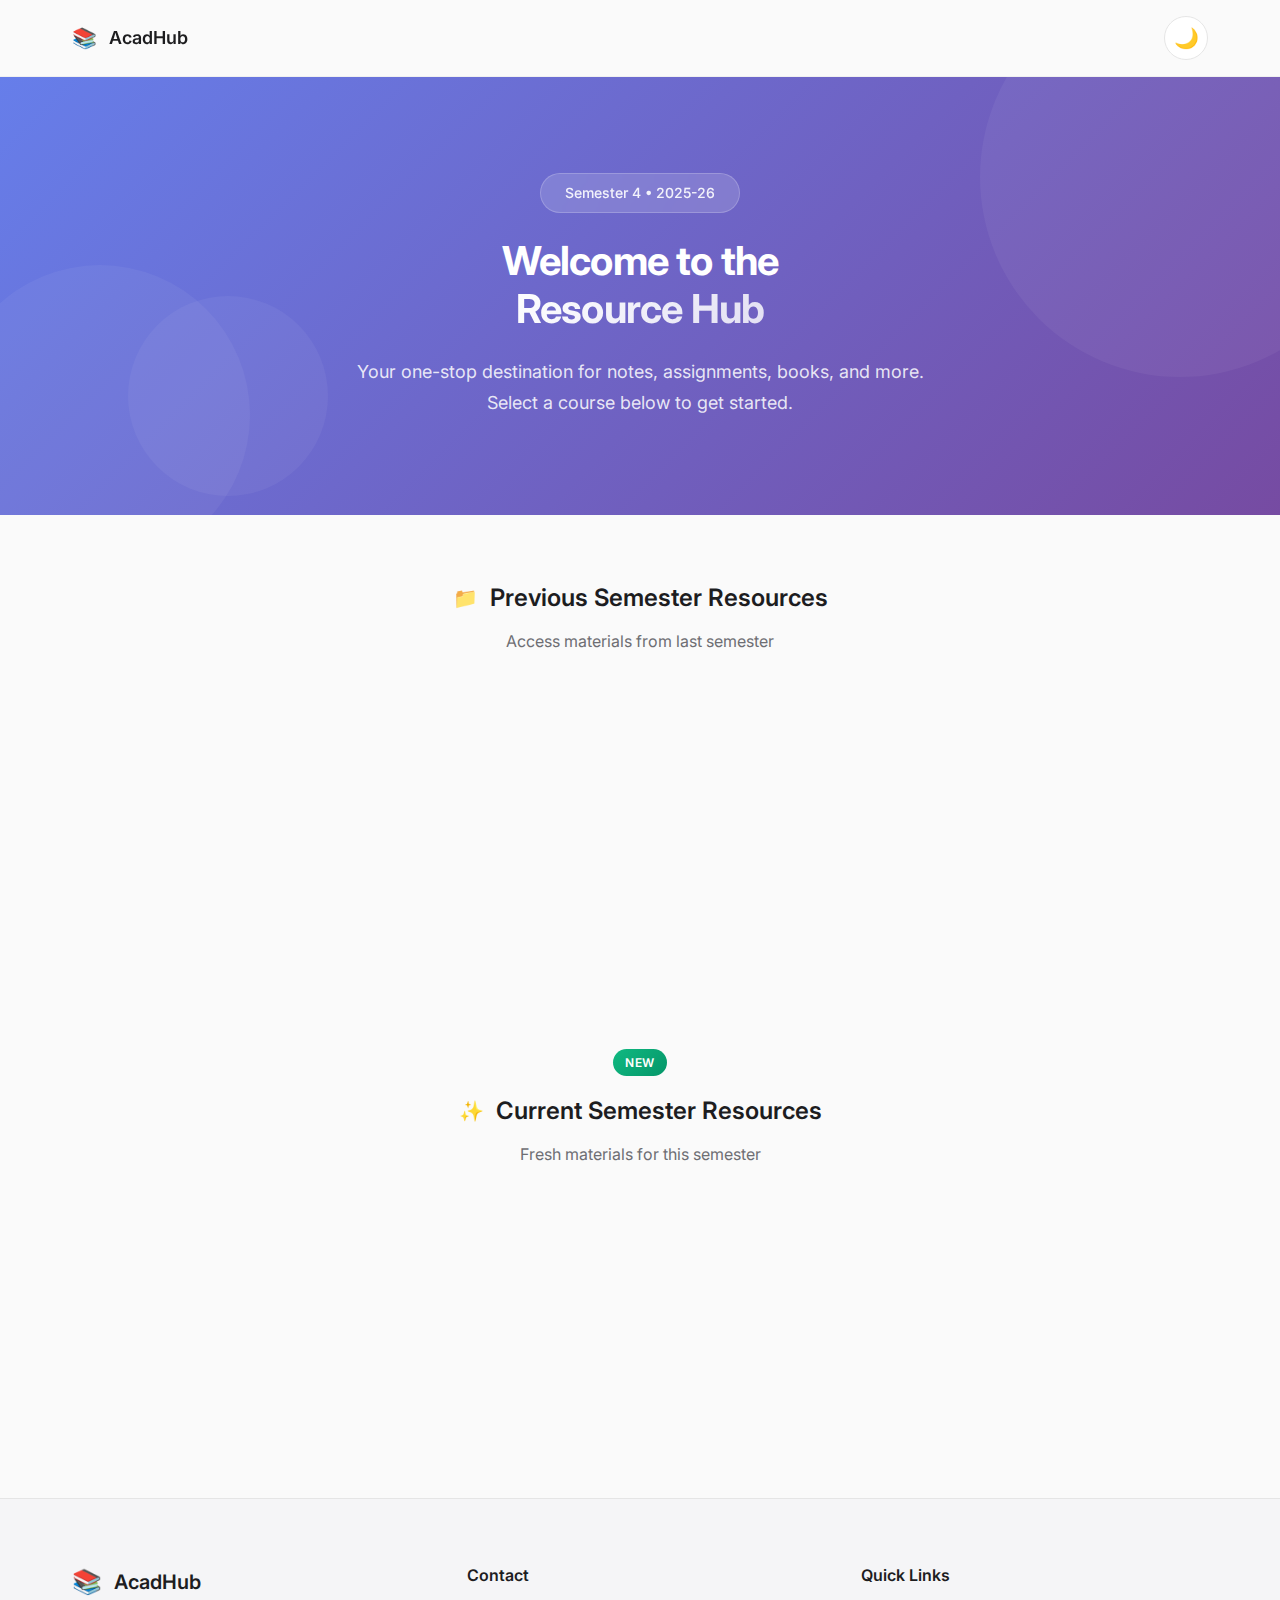
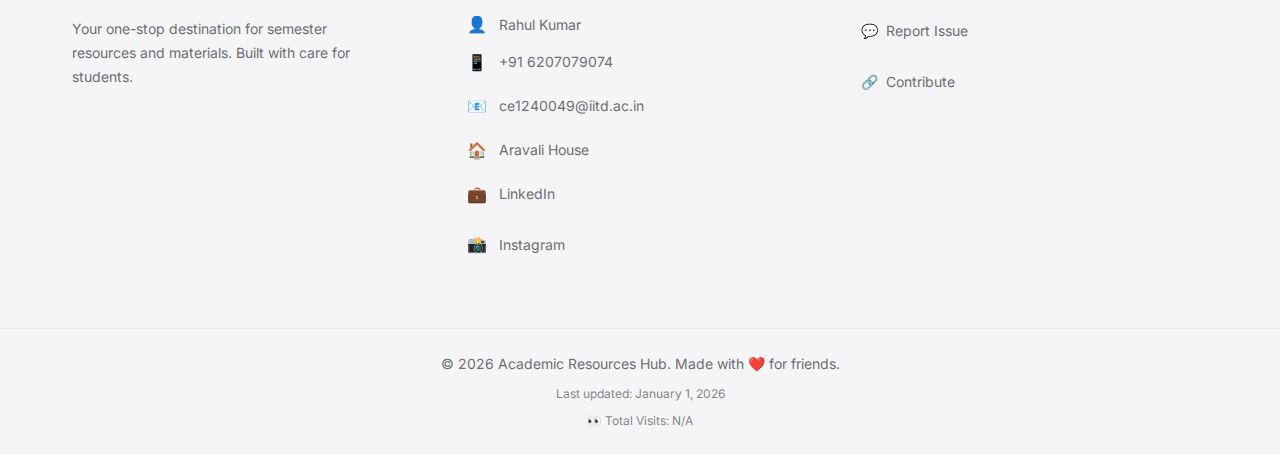
<file: index.html>
<!DOCTYPE html>
<html lang="en">
  <head>
    <meta charset="UTF-8" />
    <meta name="viewport" content="width=device-width, initial-scale=1.0" />
    <title>Semester 4 Resources</title>
    <link rel="stylesheet" href="style.css" />
    <link rel="icon" type="image/png" href="./Assets/favicon.png" />
    <link rel="preconnect" href="https://fonts.googleapis.com" />
    <link rel="preconnect" href="https://fonts.gstatic.com" crossorigin />
    <link
      href="https://fonts.googleapis.com/css2?family=Inter:wght@300;400;500;600;700&display=swap"
      rel="stylesheet"
    />
    <script>
      // Prevent flash of wrong theme
      if (localStorage.getItem("theme") === "dark") {
        document.documentElement.classList.add("dark");
      }
    </script>
  </head>
  <body>
    <!-- Navigation -->
    <nav class="navbar">
      <div class="nav-container">
        <a href="#" class="nav-logo">
          <span class="logo-icon">📚</span>
          <span class="logo-text">AcadHub</span>
        </a>
        <button
          id="toggle-theme"
          class="theme-toggle"
          aria-label="Toggle dark mode"
        >
          <span class="theme-icon sun">☀️</span>
          <span class="theme-icon moon">🌙</span>
        </button>
      </div>
    </nav>

    <!-- Hero Section -->
    <header class="hero">
      <div class="hero-content">
        <div class="hero-badge">Semester 4 • 2025-26</div>
        <h1 class="hero-title">
          Welcome to the<br /><span class="gradient-text">Resource Hub</span>
        </h1>
        <p class="hero-subtitle">
          Your one-stop destination for notes, assignments, books, and more.
          Select a course below to get started.
        </p>
      </div>
      <div class="hero-decoration">
        <div class="hero-circle circle-1"></div>
        <div class="hero-circle circle-2"></div>
        <div class="hero-circle circle-3"></div>
      </div>
    </header>

    <!-- Previous Semester Section -->
    <section class="courses-section">
      <div class="section-header">
        <h2 class="section-title">
          <span class="section-icon">📁</span>
          Previous Semester Resources
        </h2>
        <p class="section-description">Access materials from last semester</p>
      </div>
      <main class="course-grid">
        <a href="./CVL100/cvl100.html" class="course-card">
          <div class="card-icon">🌿</div>
          <div class="card-content">
            <h3 class="card-title">CVL100</h3>
            <p class="card-subtitle">Environmental Science</p>
          </div>
          <div class="card-arrow">→</div>
        </a>
        <a href="./CVL222/cvl222.html" class="course-card">
          <div class="card-icon">🏗️</div>
          <div class="card-content">
            <h3 class="card-title">CVL222</h3>
            <p class="card-subtitle">Soil Mechanics</p>
          </div>
          <div class="card-arrow">→</div>
        </a>
        <a href="./CVL242/cvl242.html" class="course-card">
          <div class="card-icon">🔩</div>
          <div class="card-content">
            <h3 class="card-title">CVL242</h3>
            <p class="card-subtitle">Structural Analysis</p>
          </div>
          <div class="card-arrow">→</div>
        </a>
        <a href="./CVL261/cvl261.html" class="course-card">
          <div class="card-icon">🛣️</div>
          <div class="card-content">
            <h3 class="card-title">CVL261</h3>
            <p class="card-subtitle">Transportation Eng.</p>
          </div>
          <div class="card-arrow">→</div>
        </a>
        <a href="./CVL281/cvl281.html" class="course-card">
          <div class="card-icon">🌊</div>
          <div class="card-content">
            <h3 class="card-title">CVL281</h3>
            <p class="card-subtitle">Hydraulics</p>
          </div>
          <div class="card-arrow">→</div>
        </a>
      </main>
    </section>

    <!-- Current Semester Section -->
    <section class="courses-section current-semester">
      <div class="section-header">
        <span class="new-badge">New</span>
        <h2 class="section-title">
          <span class="section-icon">✨</span>
          Current Semester Resources
        </h2>
        <p class="section-description">Fresh materials for this semester</p>
      </div>
      <main class="course-grid">
        <a href="./CVL100 New/index.html" class="course-card featured">
          <div class="card-icon">🌿</div>
          <div class="card-content">
            <h3 class="card-title">CVL100</h3>
            <p class="card-subtitle">Environmental Science</p>
          </div>
          <div class="card-arrow">→</div>
        </a>
        <a href="./CVL222 New/index.html" class="course-card featured">
          <div class="card-icon">🏗️</div>
          <div class="card-content">
            <h3 class="card-title">CVL222</h3>
            <p class="card-subtitle">Soil Mechanics</p>
          </div>
          <div class="card-arrow">→</div>
        </a>
        <a href="./CVL242 New/index.html" class="course-card featured">
          <div class="card-icon">🔩</div>
          <div class="card-content">
            <h3 class="card-title">CVL242</h3>
            <p class="card-subtitle">Structural Analysis</p>
          </div>
          <div class="card-arrow">→</div>
        </a>
        <a href="./CVL261 New/index.html" class="course-card featured">
          <div class="card-icon">🛣️</div>
          <div class="card-content">
            <h3 class="card-title">CVL261</h3>
            <p class="card-subtitle">Transportation Eng.</p>
          </div>
          <div class="card-arrow">→</div>
        </a>
        <a href="./CVL281 New/index.html" class="course-card featured">
          <div class="card-icon">🌊</div>
          <div class="card-content">
            <h3 class="card-title">CVL281</h3>
            <p class="card-subtitle">Hydraulics</p>
          </div>
          <div class="card-arrow">→</div>
        </a>
      </main>
    </section>

    <!-- Footer -->
    <footer class="footer">
      <div class="footer-content">
        <div class="footer-section about">
          <div class="footer-logo">
            <span class="logo-icon">📚</span>
            <span class="logo-text">AcadHub</span>
          </div>
          <p class="footer-description">
            Your one-stop destination for semester resources and materials.
            Built with care for students.
          </p>
        </div>

        <div class="footer-section contact">
          <h3 class="footer-heading">Contact</h3>
          <div class="contact-info">
            <div class="contact-item">
              <span class="contact-icon">👤</span>
              <span>Rahul Kumar</span>
            </div>
            <div class="contact-item">
              <span class="contact-icon">📱</span>
              <span>+91 6207079074</span>
            </div>
            <div class="contact-item">
              <span class="contact-icon">📧</span>
              <a href="mailto:ce1240049@iitd.ac.in" class="footer-link"
                >ce1240049@iitd.ac.in</a
              >
            </div>
            <div class="contact-item">
              <span class="contact-icon">🏠</span>
              <span>Aravali House</span>
            </div>
            <div class="contact-item">
              <span class="contact-icon">💼</span>
              <a
                href="https://www.linkedin.com/in/rahul-kumar-iitd/"
                target="_blank"
                class="footer-link"
                >LinkedIn</a
              >
            </div>
            <div class="contact-item">
              <span class="contact-icon">📸</span>
              <a
                href="https://www.instagram.com/rahul_kumar87127/"
                target="_blank"
                class="footer-link"
                >Instagram</a
              >
            </div>
          </div>
        </div>

        <div class="footer-section links">
          <h3 class="footer-heading">Quick Links</h3>
          <div class="quick-links">
            <a
              href="https://wa.me/916207079074"
              target="_blank"
              class="footer-link"
            >
              <span>💬</span> Report Issue
            </a>
            <a
              href="https://github.com/rahuliitd05/Semester4"
              target="_blank"
              class="footer-link"
            >
              <span>🔗</span> Contribute
            </a>
          </div>
        </div>
      </div>

      <div class="footer-bottom">
        <div class="footer-bottom-content">
          <p class="copyright">
            &copy; 2026 Academic Resources Hub. Made with ❤️ for friends.
          </p>
          <p class="last-updated">Last updated: January 1, 2026</p>
          <p id="visit-counter" class="visit-counter">
            👀 Total Visits: Loading...
          </p>
        </div>
      </div>
    </footer>
  </body>
  <script>
    // Theme toggle
    const toggleBtn = document.getElementById("toggle-theme");
    const html = document.documentElement;
    const body = document.body;

    // Initialize theme
    function initTheme() {
      const savedTheme = localStorage.getItem("theme");
      if (savedTheme === "dark") {
        html.classList.add("dark");
        body.classList.add("dark");
      } else {
        html.classList.remove("dark");
        body.classList.remove("dark");
      }
    }

    initTheme();

    toggleBtn.addEventListener("click", () => {
      const isDark = html.classList.toggle("dark");
      body.classList.toggle("dark");

      if (isDark) {
        localStorage.setItem("theme", "dark");
      } else {
        localStorage.setItem("theme", "light");
      }
    });

    // Visit Counter (CounterAPI)
    fetch("https://api.counterapi.dev/v1/rahuliitd05/semester4/up")
      .then((res) => res.json())
      .then((res) => {
        document.getElementById("visit-counter").innerText =
          "👀 Total Visits: " + res.count;
      })
      .catch((err) => {
        console.error("Visit counter error:", err);
        document.getElementById("visit-counter").innerText =
          "👀 Total Visits: N/A";
      });

    // Animate cards on scroll
    const observerOptions = {
      threshold: 0.1,
      rootMargin: "0px 0px -50px 0px",
    };

    const observer = new IntersectionObserver((entries) => {
      entries.forEach((entry) => {
        if (entry.isIntersecting) {
          entry.target.classList.add("animate-in");
        }
      });
    }, observerOptions);

    document.querySelectorAll(".course-card").forEach((card) => {
      observer.observe(card);
    });
  </script>
</html>
</file>
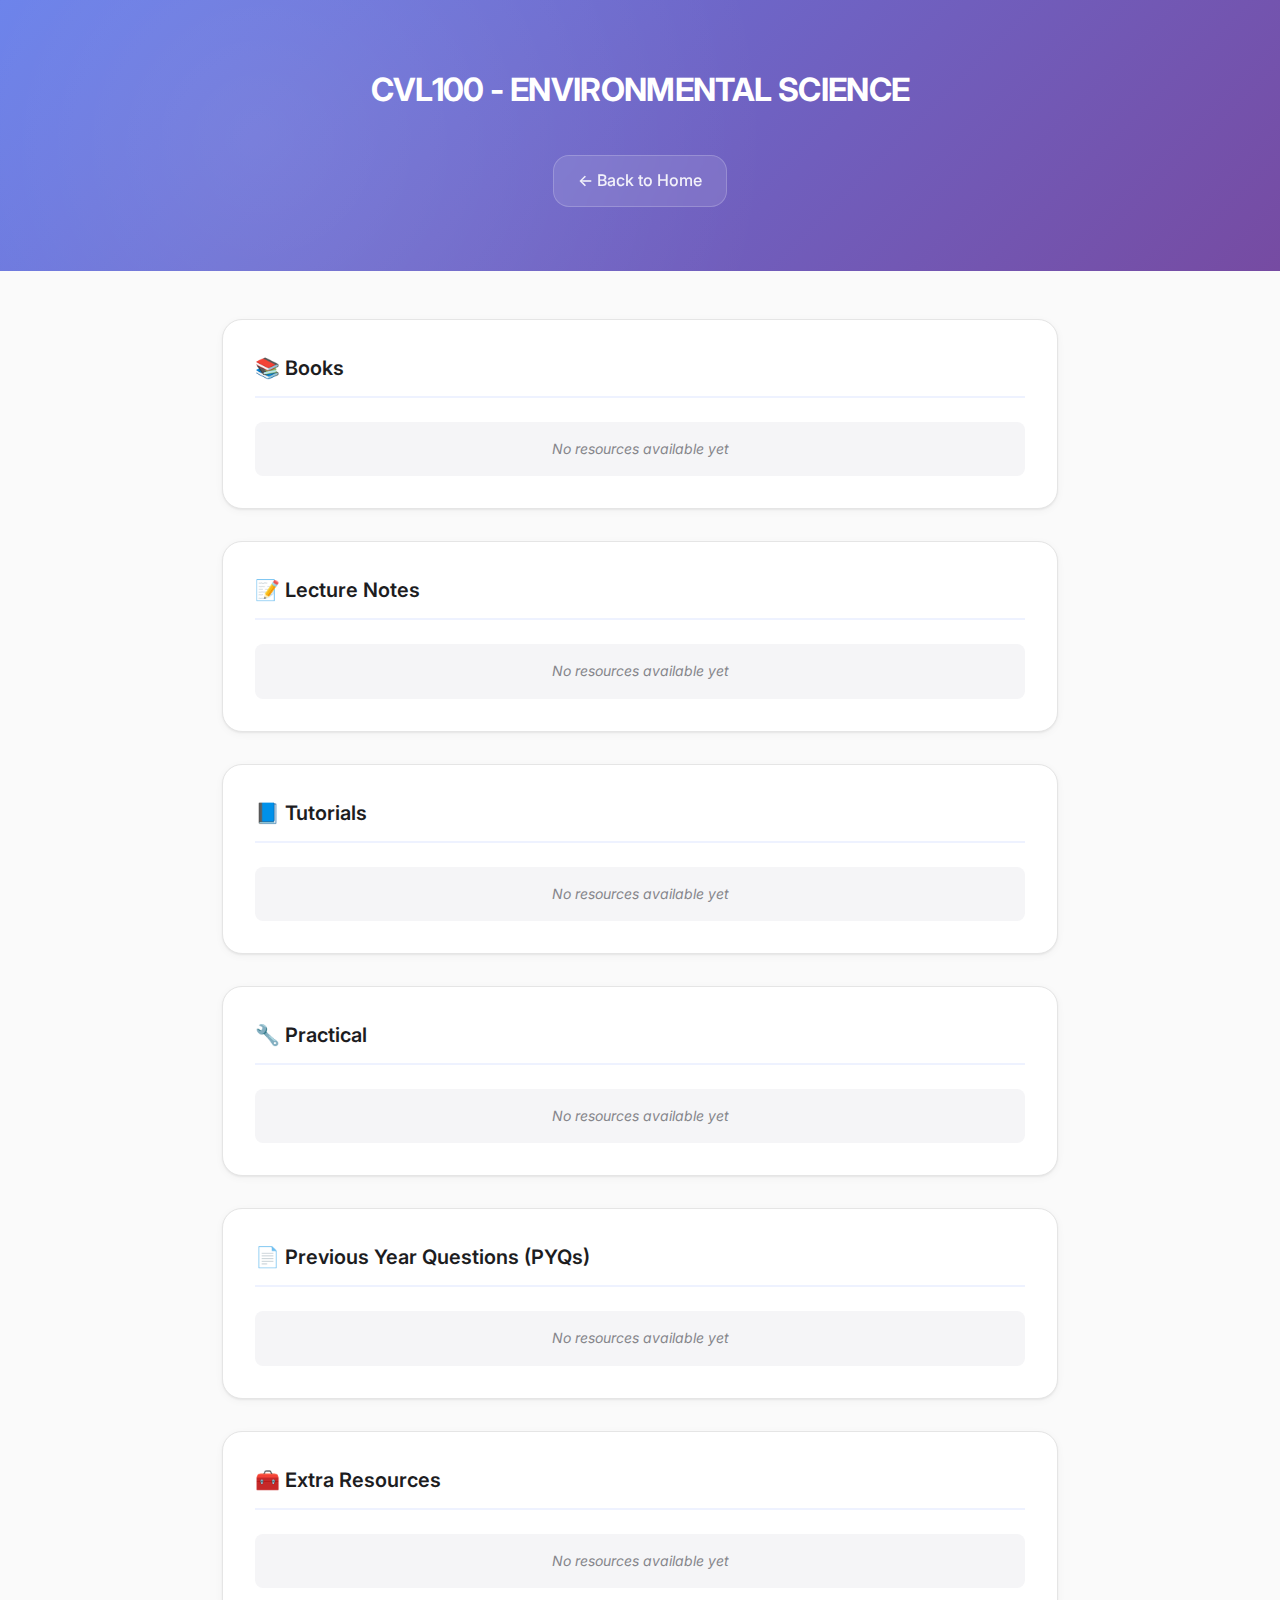
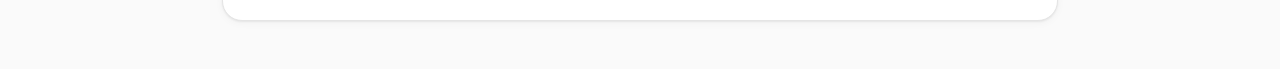
<file: CVL100 New/index.html>
<!DOCTYPE html>
<html lang="en">
  <head>
    <meta charset="UTF-8" />
    <meta name="viewport" content="width=device-width, initial-scale=1.0" />
    <title>CVL100 Resources</title>
    <link rel="stylesheet" href="style.css" />
    <link rel="icon" type="image/png" href="../Assets/favicon.png" />
    <link rel="preconnect" href="https://fonts.googleapis.com" />
    <link rel="preconnect" href="https://fonts.gstatic.com" crossorigin />
    <link
      href="https://fonts.googleapis.com/css2?family=Inter:wght@300;400;500;600;700&display=swap"
      rel="stylesheet"
    />
    <script>
      if (localStorage.getItem("theme") === "dark") {
        document.documentElement.classList.add("dark");
      }
    </script>
  </head>
  <body>
    <header>
      <h1>CVL100 - ENVIRONMENTAL SCIENCE</h1>
      <a href="../index.html">← Back to Home</a>
    </header>

    <main class="resource-sections">
      <section>
        <h2>📚 Books</h2>
        <ul></ul>
      </section>

      <section>
        <h2>📝 Lecture Notes</h2>
        <ul></ul>
      </section>

      <section>
        <h2>📘 Tutorials</h2>
        <ul></ul>
      </section>

      <section>
        <h2>🔧 Practical</h2>
        <ul></ul>
      </section>

      <section>
        <h2>📄 Previous Year Questions (PYQs)</h2>
        <ul></ul>
      </section>

      <section>
        <h2>🧰 Extra Resources</h2>
        <ul></ul>
      </section>
    </main>
    <script>
      if (localStorage.getItem("theme") === "dark") {
        document.body.classList.add("dark");
      }
    </script>
  </body>
</html>
</file>
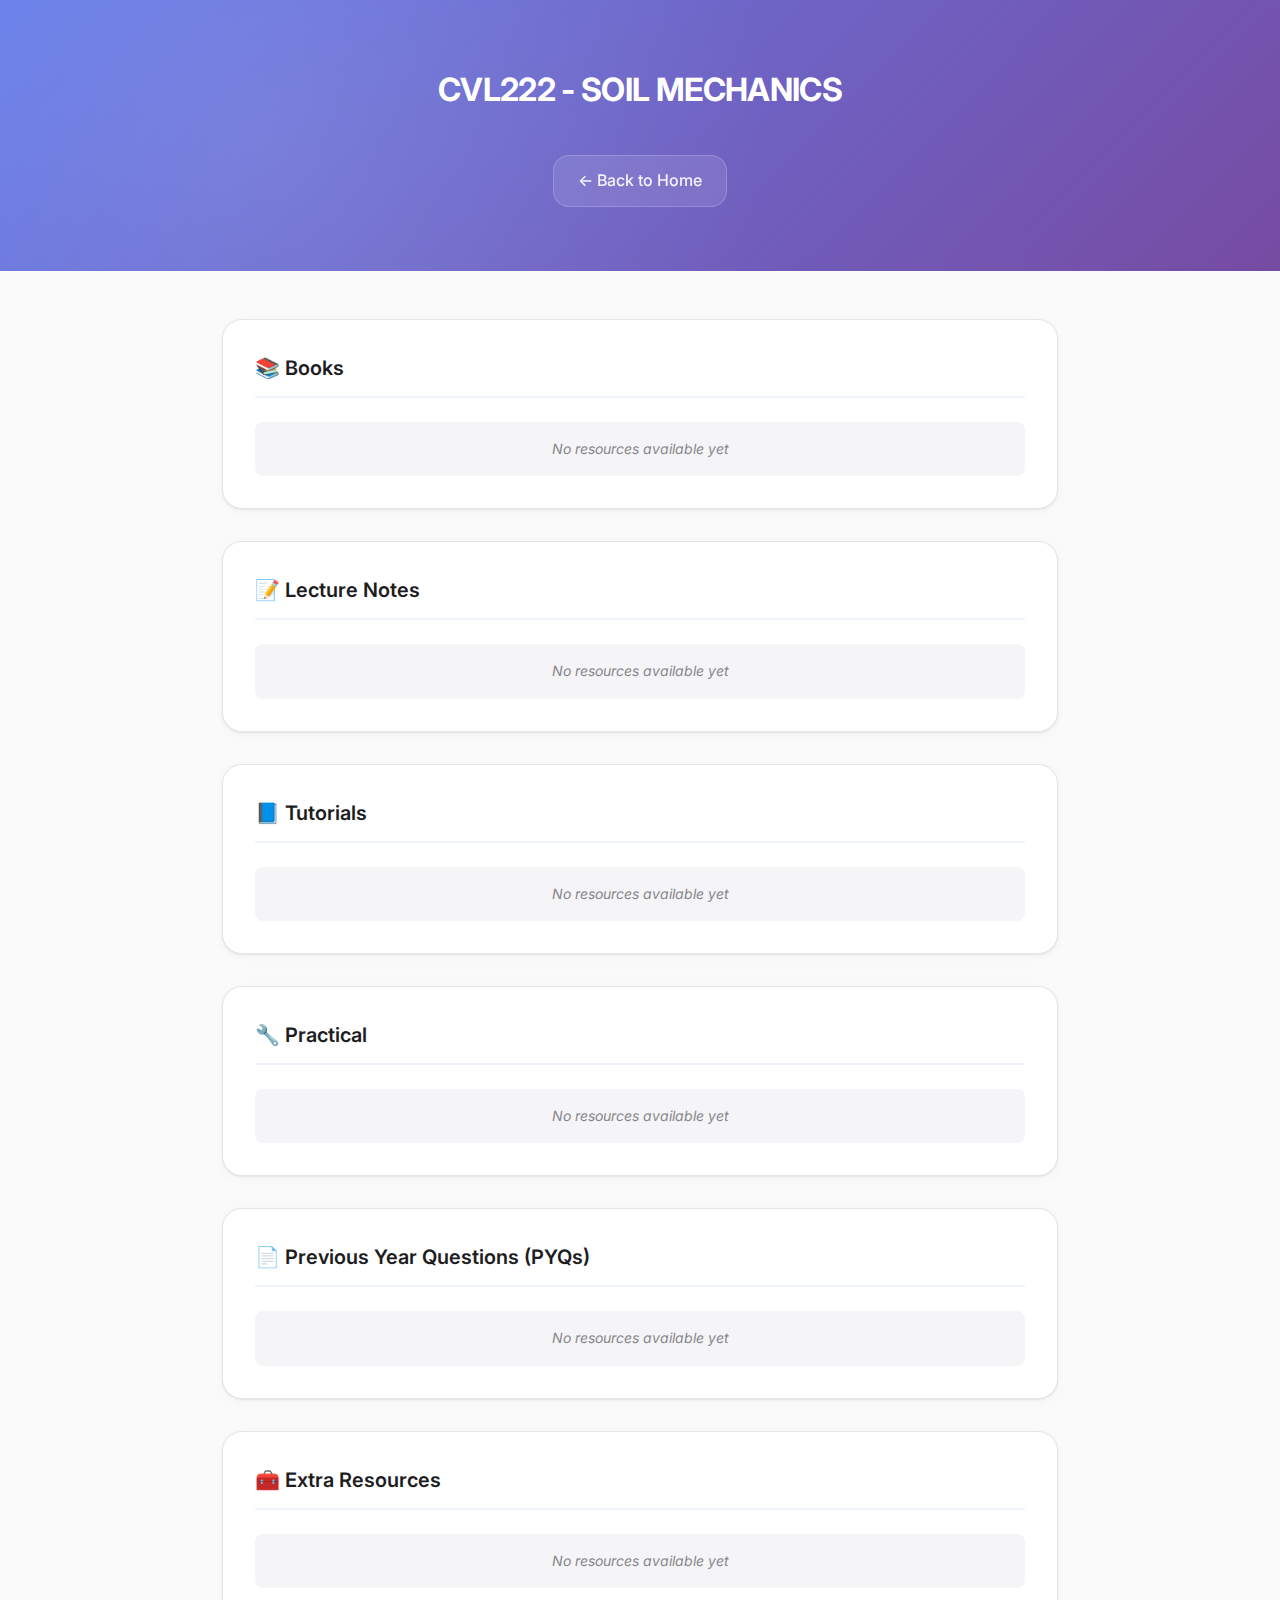
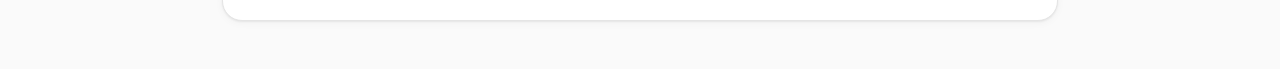
<file: CVL222 New/index.html>
<!DOCTYPE html>
<html lang="en">
  <head>
    <meta charset="UTF-8" />
    <meta name="viewport" content="width=device-width, initial-scale=1.0" />
    <title>CVL222 Resources</title>
    <link rel="stylesheet" href="style.css" />
    <link rel="icon" type="image/png" href="../Assets/favicon.png" />
    <link rel="preconnect" href="https://fonts.googleapis.com" />
    <link rel="preconnect" href="https://fonts.gstatic.com" crossorigin />
    <link
      href="https://fonts.googleapis.com/css2?family=Inter:wght@300;400;500;600;700&display=swap"
      rel="stylesheet"
    />
    <script>
      if (localStorage.getItem("theme") === "dark") {
        document.documentElement.classList.add("dark");
      }
    </script>
  </head>
  <body>
    <header>
      <h1>CVL222 - SOIL MECHANICS</h1>
      <a href="../index.html">← Back to Home</a>
    </header>

    <main class="resource-sections">
      <section>
        <h2>📚 Books</h2>
        <ul></ul>
      </section>

      <section>
        <h2>📝 Lecture Notes</h2>
        <ul></ul>
      </section>

      <section>
        <h2>📘 Tutorials</h2>
        <ul></ul>
      </section>

      <section>
        <h2>🔧 Practical</h2>
        <ul></ul>
      </section>

      <section>
        <h2>📄 Previous Year Questions (PYQs)</h2>
        <ul></ul>
      </section>

      <section>
        <h2>🧰 Extra Resources</h2>
        <ul></ul>
      </section>
    </main>
    <script>
      if (localStorage.getItem("theme") === "dark") {
        document.body.classList.add("dark");
      }
    </script>
  </body>
</html>
</file>
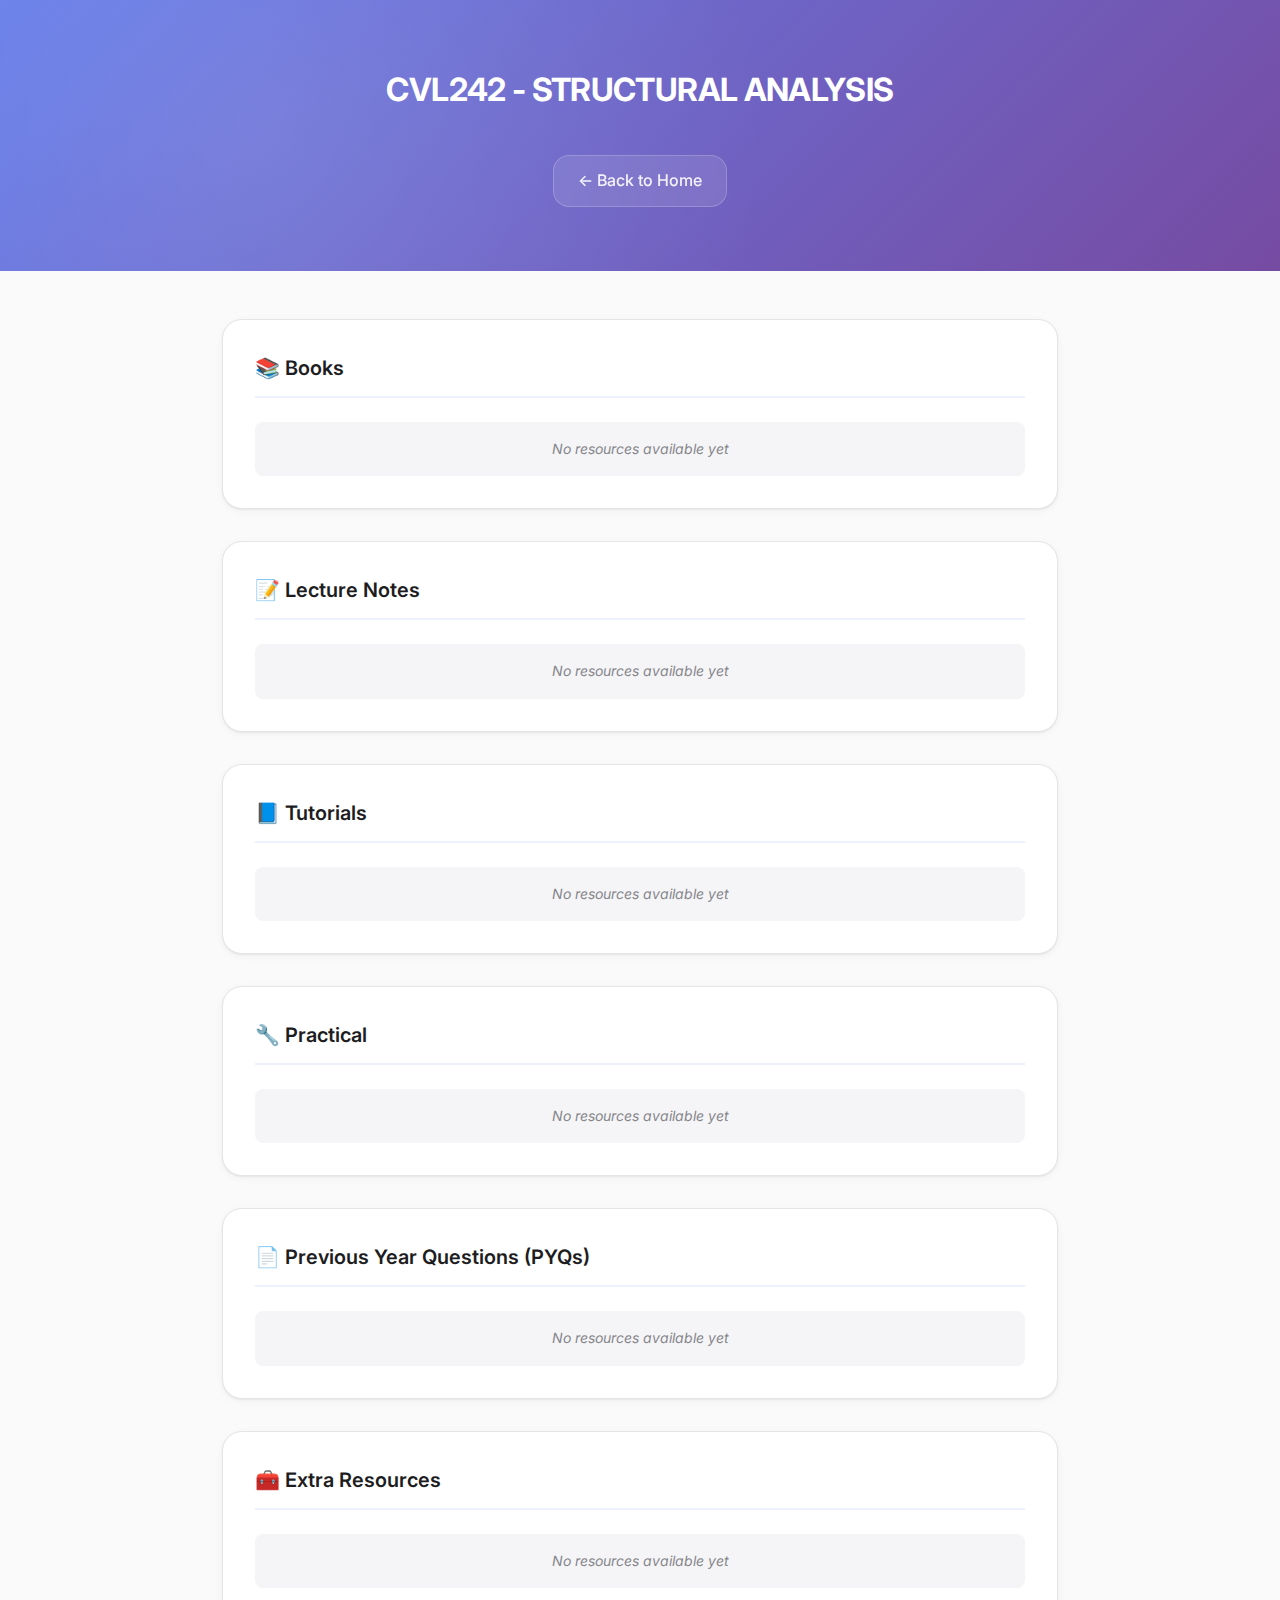
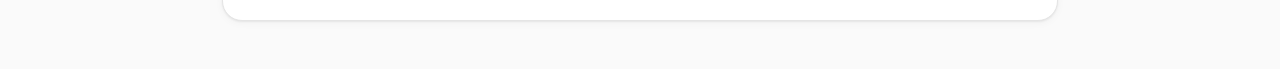
<file: CVL242 New/index.html>
<!DOCTYPE html>
<html lang="en">
  <head>
    <meta charset="UTF-8" />
    <meta name="viewport" content="width=device-width, initial-scale=1.0" />
    <title>CVL242 Resources</title>
    <link rel="stylesheet" href="style.css" />
    <link rel="icon" type="image/png" href="../Assets/favicon.png" />
    <link rel="preconnect" href="https://fonts.googleapis.com" />
    <link rel="preconnect" href="https://fonts.gstatic.com" crossorigin />
    <link
      href="https://fonts.googleapis.com/css2?family=Inter:wght@300;400;500;600;700&display=swap"
      rel="stylesheet"
    />
    <script>
      if (localStorage.getItem("theme") === "dark") {
        document.documentElement.classList.add("dark");
      }
    </script>
  </head>
  <body>
    <header>
      <h1>CVL242 - STRUCTURAL ANALYSIS</h1>
      <a href="../index.html">← Back to Home</a>
    </header>

    <main class="resource-sections">
      <section>
        <h2>📚 Books</h2>
        <ul></ul>
      </section>

      <section>
        <h2>📝 Lecture Notes</h2>
        <ul></ul>
      </section>

      <section>
        <h2>📘 Tutorials</h2>
        <ul></ul>
      </section>

      <section>
        <h2>🔧 Practical</h2>
        <ul></ul>
      </section>

      <section>
        <h2>📄 Previous Year Questions (PYQs)</h2>
        <ul></ul>
      </section>

      <section>
        <h2>🧰 Extra Resources</h2>
        <ul></ul>
      </section>
    </main>
    <script>
      if (localStorage.getItem("theme") === "dark") {
        document.body.classList.add("dark");
      }
    </script>
  </body>
</html>
</file>
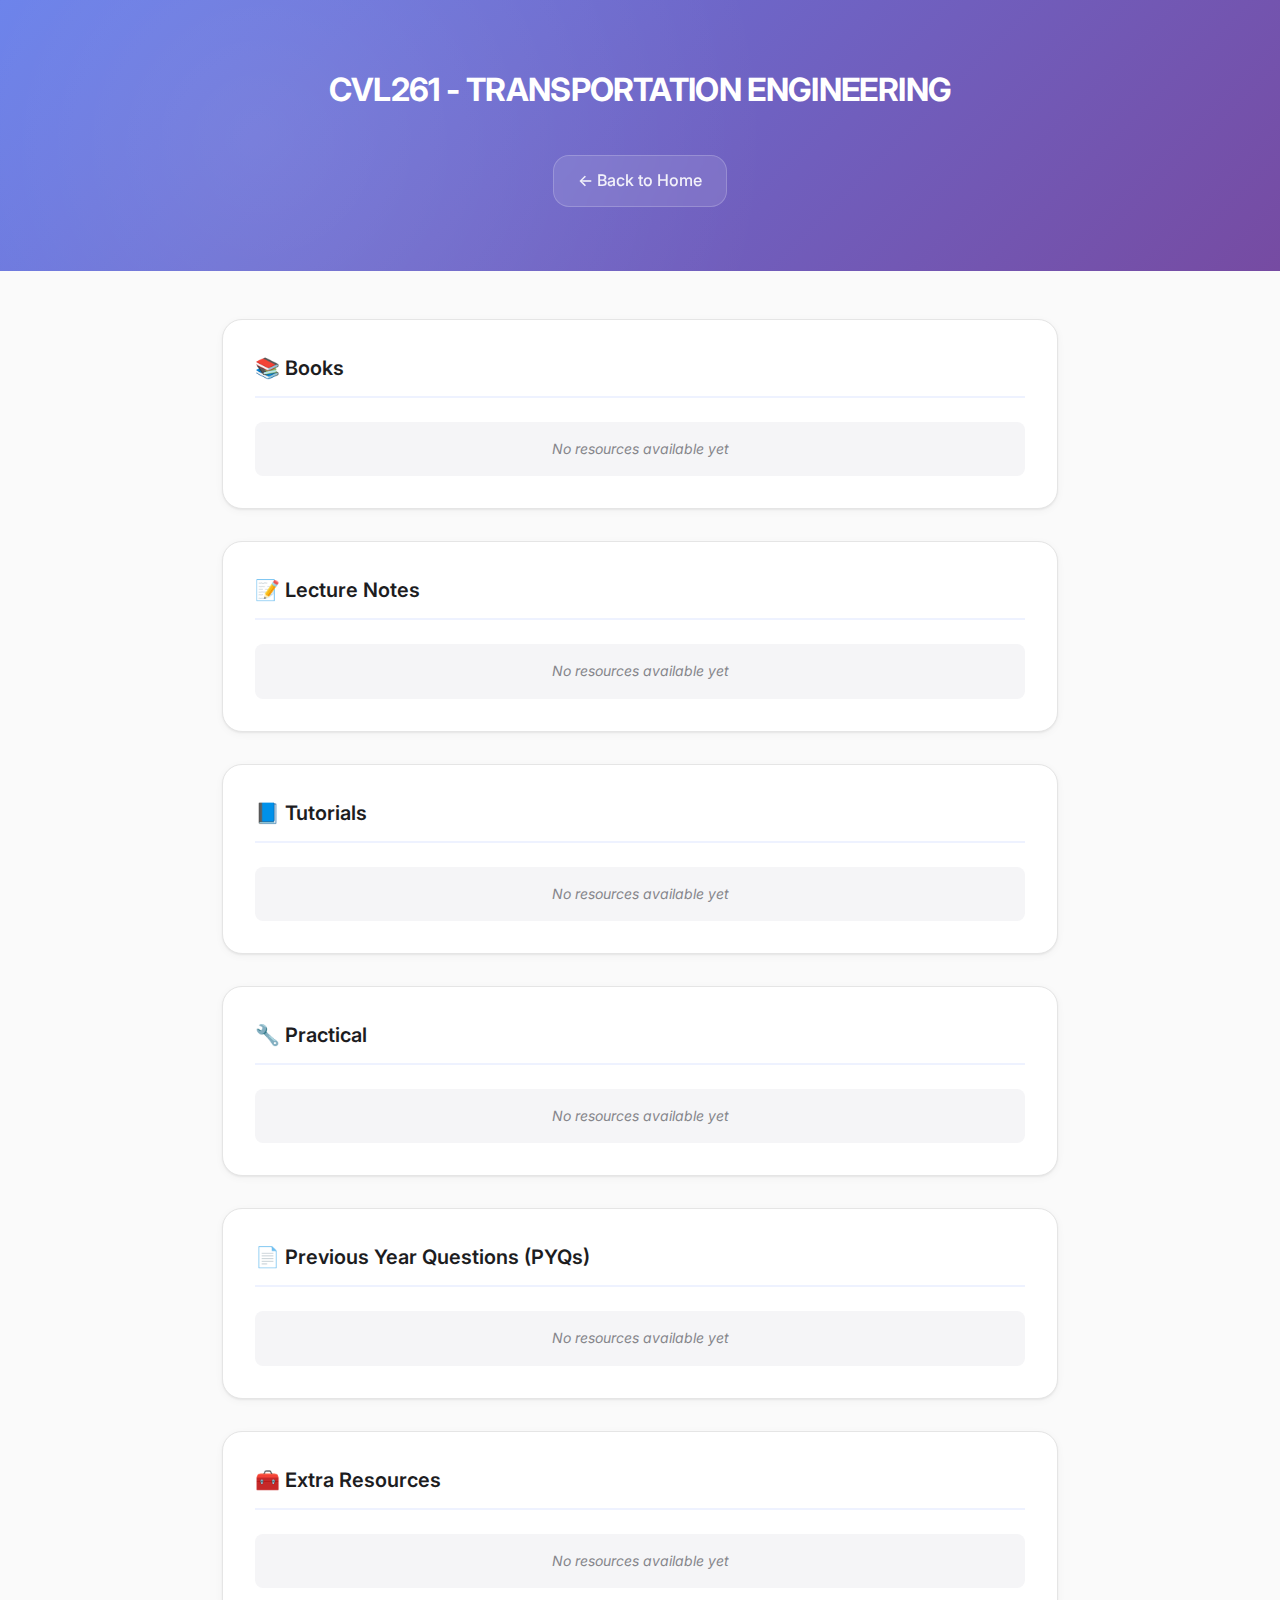
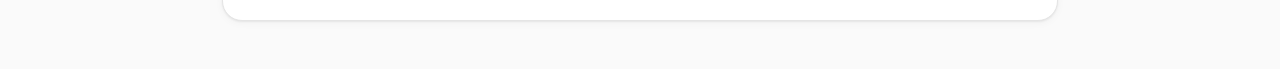
<file: CVL261 New/index.html>
<!DOCTYPE html>
<html lang="en">
  <head>
    <meta charset="UTF-8" />
    <meta name="viewport" content="width=device-width, initial-scale=1.0" />
    <title>CVL261 Resources</title>
    <link rel="stylesheet" href="style.css" />
    <link rel="icon" type="image/png" href="../Assets/favicon.png" />
    <link rel="preconnect" href="https://fonts.googleapis.com" />
    <link rel="preconnect" href="https://fonts.gstatic.com" crossorigin />
    <link
      href="https://fonts.googleapis.com/css2?family=Inter:wght@300;400;500;600;700&display=swap"
      rel="stylesheet"
    />
    <script>
      if (localStorage.getItem("theme") === "dark") {
        document.documentElement.classList.add("dark");
      }
    </script>
  </head>
  <body>
    <header>
      <h1>CVL261 - TRANSPORTATION ENGINEERING</h1>
      <a href="../index.html">← Back to Home</a>
    </header>

    <main class="resource-sections">
      <section>
        <h2>📚 Books</h2>
        <ul></ul>
      </section>

      <section>
        <h2>📝 Lecture Notes</h2>
        <ul></ul>
      </section>

      <section>
        <h2>📘 Tutorials</h2>
        <ul></ul>
      </section>

      <section>
        <h2>🔧 Practical</h2>
        <ul></ul>
      </section>

      <section>
        <h2>📄 Previous Year Questions (PYQs)</h2>
        <ul></ul>
      </section>

      <section>
        <h2>🧰 Extra Resources</h2>
        <ul></ul>
      </section>
    </main>
    <script>
      if (localStorage.getItem("theme") === "dark") {
        document.body.classList.add("dark");
      }
    </script>
  </body>
</html>
</file>
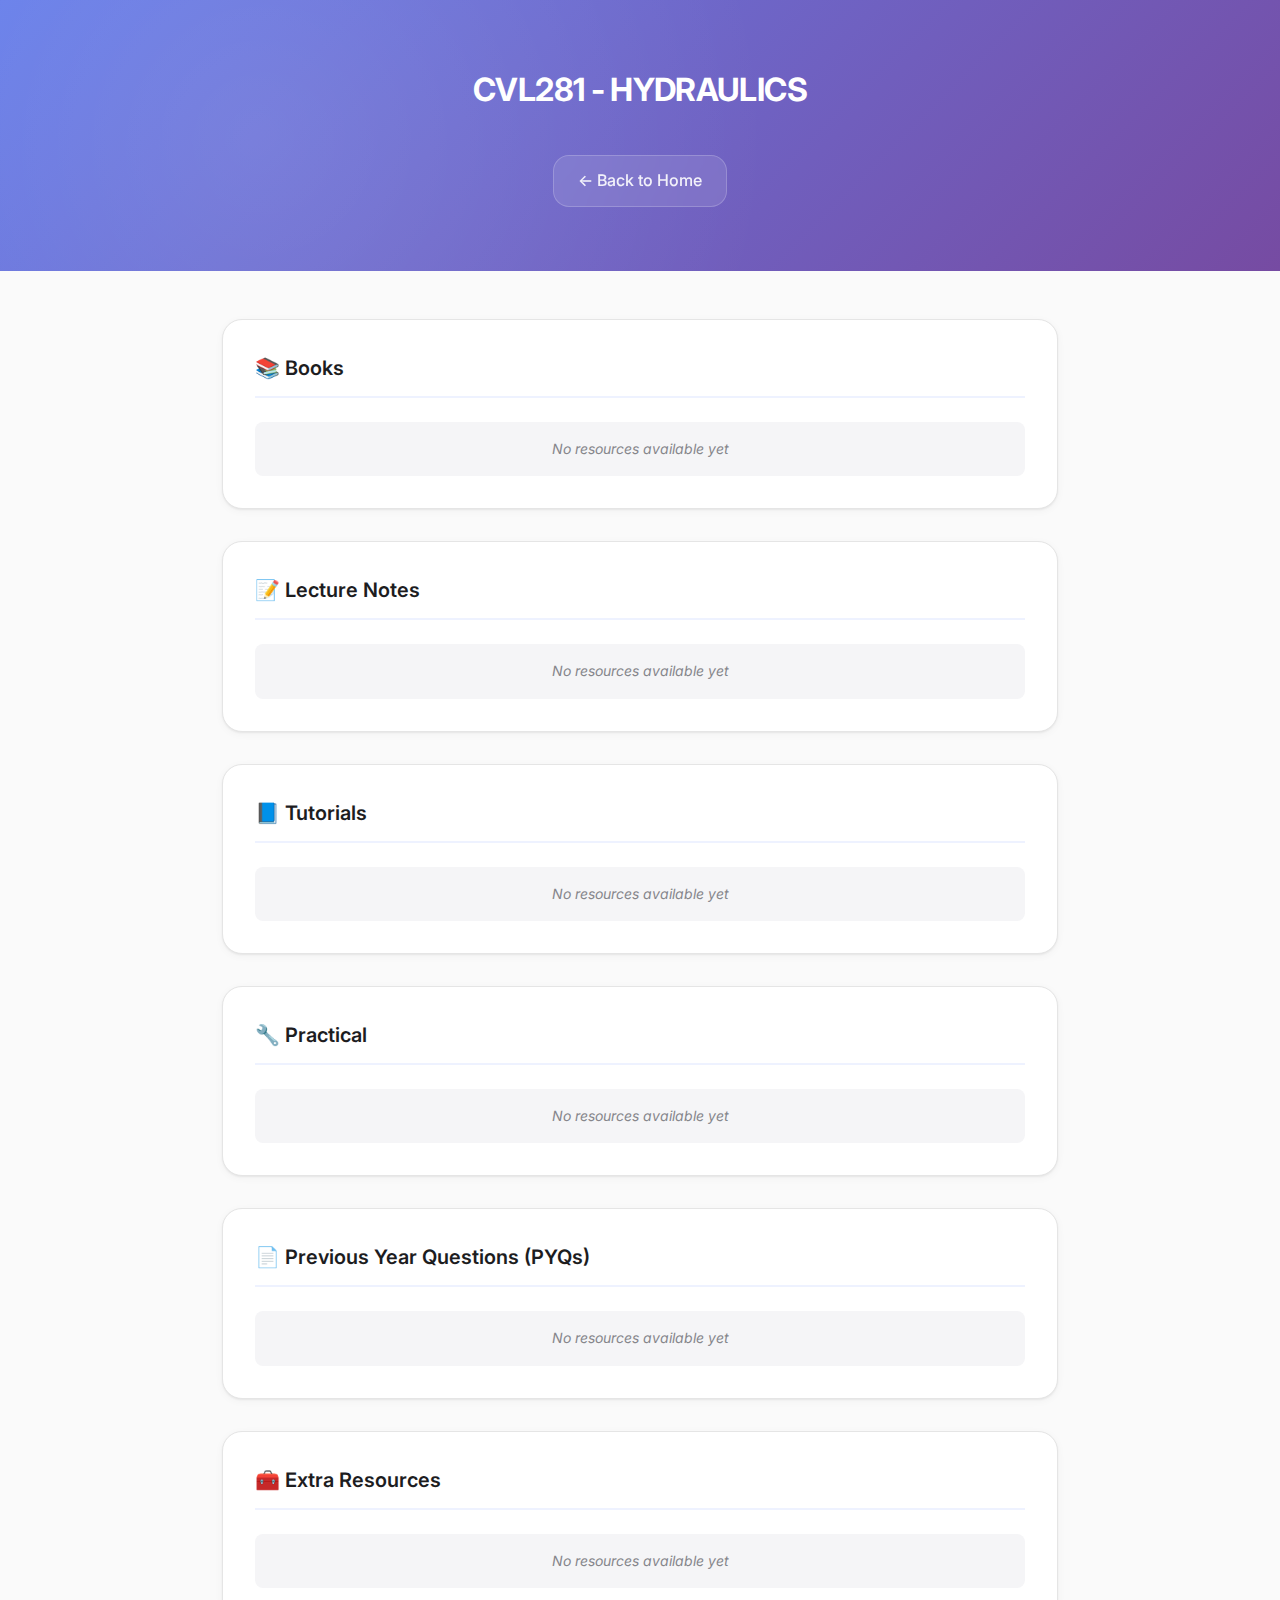
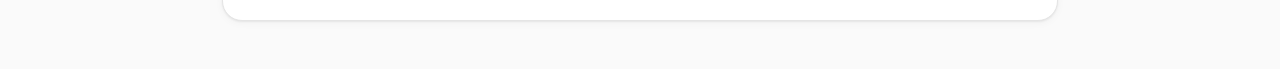
<file: CVL281 New/index.html>
<!DOCTYPE html>
<html lang="en">
  <head>
    <meta charset="UTF-8" />
    <meta name="viewport" content="width=device-width, initial-scale=1.0" />
    <title>CVL281 Resources</title>
    <link rel="stylesheet" href="style.css" />
    <link rel="icon" type="image/png" href="../Assets/favicon.png" />
    <link rel="preconnect" href="https://fonts.googleapis.com" />
    <link rel="preconnect" href="https://fonts.gstatic.com" crossorigin />
    <link
      href="https://fonts.googleapis.com/css2?family=Inter:wght@300;400;500;600;700&display=swap"
      rel="stylesheet"
    />
    <script>
      if (localStorage.getItem("theme") === "dark") {
        document.documentElement.classList.add("dark");
      }
    </script>
  </head>
  <body>
    <header>
      <h1>CVL281 - HYDRAULICS</h1>
      <a href="../index.html">← Back to Home</a>
    </header>

    <main class="resource-sections">
      <section>
        <h2>📚 Books</h2>
        <ul></ul>
      </section>

      <section>
        <h2>📝 Lecture Notes</h2>
        <ul></ul>
      </section>

      <section>
        <h2>📘 Tutorials</h2>
        <ul></ul>
      </section>

      <section>
        <h2>🔧 Practical</h2>
        <ul></ul>
      </section>

      <section>
        <h2>📄 Previous Year Questions (PYQs)</h2>
        <ul></ul>
      </section>

      <section>
        <h2>🧰 Extra Resources</h2>
        <ul></ul>
      </section>
    </main>
    <script>
      if (localStorage.getItem("theme") === "dark") {
        document.body.classList.add("dark");
      }
    </script>
  </body>
</html>
</file>
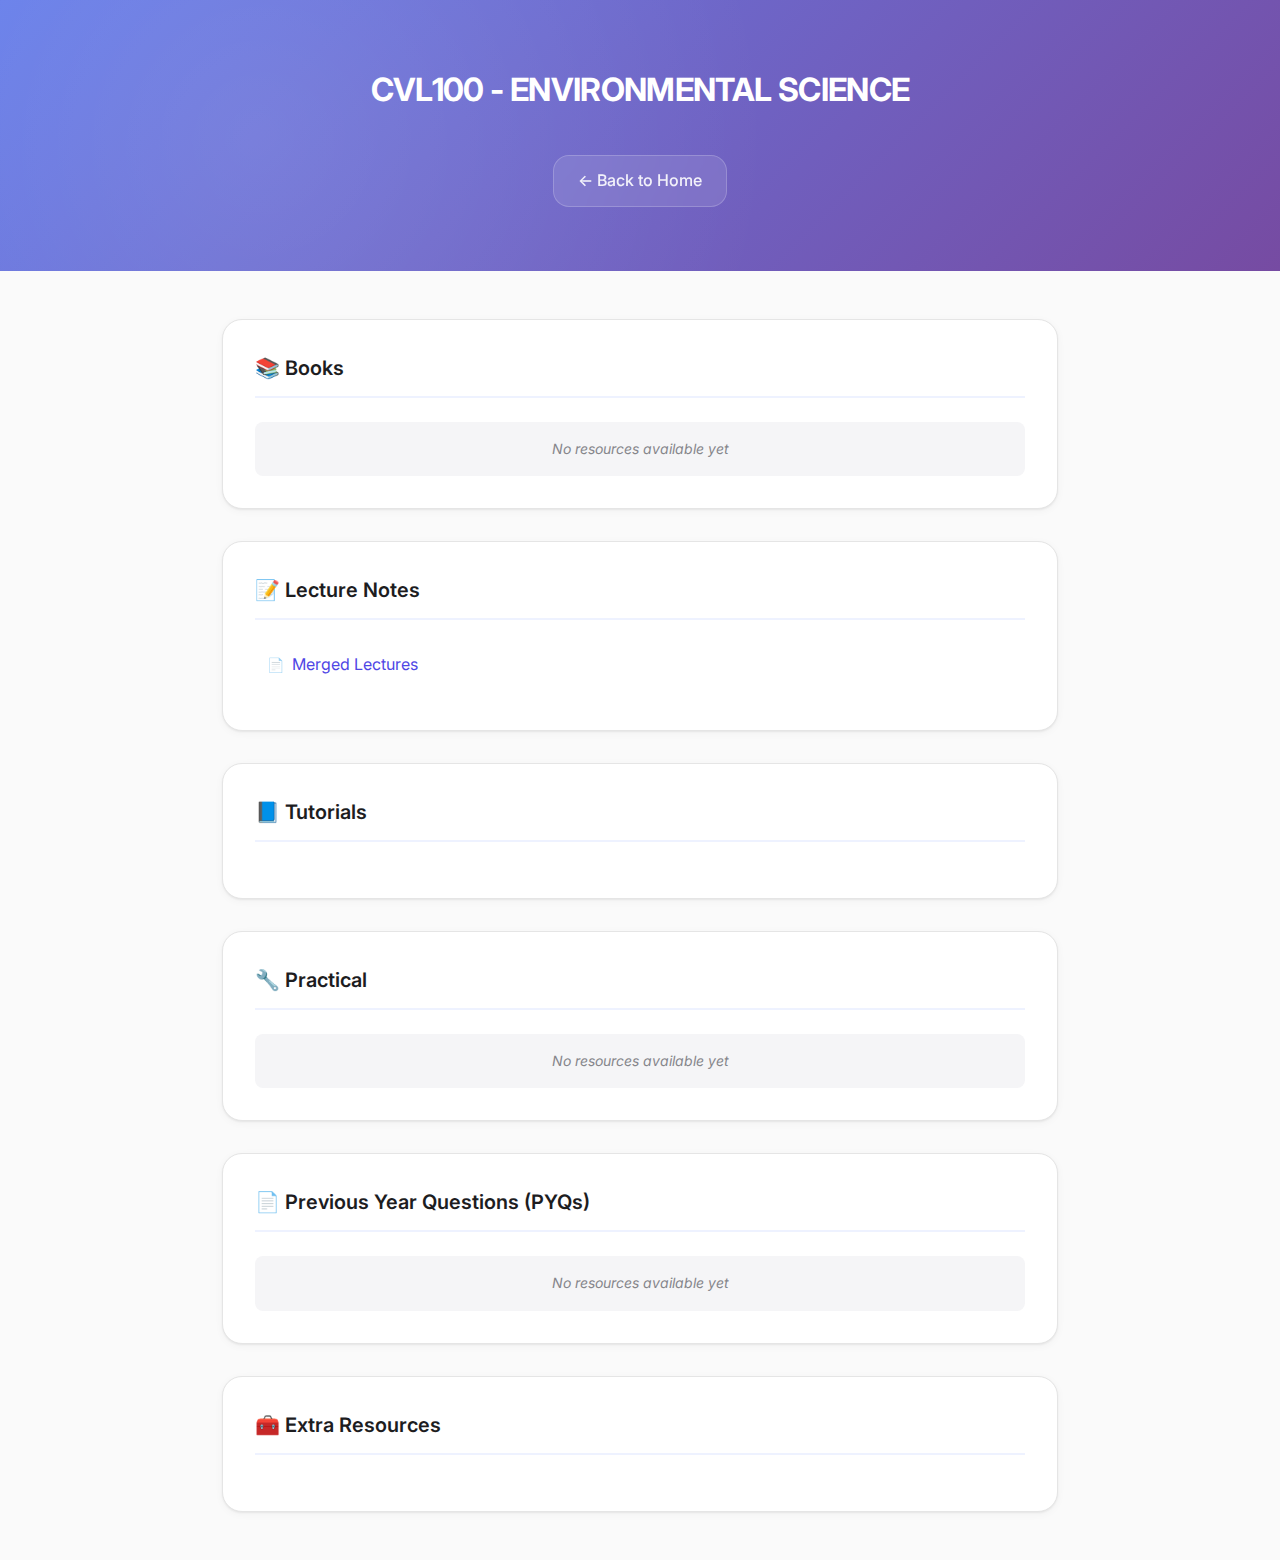
<file: CVL100/cvl100.html>
<!DOCTYPE html>
<html lang="en">
  <head>
    <meta charset="UTF-8" />
    <meta name="viewport" content="width=device-width, initial-scale=1.0" />
    <title>CVL100 Resources</title>
    <link rel="stylesheet" href="style.css" />
    <link rel="icon" type="image/png" href="../Assets/favicon.png" />
    <link rel="preconnect" href="https://fonts.googleapis.com" />
    <link rel="preconnect" href="https://fonts.gstatic.com" crossorigin />
    <link
      href="https://fonts.googleapis.com/css2?family=Inter:wght@300;400;500;600;700&display=swap"
      rel="stylesheet"
    />
    <script>
      if (localStorage.getItem("theme") === "dark") {
        document.documentElement.classList.add("dark");
      }
    </script>
  </head>
  <body>
    <header>
      <h1>CVL100 - ENVIRONMENTAL SCIENCE</h1>
      <a href="../index.html">← Back to Home</a>
    </header>

    <main class="resource-sections">
      <!-- Books Section -->
      <section>
        <h2>📚 Books</h2>
        <ul></ul>
      </section>

      <!-- Notes Section -->
      <section>
        <h2>📝 Lecture Notes</h2>
        <ul>
          <li>
            <a
              href="https://pub-d0e1b7b3b6284ae8a1f3cae9b83e0c16.r2.dev/CVL100/CVL%20100%20Merged%20lectures.pdf"
              target="_blank"
              >Merged Lectures</a
            >
          </li>
        </ul>
      </section>

      <!-- Tutorials Section -->
      <section>
        <h2>📘 Tutorials</h2>
      </section>

      <!-- Practical Section -->
      <section>
        <h2>🔧 Practical</h2>
        <ul></ul>
      </section>

      <!-- PYQs Section -->
      <section>
        <h2>📄 Previous Year Questions (PYQs)</h2>
        <ul></ul>
      </section>

      <section>
        <h2>🧰 Extra Resources</h2>
      </section>
    </main>
    <script>
      // Apply saved theme from localStorage
      if (localStorage.getItem("theme") === "dark") {
        document.body.classList.add("dark");
      }
    </script>
  </body>
</html>
</file>
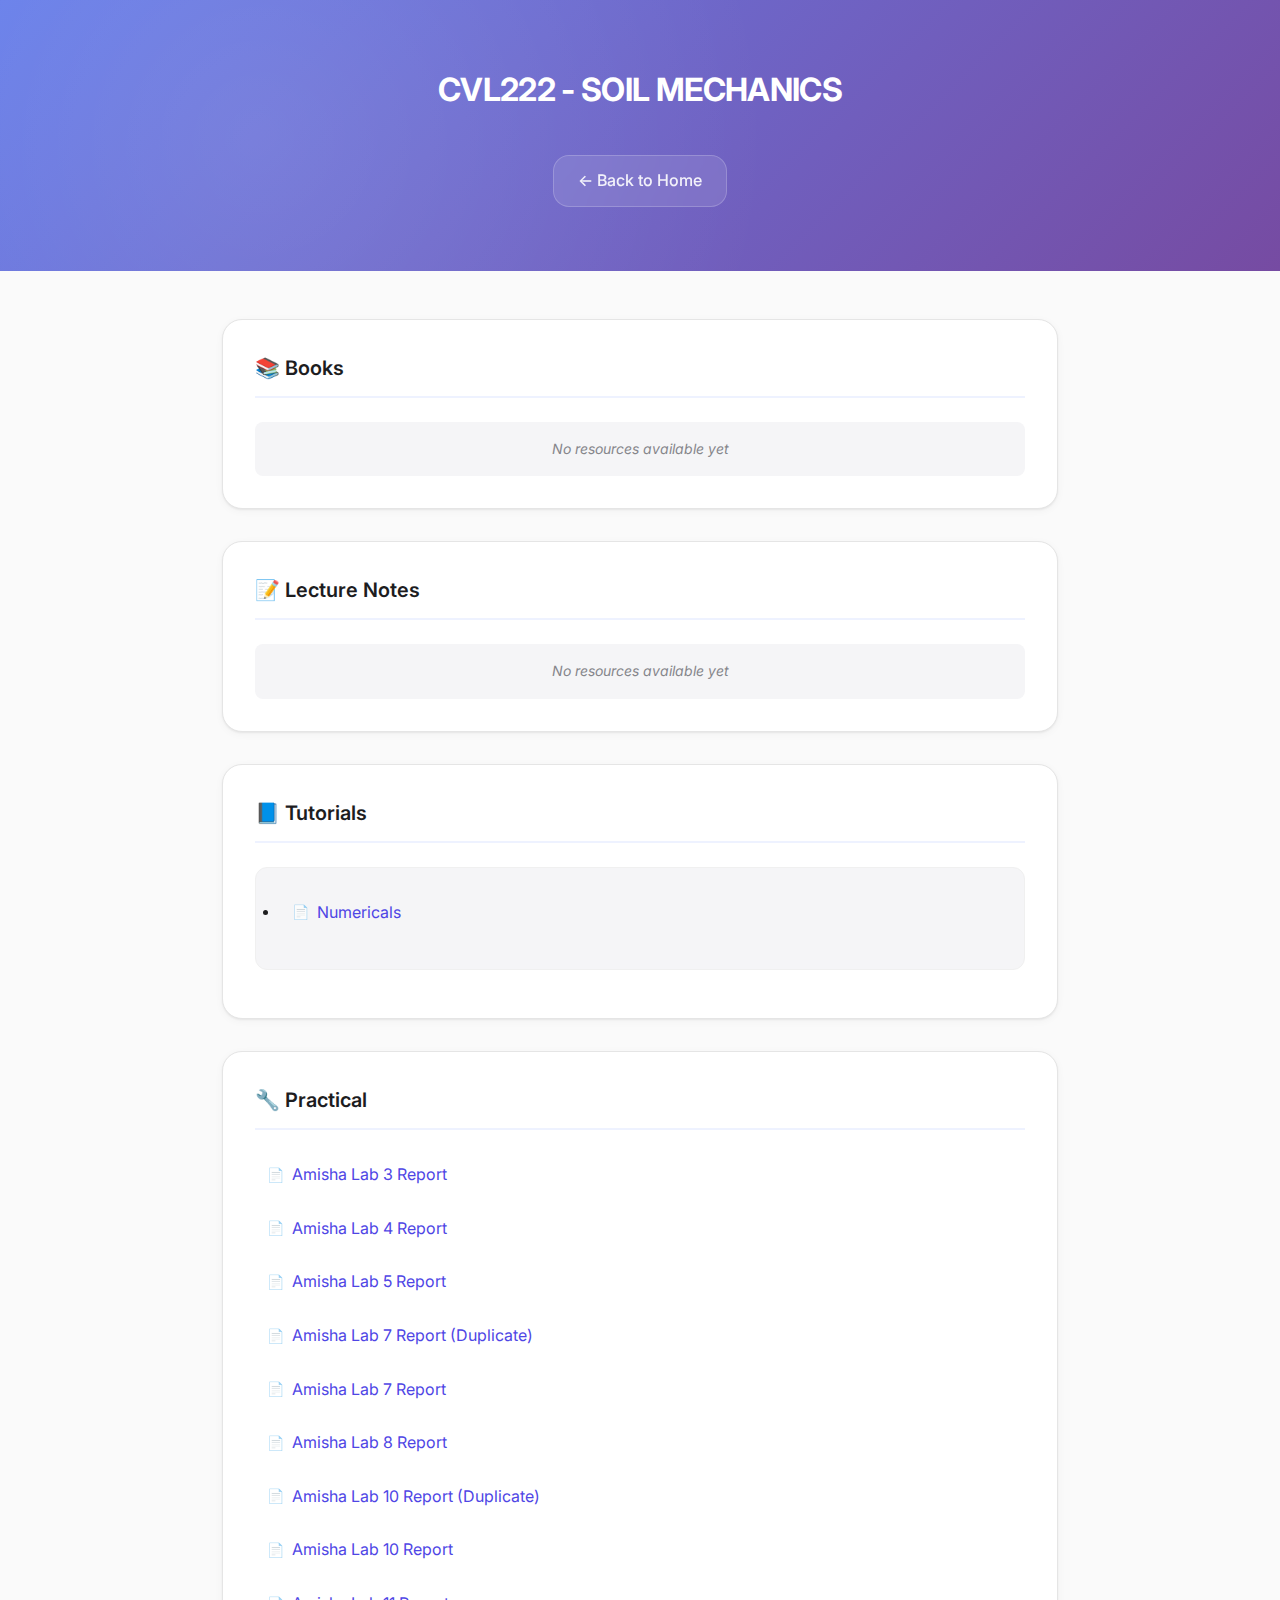
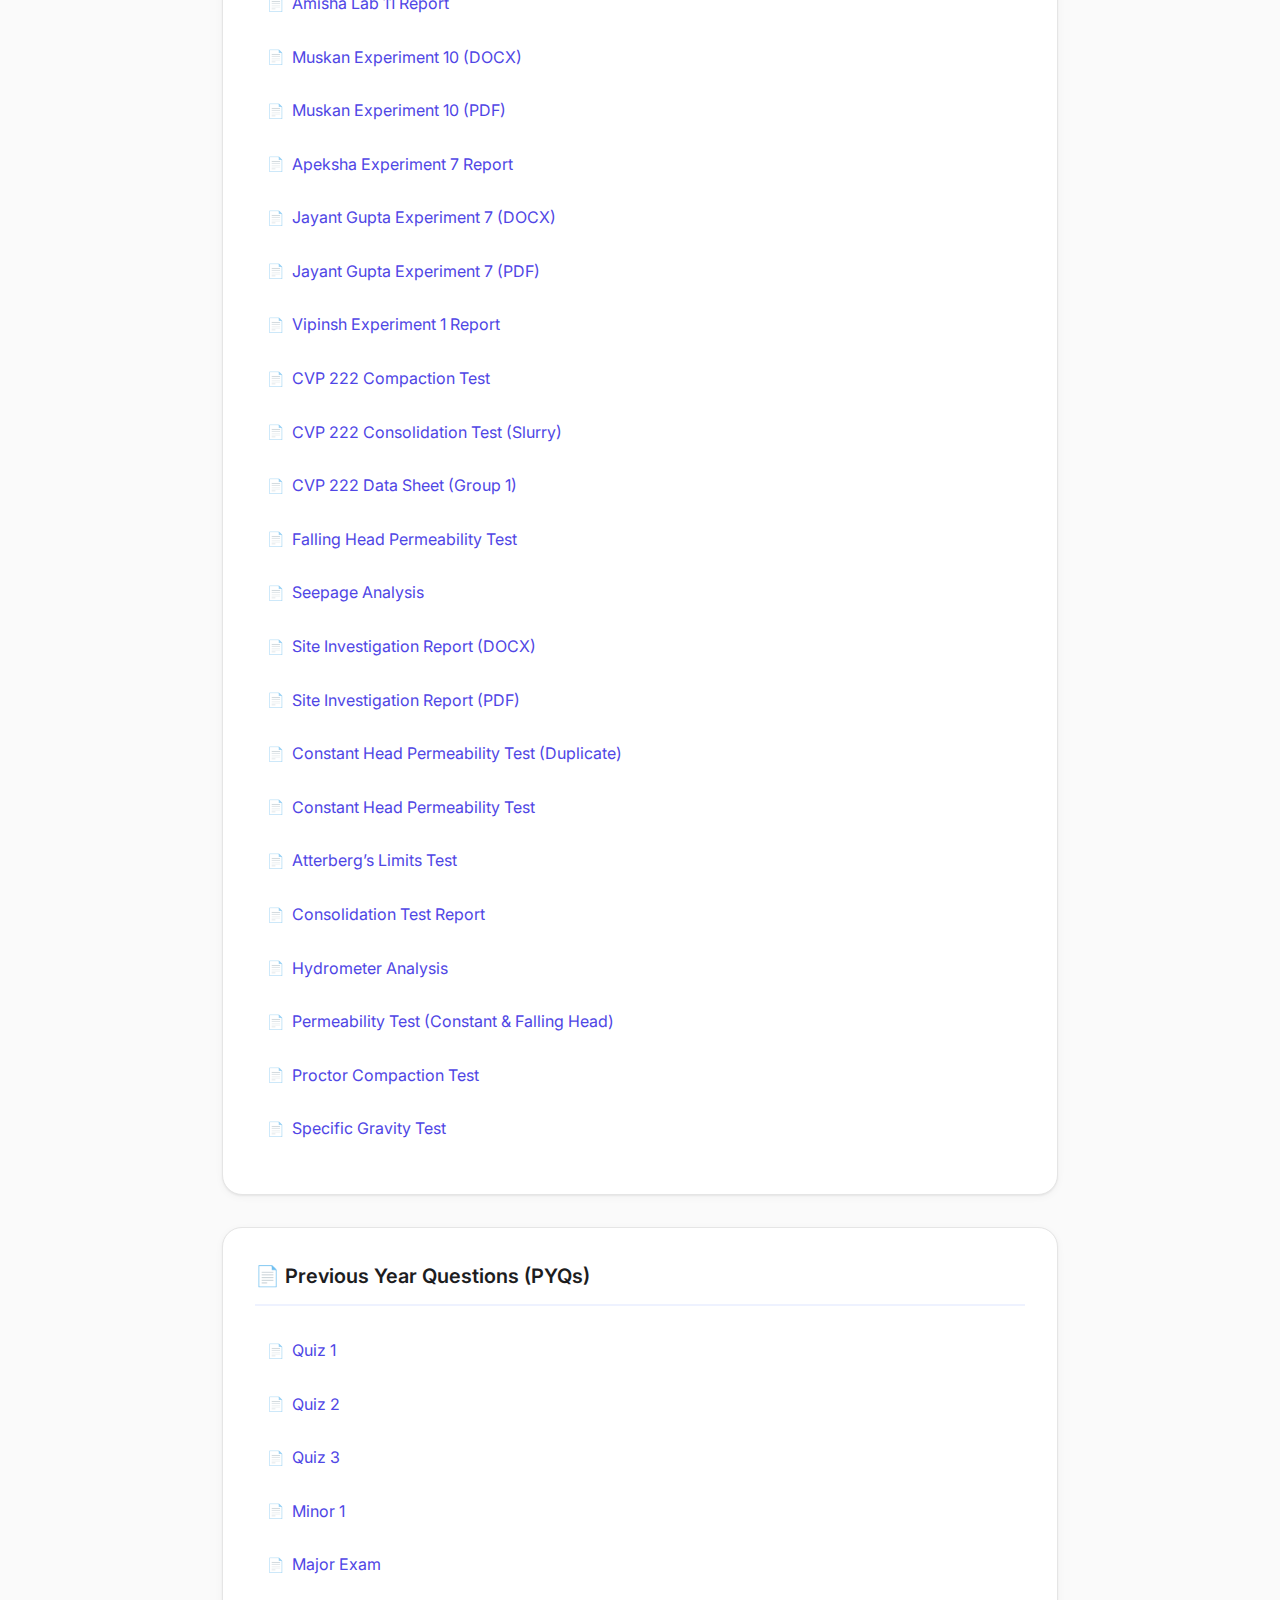
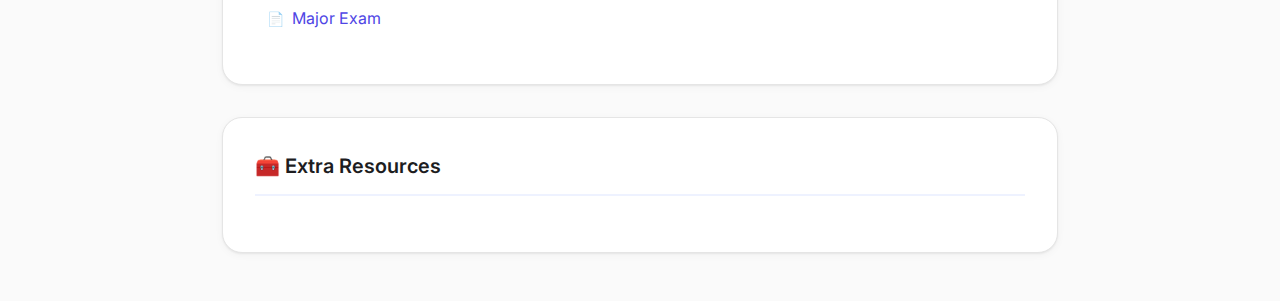
<file: CVL222/cvl222.html>
<!DOCTYPE html>
<html lang="en">
  <head>
    <meta charset="UTF-8" />
    <meta name="viewport" content="width=device-width, initial-scale=1.0" />
    <title>CVL222 Resources</title>
    <link rel="stylesheet" href="style.css" />
    <link rel="icon" type="image/png" href="../Assets/favicon.png" />
    <link rel="preconnect" href="https://fonts.googleapis.com" />
    <link rel="preconnect" href="https://fonts.gstatic.com" crossorigin />
    <link
      href="https://fonts.googleapis.com/css2?family=Inter:wght@300;400;500;600;700&display=swap"
      rel="stylesheet"
    />
    <script>
      if (localStorage.getItem("theme") === "dark") {
        document.documentElement.classList.add("dark");
      }
    </script>
  </head>
  <body>
    <header>
      <h1>CVL222 - SOIL MECHANICS</h1>
      <a href="../index.html">← Back to Home</a>
    </header>

    <main class="resource-sections">
      <!-- Books Section -->
      <section>
        <h2>📚 Books</h2>
        <ul></ul>
      </section>

      <!-- Notes Section -->
      <section>
        <h2>📝 Lecture Notes</h2>
        <ul></ul>
      </section>

      <!-- Tutorials Section -->
      <section>
        <h2>📘 Tutorials</h2>
        <section>
          <li>
            <a
              href="https://pub-d0e1b7b3b6284ae8a1f3cae9b83e0c16.r2.dev/cvl222/cvl222_numericalsA.pdf"
              target="_blank"
              >Numericals</a
            >
          </li>
        </section>
      </section>

      <!-- Practical Section -->
      <section>
        <h2>🔧 Practical</h2>
        <ul>
          <li>
            <a
              href="https://pub-d0e1b7b3b6284ae8a1f3cae9b83e0c16.r2.dev/CVP%20222/cvp222%20reports/2021CE10040_Amisha_Lab3.pdf"
              target="_blank"
              >Amisha Lab 3 Report</a
            >
          </li>

          <li>
            <a
              href="https://pub-d0e1b7b3b6284ae8a1f3cae9b83e0c16.r2.dev/CVP%20222/cvp222%20reports/2021CE10040_Amisha_Lab4-1.pdf"
              target="_blank"
              >Amisha Lab 4 Report</a
            >
          </li>

          <li>
            <a
              href="https://pub-d0e1b7b3b6284ae8a1f3cae9b83e0c16.r2.dev/CVP%20222/cvp222%20reports/2021CE10040_Amisha_Lab5.pdf"
              target="_blank"
              >Amisha Lab 5 Report</a
            >
          </li>

          <li>
            <a
              href="https://pub-d0e1b7b3b6284ae8a1f3cae9b83e0c16.r2.dev/CVP%20222/cvp222%20reports/2021CE10040_Amisha_Lab7%20(1).pdf"
              target="_blank"
              >Amisha Lab 7 Report (Duplicate)</a
            >
          </li>

          <li>
            <a
              href="https://pub-d0e1b7b3b6284ae8a1f3cae9b83e0c16.r2.dev/CVP%20222/cvp222%20reports/2021CE10040_Amisha_Lab7.pdf"
              target="_blank"
              >Amisha Lab 7 Report</a
            >
          </li>

          <li>
            <a
              href="https://pub-d0e1b7b3b6284ae8a1f3cae9b83e0c16.r2.dev/CVP%20222/cvp222%20reports/2021CE10040_Amisha_Lab8.pdf"
              target="_blank"
              >Amisha Lab 8 Report</a
            >
          </li>

          <li>
            <a
              href="https://pub-d0e1b7b3b6284ae8a1f3cae9b83e0c16.r2.dev/CVP%20222/cvp222%20reports/2021CE10040_Amisha_lab10%20(1).pdf"
              target="_blank"
              >Amisha Lab 10 Report (Duplicate)</a
            >
          </li>

          <li>
            <a
              href="https://pub-d0e1b7b3b6284ae8a1f3cae9b83e0c16.r2.dev/CVP%20222/cvp222%20reports/2021CE10040_Amisha_lab10.pdf"
              target="_blank"
              >Amisha Lab 10 Report</a
            >
          </li>

          <li>
            <a
              href="https://pub-d0e1b7b3b6284ae8a1f3cae9b83e0c16.r2.dev/CVP%20222/cvp222%20reports/2021CE10040_Amisha_lab11.pdf"
              target="_blank"
              >Amisha Lab 11 Report</a
            >
          </li>

          <li>
            <a
              href="https://pub-d0e1b7b3b6284ae8a1f3cae9b83e0c16.r2.dev/CVP%20222/cvp222%20reports/2022CE11071_Muskan_10.docx"
              target="_blank"
              >Muskan Experiment 10 (DOCX)</a
            >
          </li>

          <li>
            <a
              href="https://pub-d0e1b7b3b6284ae8a1f3cae9b83e0c16.r2.dev/CVP%20222/cvp222%20reports/2022CE11071_Muskan_10.pdf"
              target="_blank"
              >Muskan Experiment 10 (PDF)</a
            >
          </li>

          <li>
            <a
              href="https://pub-d0e1b7b3b6284ae8a1f3cae9b83e0c16.r2.dev/CVP%20222/cvp222%20reports/2022CE11546_Apeksha_07.pdf"
              target="_blank"
              >Apeksha Experiment 7 Report</a
            >
          </li>

          <li>
            <a
              href="https://pub-d0e1b7b3b6284ae8a1f3cae9b83e0c16.r2.dev/CVP%20222/cvp222%20reports/2022CE11557_Jayant%20gupta_7pdf%20(1).docx"
              target="_blank"
              >Jayant Gupta Experiment 7 (DOCX)</a
            >
          </li>

          <li>
            <a
              href="https://pub-d0e1b7b3b6284ae8a1f3cae9b83e0c16.r2.dev/CVP%20222/cvp222%20reports/2022CE11557_Jayant%20gupta_7pdf.pdf"
              target="_blank"
              >Jayant Gupta Experiment 7 (PDF)</a
            >
          </li>

          <li>
            <a
              href="https://pub-d0e1b7b3b6284ae8a1f3cae9b83e0c16.r2.dev/CVP%20222/cvp222%20reports/2022CE11586_Vipinsh_1.pdf"
              target="_blank"
              >Vipinsh Experiment 1 Report</a
            >
          </li>

          <li>
            <a
              href="https://pub-d0e1b7b3b6284ae8a1f3cae9b83e0c16.r2.dev/CVP%20222/cvp222%20reports/CVP222_Compaction%20Test.docx"
              target="_blank"
              >CVP 222 Compaction Test</a
            >
          </li>

          <li>
            <a
              href="https://pub-d0e1b7b3b6284ae8a1f3cae9b83e0c16.r2.dev/CVP%20222/cvp222%20reports/CVP222_Consolidation_Test_Memorandum_Slurry.docx"
              target="_blank"
              >CVP 222 Consolidation Test (Slurry)</a
            >
          </li>

          <li>
            <a
              href="https://pub-d0e1b7b3b6284ae8a1f3cae9b83e0c16.r2.dev/CVP%20222/cvp222%20reports/CVP222_Data_Sheet_Group_1.xlsx"
              target="_blank"
              >CVP 222 Data Sheet (Group 1)</a
            >
          </li>

          <li>
            <a
              href="https://pub-d0e1b7b3b6284ae8a1f3cae9b83e0c16.r2.dev/CVP%20222/cvp222%20reports/CVP222_Falling_Head_Permeability_Test.docx"
              target="_blank"
              >Falling Head Permeability Test</a
            >
          </li>

          <li>
            <a
              href="https://pub-d0e1b7b3b6284ae8a1f3cae9b83e0c16.r2.dev/CVP%20222/cvp222%20reports/CVP222_Seepage_Analysis.docx"
              target="_blank"
              >Seepage Analysis</a
            >
          </li>

          <li>
            <a
              href="https://pub-d0e1b7b3b6284ae8a1f3cae9b83e0c16.r2.dev/CVP%20222/cvp222%20reports/CVP222_Site_Investigation.docx"
              target="_blank"
              >Site Investigation Report (DOCX)</a
            >
          </li>

          <li>
            <a
              href="https://pub-d0e1b7b3b6284ae8a1f3cae9b83e0c16.r2.dev/CVP%20222/cvp222%20reports/CVP222_Site_Investigation.pdf"
              target="_blank"
              >Site Investigation Report (PDF)</a
            >
          </li>

          <li>
            <a
              href="https://pub-d0e1b7b3b6284ae8a1f3cae9b83e0c16.r2.dev/CVP%20222/cvp222%20reports/Constant%20Head%20Permeability%20(1).docx"
              target="_blank"
              >Constant Head Permeability Test (Duplicate)</a
            >
          </li>

          <li>
            <a
              href="https://pub-d0e1b7b3b6284ae8a1f3cae9b83e0c16.r2.dev/CVP%20222/cvp222%20reports/Constant%20Head%20Permeability.docx"
              target="_blank"
              >Constant Head Permeability Test</a
            >
          </li>

          <li>
            <a
              href="https://pub-d0e1b7b3b6284ae8a1f3cae9b83e0c16.r2.dev/CVP%20222/Atterbergs%20Limits.pdf"
              target="_blank"
              >Atterberg’s Limits Test</a
            >
          </li>

          <li>
            <a
              href="https://pub-d0e1b7b3b6284ae8a1f3cae9b83e0c16.r2.dev/CVP%20222/Consolidation%20Test%20Report.pdf"
              target="_blank"
              >Consolidation Test Report</a
            >
          </li>

          <li>
            <a
              href="https://pub-d0e1b7b3b6284ae8a1f3cae9b83e0c16.r2.dev/CVP%20222/Hydrometer%20Analysis.pdf"
              target="_blank"
              >Hydrometer Analysis</a
            >
          </li>

          <li>
            <a
              href="https://pub-d0e1b7b3b6284ae8a1f3cae9b83e0c16.r2.dev/CVP%20222/Permeability%20constant%20falling%20head.pdf"
              target="_blank"
              >Permeability Test (Constant & Falling Head)</a
            >
          </li>

          <li>
            <a
              href="https://pub-d0e1b7b3b6284ae8a1f3cae9b83e0c16.r2.dev/CVP%20222/Proctor%20Compaction.pdf"
              target="_blank"
              >Proctor Compaction Test</a
            >
          </li>

          <li>
            <a
              href="https://pub-d0e1b7b3b6284ae8a1f3cae9b83e0c16.r2.dev/CVP%20222/Specific%20Gravity%20Test.pdf"
              target="_blank"
              >Specific Gravity Test</a
            >
          </li>
        </ul>
      </section>

      <!-- PYQs Section -->
      <section>
        <h2>📄 Previous Year Questions (PYQs)</h2>
        <ul>
          <li>
            <a
              href="https://pub-d0e1b7b3b6284ae8a1f3cae9b83e0c16.r2.dev/cvl222/Quiz%201.pdf"
              target="_blank"
              >Quiz 1</a
            >
          </li>
          <li>
            <a
              href="https://pub-d0e1b7b3b6284ae8a1f3cae9b83e0c16.r2.dev/cvl222/Quiz%202.pdf"
              target="_blank"
              >Quiz 2</a
            >
          </li>
          <li>
            <a
              href="https://pub-d0e1b7b3b6284ae8a1f3cae9b83e0c16.r2.dev/cvl222/Quiz%203.pdf"
              target="_blank"
              >Quiz 3</a
            >
          </li>
          <li>
            <a
              href="https://pub-d0e1b7b3b6284ae8a1f3cae9b83e0c16.r2.dev/cvl222/Minor%201.pdf"
              target="_blank"
              >Minor 1</a
            >
          </li>
          <li>
            <a
              href="https://pub-d0e1b7b3b6284ae8a1f3cae9b83e0c16.r2.dev/cvl222/Major%20Exam.pdf"
              target="_blank"
              >Major Exam</a
            >
          </li>
          <li>
            <a
              href="https://pub-d0e1b7b3b6284ae8a1f3cae9b83e0c16.r2.dev/cvl222/Major%20Exam-1.pdf"
              target="_blank"
              >Major Exam</a
            >
          </li>
          <!-- <li><a href="https://pub-d0e1b7b3b6284ae8a1f3cae9b83e0c16.r2.dev/cvl222/672886934-Major%20Exam-1.pdf">Major Exam</a></li> -->
        </ul>
      </section>

      <section>
        <h2>🧰 Extra Resources</h2>
      </section>
    </main>
    <script>
      // Apply saved theme from localStorage
      if (localStorage.getItem("theme") === "dark") {
        document.body.classList.add("dark");
      }
    </script>
  </body>
</html>
</file>
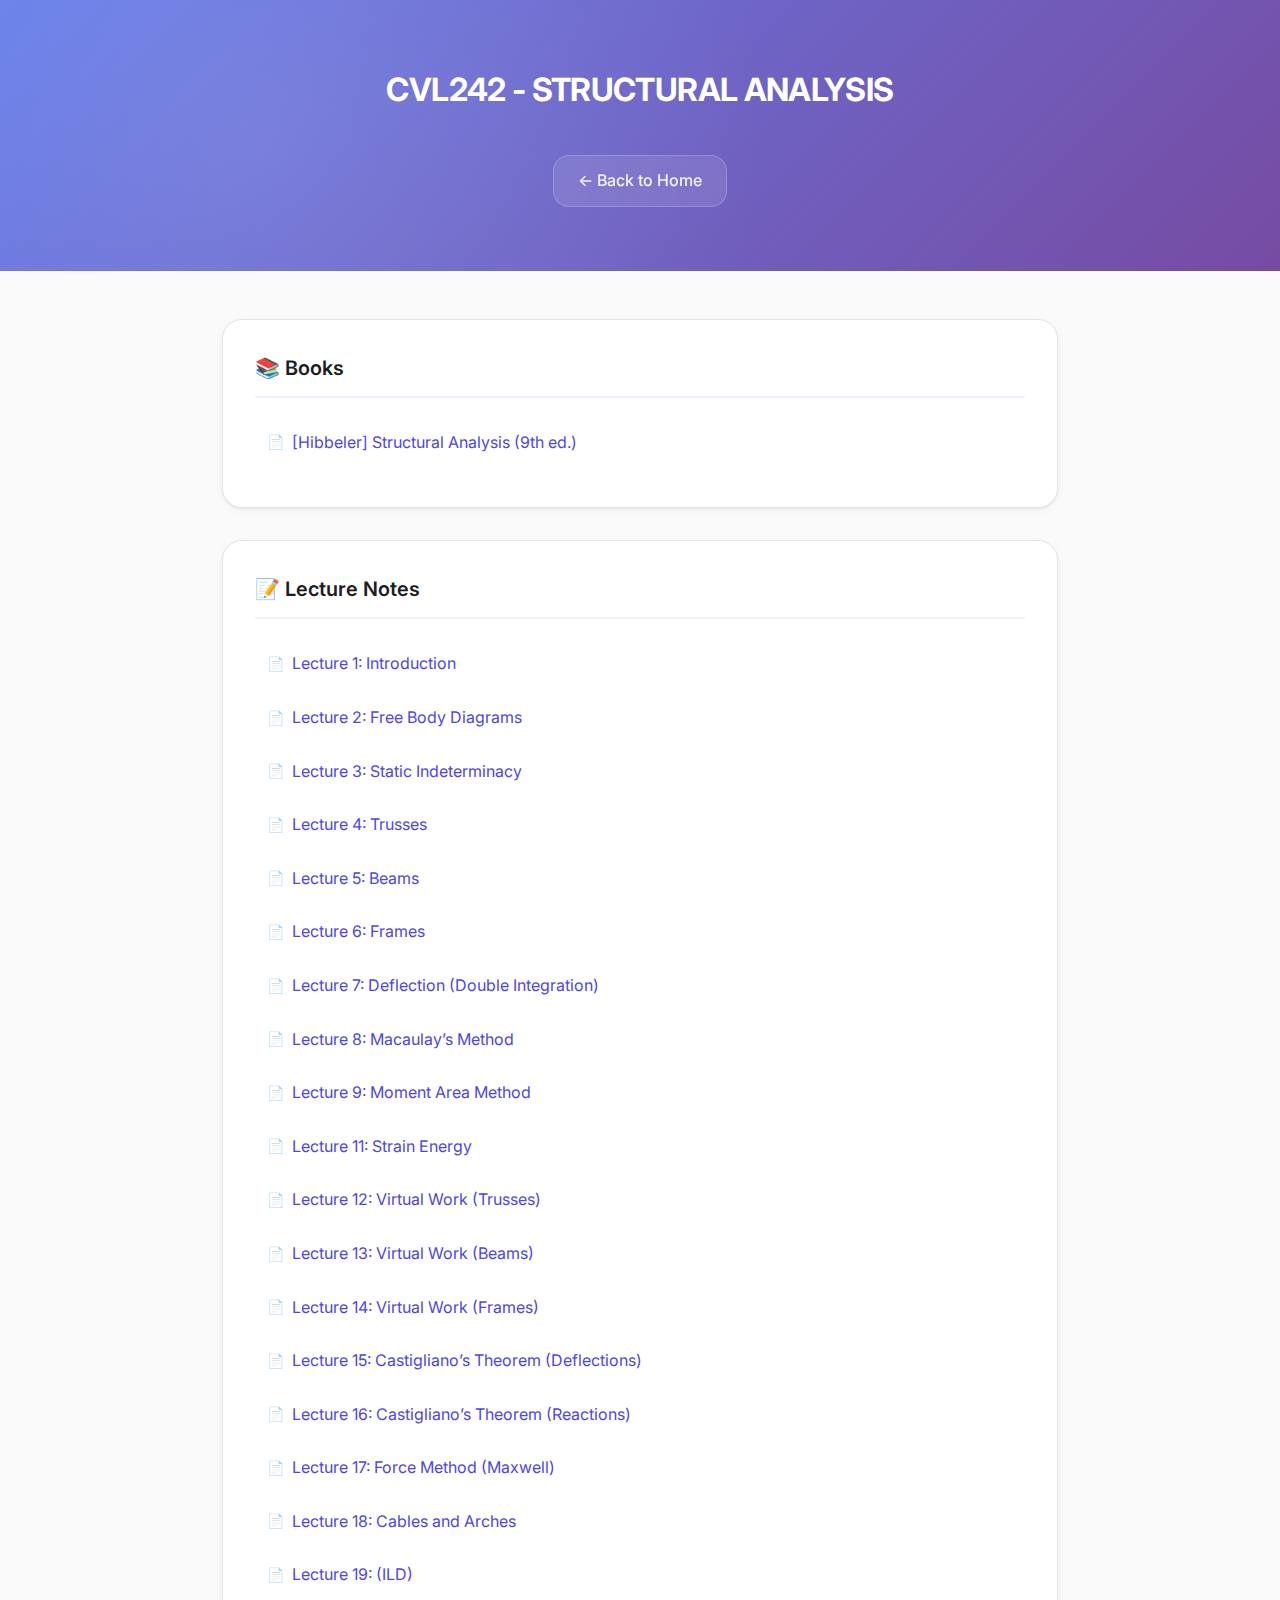
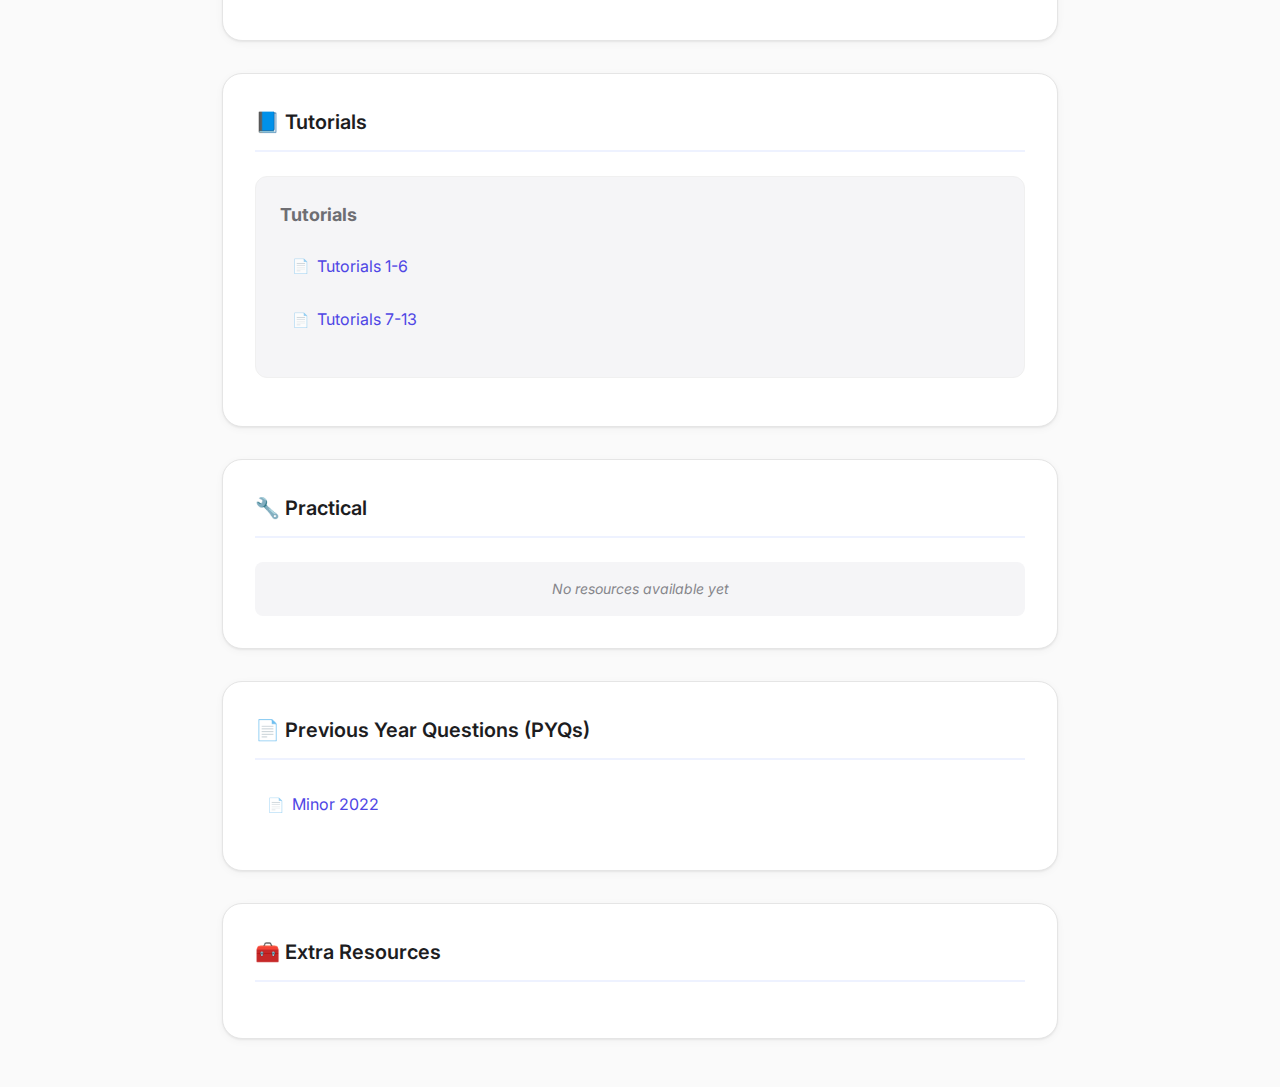
<file: CVL242/cvl242.html>
<!DOCTYPE html>
<html lang="en">
  <head>
    <meta charset="UTF-8" />
    <meta name="viewport" content="width=device-width, initial-scale=1.0" />
    <title>CVL242 Resources</title>
    <link rel="stylesheet" href="style.css" />
    <link rel="icon" type="image/png" href="../Assets/favicon.png" />
    <link rel="preconnect" href="https://fonts.googleapis.com" />
    <link rel="preconnect" href="https://fonts.gstatic.com" crossorigin />
    <link
      href="https://fonts.googleapis.com/css2?family=Inter:wght@300;400;500;600;700&display=swap"
      rel="stylesheet"
    />
    <script>
      if (localStorage.getItem("theme") === "dark") {
        document.documentElement.classList.add("dark");
      }
    </script>
  </head>
  <body>
    <header>
      <h1>CVL242 - STRUCTURAL ANALYSIS</h1>
      <a href="../index.html">← Back to Home</a>
    </header>

    <main class="resource-sections">
      <!-- Books Section -->
      <section>
        <h2>📚 Books</h2>
        <ul>
          <li>
            <a
              href="https://pub-d0e1b7b3b6284ae8a1f3cae9b83e0c16.r2.dev/CVL242/Books/%5BHibbeler%5D%20Structural%20Analysis%20(9th%20ed.).pdf"
              target="_blank"
              >[Hibbeler] Structural Analysis (9th ed.)</a
            >
          </li>
        </ul>
      </section>

      <!-- Notes Section -->
      <section>
        <h2>📝 Lecture Notes</h2>
        <ul>
          <li>
            <a
              href="https://pub-d0e1b7b3b6284ae8a1f3cae9b83e0c16.r2.dev/CVL242/Slides/Lec01_Introduction.pdf"
              target="_blank"
              >Lecture 1: Introduction</a
            >
          </li>

          <li>
            <a
              href="https://pub-d0e1b7b3b6284ae8a1f3cae9b83e0c16.r2.dev/CVL242/Slides/Lec02_FBD.pdf"
              target="_blank"
              >Lecture 2: Free Body Diagrams</a
            >
          </li>

          <li>
            <a
              href="https://pub-d0e1b7b3b6284ae8a1f3cae9b83e0c16.r2.dev/CVL242/Slides/Lec03_StaticIndeterminacy.pdf"
              target="_blank"
              >Lecture 3: Static Indeterminacy</a
            >
          </li>

          <li>
            <a
              href="https://pub-d0e1b7b3b6284ae8a1f3cae9b83e0c16.r2.dev/CVL242/Slides/Lec04_Trusses.pdf"
              target="_blank"
              >Lecture 4: Trusses</a
            >
          </li>

          <li>
            <a
              href="https://pub-d0e1b7b3b6284ae8a1f3cae9b83e0c16.r2.dev/CVL242/Slides/Lec05_Beams.pdf"
              target="_blank"
              >Lecture 5: Beams</a
            >
          </li>

          <li>
            <a
              href="https://pub-d0e1b7b3b6284ae8a1f3cae9b83e0c16.r2.dev/CVL242/Slides/Lec06_Frame.pdf"
              target="_blank"
              >Lecture 6: Frames</a
            >
          </li>

          <li>
            <a
              href="https://pub-d0e1b7b3b6284ae8a1f3cae9b83e0c16.r2.dev/CVL242/Slides/Lec07_DeflectionDoubleIntegration.pdf"
              target="_blank"
              >Lecture 7: Deflection (Double Integration)</a
            >
          </li>

          <li>
            <a
              href="https://pub-d0e1b7b3b6284ae8a1f3cae9b83e0c16.r2.dev/CVL242/Slides/Lec08_MacaulaysMethod.pdf"
              target="_blank"
              >Lecture 8: Macaulay’s Method</a
            >
          </li>

          <li>
            <a
              href="https://pub-d0e1b7b3b6284ae8a1f3cae9b83e0c16.r2.dev/CVL242/Slides/Lec09_MomentAreaMethod.pdf"
              target="_blank"
              >Lecture 9: Moment Area Method</a
            >
          </li>

          <li>
            <a
              href="https://pub-d0e1b7b3b6284ae8a1f3cae9b83e0c16.r2.dev/CVL242/Slides/Lec11_StrainEnergy.pdf"
              target="_blank"
              >Lecture 11: Strain Energy</a
            >
          </li>

          <li>
            <a
              href="https://pub-d0e1b7b3b6284ae8a1f3cae9b83e0c16.r2.dev/CVL242/Slides/Lec12_VirtualWorkTrusses.pdf"
              target="_blank"
              >Lecture 12: Virtual Work (Trusses)</a
            >
          </li>

          <li>
            <a
              href="https://pub-d0e1b7b3b6284ae8a1f3cae9b83e0c16.r2.dev/CVL242/Slides/Lec13_VirtualWorkBeams.pdf"
              target="_blank"
              >Lecture 13: Virtual Work (Beams)</a
            >
          </li>

          <li>
            <a
              href="https://pub-d0e1b7b3b6284ae8a1f3cae9b83e0c16.r2.dev/CVL242/Slides/Lec14_VirtualWorkFrame.pdf"
              target="_blank"
              >Lecture 14: Virtual Work (Frames)</a
            >
          </li>

          <li>
            <a
              href="https://pub-d0e1b7b3b6284ae8a1f3cae9b83e0c16.r2.dev/CVL242/Slides/Lec15_Castigliano_Deflections.pdf"
              target="_blank"
              >Lecture 15: Castigliano’s Theorem (Deflections)</a
            >
          </li>

          <li>
            <a
              href="https://pub-d0e1b7b3b6284ae8a1f3cae9b83e0c16.r2.dev/CVL242/Slides/Lec16_Castigliano_Reactions.pdf"
              target="_blank"
              >Lecture 16: Castigliano’s Theorem (Reactions)</a
            >
          </li>

          <li>
            <a
              href="https://pub-d0e1b7b3b6284ae8a1f3cae9b83e0c16.r2.dev/CVL242/Slides/Lec17_ForceMethod_Maxwell.pdf"
              target="_blank"
              >Lecture 17: Force Method (Maxwell)</a
            >
          </li>

          <li>
            <a
              href="https://pub-d0e1b7b3b6284ae8a1f3cae9b83e0c16.r2.dev/CVL242/Slides/Lec18_CableArch.pdf"
              target="_blank"
              >Lecture 18: Cables and Arches</a
            >
          </li>

          <li>
            <a
              href="https://pub-d0e1b7b3b6284ae8a1f3cae9b83e0c16.r2.dev/CVL242/Slides/Lec19_ILD.pdf"
              target="_blank"
              >Lecture 19: (ILD)</a
            >
          </li>
        </ul>
      </section>

      <!-- Tutorials Section -->
      <section>
        <h2>📘 Tutorials</h2>
        <section>
          <h2>Tutorials</h2>
          <ul>
            <li>
              <a
                href="https://pub-d0e1b7b3b6284ae8a1f3cae9b83e0c16.r2.dev/CVL242/Tutorials/Tutsheet_Set1.pdf"
                target="_blank"
                >Tutorials 1-6</a
              >
            </li>
            <li>
              <a
                href="https://pub-d0e1b7b3b6284ae8a1f3cae9b83e0c16.r2.dev/CVL242/Tutorials/Tutsheet_7-13.pdf"
                target="_blank"
                >Tutorials 7-13</a
              >
            </li>
          </ul>
        </section>
      </section>

      <!-- Practical Section -->
      <section>
        <h2>🔧 Practical</h2>
        <ul></ul>
      </section>

      <!-- PYQs Section -->
      <section>
        <h2>📄 Previous Year Questions (PYQs)</h2>
        <ul>
          <li>
            <a
              href="https://pub-d0e1b7b3b6284ae8a1f3cae9b83e0c16.r2.dev/CVL242/Minor2022.pdf"
              target="_blank"
              >Minor 2022</a
            >
          </li>
        </ul>
      </section>

      <section>
        <h2>🧰 Extra Resources</h2>
      </section>
    </main>
    <script>
      // Apply saved theme from localStorage
      if (localStorage.getItem("theme") === "dark") {
        document.body.classList.add("dark");
      }
    </script>
  </body>
</html>
</file>
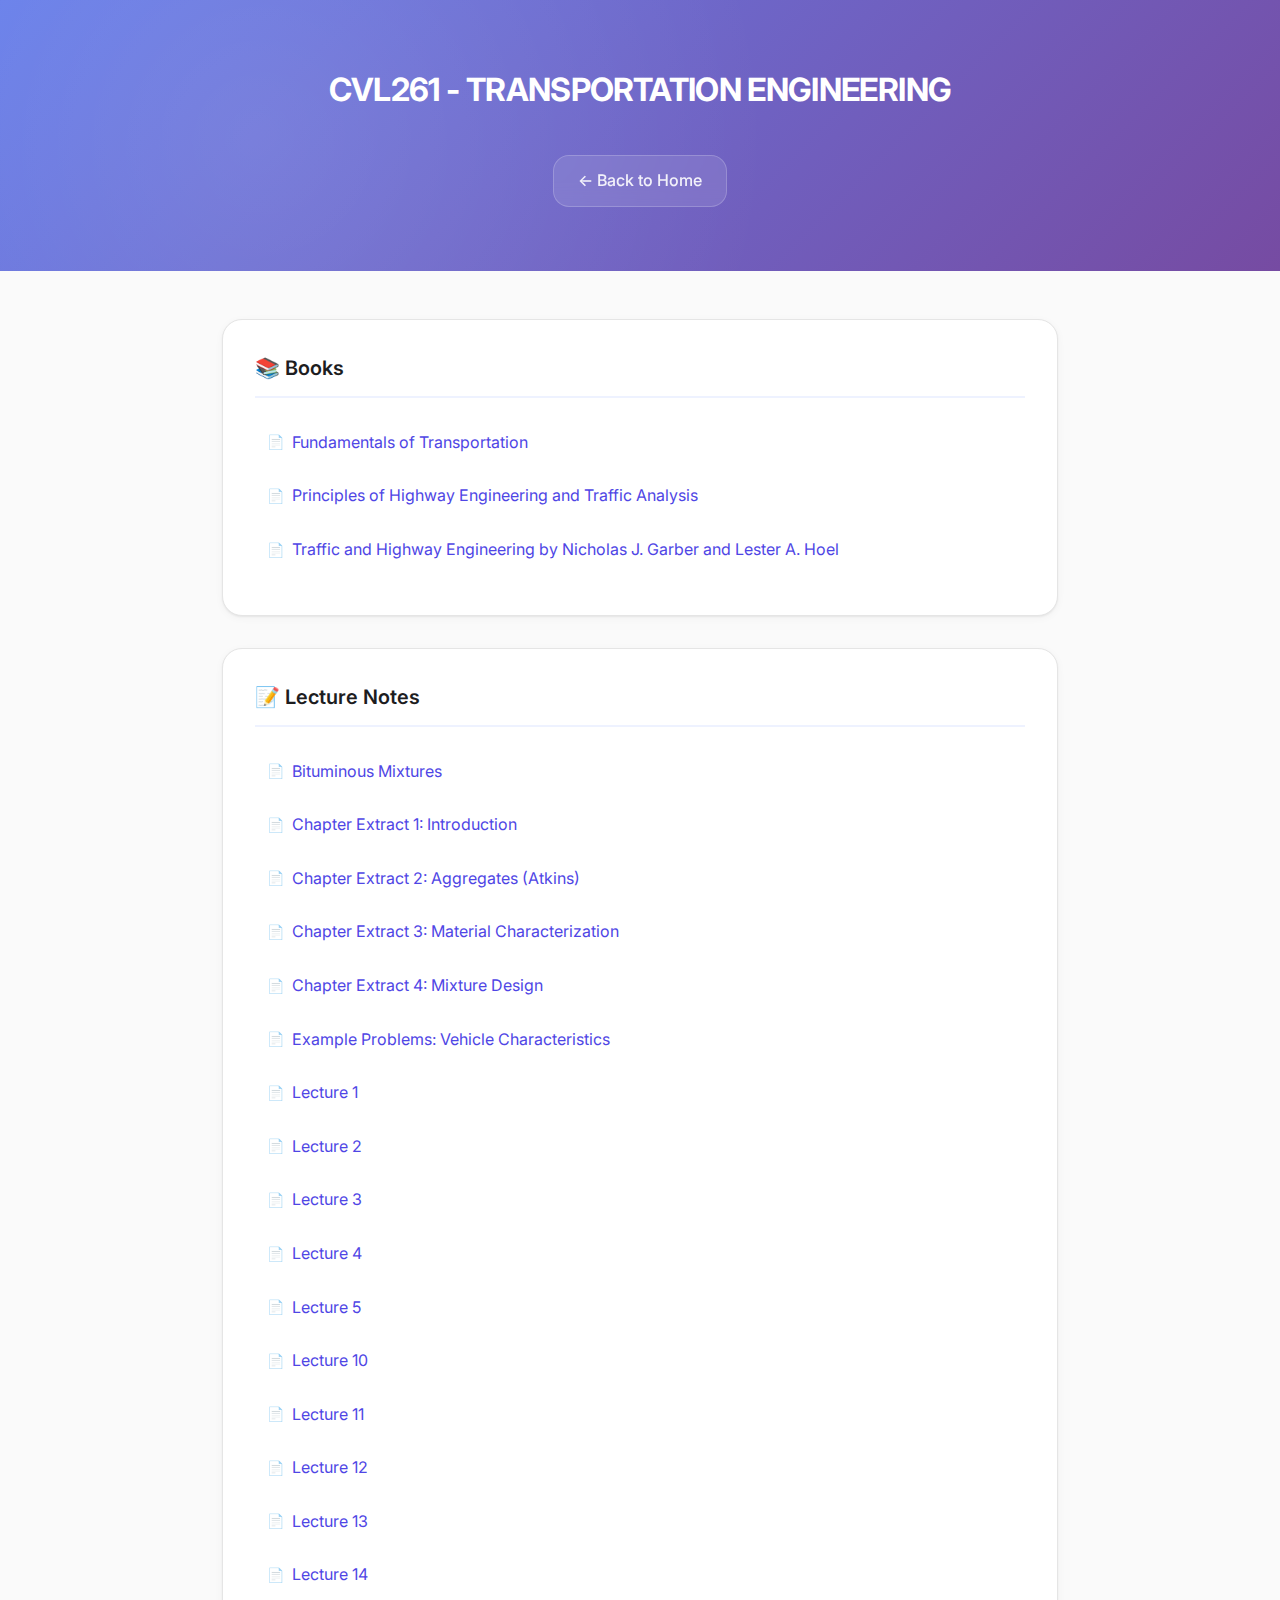
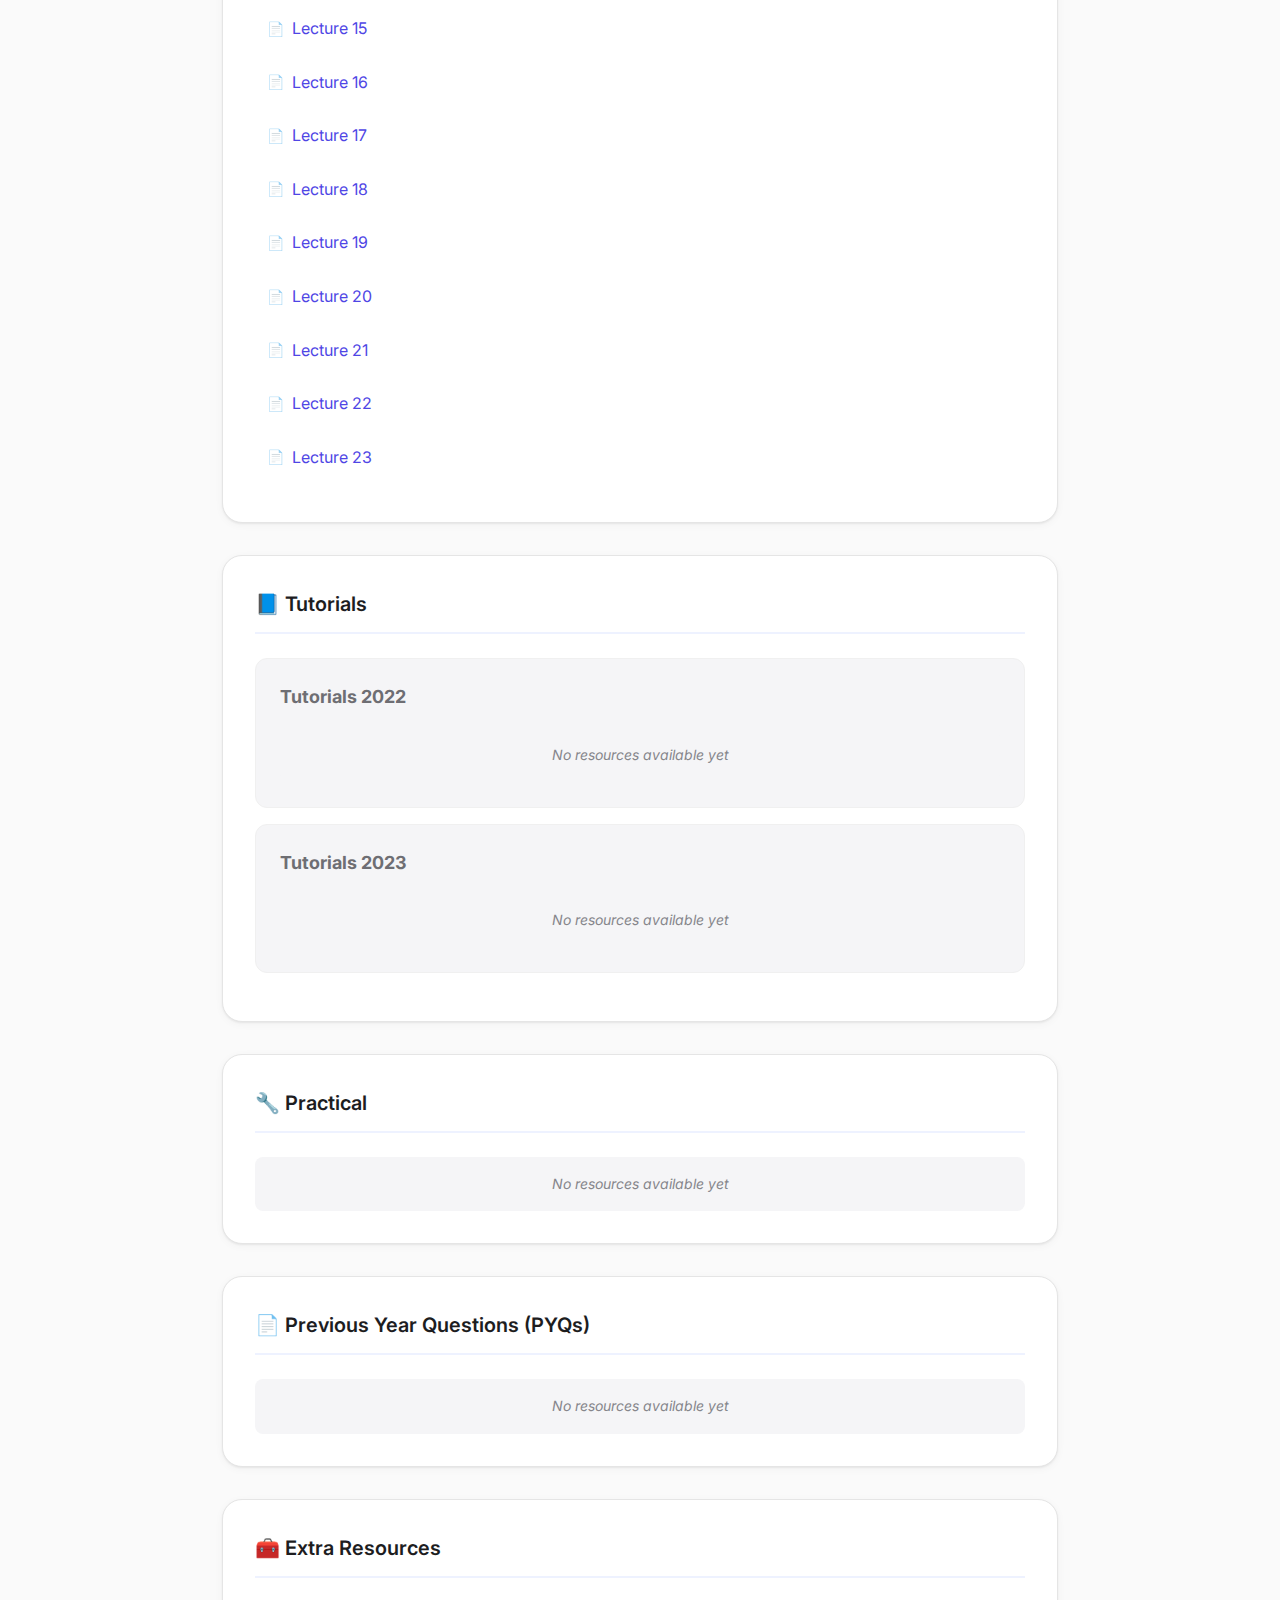
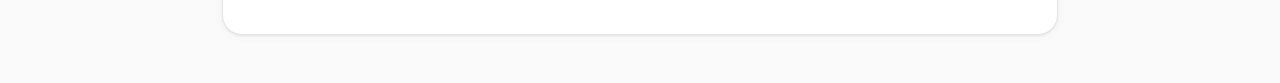
<file: CVL261/cvl261.html>
<!DOCTYPE html>
<html lang="en">
  <head>
    <meta charset="UTF-8" />
    <meta name="viewport" content="width=device-width, initial-scale=1.0" />
    <title>CVL261 Resources</title>
    <link rel="stylesheet" href="style.css" />
    <link rel="icon" type="image/png" href="../Assets/favicon.png" />
    <link rel="preconnect" href="https://fonts.googleapis.com" />
    <link rel="preconnect" href="https://fonts.gstatic.com" crossorigin />
    <link
      href="https://fonts.googleapis.com/css2?family=Inter:wght@300;400;500;600;700&display=swap"
      rel="stylesheet"
    />
    <script>
      if (localStorage.getItem("theme") === "dark") {
        document.documentElement.classList.add("dark");
      }
    </script>
  </head>
  <body>
    <header>
      <h1>CVL261 - TRANSPORTATION ENGINEERING</h1>
      <a href="../index.html">← Back to Home</a>
    </header>

    <main class="resource-sections">
      <!-- Books Section -->
      <section>
        <h2>📚 Books</h2>
        <ul>
          <li>
            <a
              href="https://pub-d0e1b7b3b6284ae8a1f3cae9b83e0c16.r2.dev/CVL261/Books/Fundamentals_of_Transportation.pdf"
              target="_blank"
              >Fundamentals of Transportation</a
            >
          </li>
          <li>
            <a
              href="https://pub-d0e1b7b3b6284ae8a1f3cae9b83e0c16.r2.dev/CVL261/Books/Principles%20of%20Highway%20Engineering%20and%20Traffic%20Analysis%20-%20Fred%20L.%20Mannering%2C%20Scott%20S.%20Washburn.pdf"
              target="_blank"
              >Principles of Highway Engineering and Traffic Analysis</a
            >
          </li>
          <li>
            <a
              href="https://pub-d0e1b7b3b6284ae8a1f3cae9b83e0c16.r2.dev/CVL261/Books/Traf%EF%AC%81c%20and%20Highway%20Engineering%20by%20Nicholas%20J.%20Garber%20and%20Lester%20A.%20Hoel%20-%20%20www.EasyEngineering.net.pdf"
              target="_blank"
              >Traffic and Highway Engineering by Nicholas J. Garber and Lester
              A. Hoel</a
            >
          </li>
        </ul>
      </section>

      <!-- Notes Section -->
      <section>
        <h2>📝 Lecture Notes</h2>
        <ul>
          <li>
            <a
              href="https://pub-d0e1b7b3b6284ae8a1f3cae9b83e0c16.r2.dev/CVL261/Slides/8%20Bituminous%20Mixtures.pdf"
              target="_blank"
              >Bituminous Mixtures</a
            >
          </li>

          <li>
            <a
              href="https://pub-d0e1b7b3b6284ae8a1f3cae9b83e0c16.r2.dev/CVL261/Slides/Chapter%20Extract%201%20Introduction.pdf"
              target="_blank"
              >Chapter Extract 1: Introduction</a
            >
          </li>

          <li>
            <a
              href="https://pub-d0e1b7b3b6284ae8a1f3cae9b83e0c16.r2.dev/CVL261/Slides/Chapter%20Extract%202%20Aggregates%20Atkins.pdf"
              target="_blank"
              >Chapter Extract 2: Aggregates (Atkins)</a
            >
          </li>

          <li>
            <a
              href="https://pub-d0e1b7b3b6284ae8a1f3cae9b83e0c16.r2.dev/CVL261/Slides/Chapter%20Extract%203%20Material%20Characterization.pdf"
              target="_blank"
              >Chapter Extract 3: Material Characterization</a
            >
          </li>

          <li>
            <a
              href="https://pub-d0e1b7b3b6284ae8a1f3cae9b83e0c16.r2.dev/CVL261/Slides/Chapter%20Extract%204%20Mixture%20Design.pdf"
              target="_blank"
              >Chapter Extract 4: Mixture Design</a
            >
          </li>

          <li>
            <a
              href="https://pub-d0e1b7b3b6284ae8a1f3cae9b83e0c16.r2.dev/CVL261/Slides/Example%20Problems%201%20Vehicle%20Characteristics.pdf"
              target="_blank"
              >Example Problems: Vehicle Characteristics</a
            >
          </li>

          <li>
            <a
              href="https://pub-d0e1b7b3b6284ae8a1f3cae9b83e0c16.r2.dev/CVL261/Slides/L1.pdf"
              target="_blank"
              >Lecture 1</a
            >
          </li>
          <li>
            <a
              href="https://pub-d0e1b7b3b6284ae8a1f3cae9b83e0c16.r2.dev/CVL261/Slides/L2.pdf"
              target="_blank"
              >Lecture 2</a
            >
          </li>
          <li>
            <a
              href="https://pub-d0e1b7b3b6284ae8a1f3cae9b83e0c16.r2.dev/CVL261/Slides/L3.pdf"
              target="_blank"
              >Lecture 3</a
            >
          </li>
          <li>
            <a
              href="https://pub-d0e1b7b3b6284ae8a1f3cae9b83e0c16.r2.dev/CVL261/Slides/L4.pdf"
              target="_blank"
              >Lecture 4</a
            >
          </li>
          <li>
            <a
              href="https://pub-d0e1b7b3b6284ae8a1f3cae9b83e0c16.r2.dev/CVL261/Slides/L5.pdf"
              target="_blank"
              >Lecture 5</a
            >
          </li>

          <li>
            <a
              href="https://pub-d0e1b7b3b6284ae8a1f3cae9b83e0c16.r2.dev/CVL261/Slides/L10.pdf"
              target="_blank"
              >Lecture 10</a
            >
          </li>
          <li>
            <a
              href="https://pub-d0e1b7b3b6284ae8a1f3cae9b83e0c16.r2.dev/CVL261/Slides/L11.pdf"
              target="_blank"
              >Lecture 11</a
            >
          </li>
          <li>
            <a
              href="https://pub-d0e1b7b3b6284ae8a1f3cae9b83e0c16.r2.dev/CVL261/Slides/L12.pdf"
              target="_blank"
              >Lecture 12</a
            >
          </li>
          <li>
            <a
              href="https://pub-d0e1b7b3b6284ae8a1f3cae9b83e0c16.r2.dev/CVL261/Slides/L13.pdf"
              target="_blank"
              >Lecture 13</a
            >
          </li>
          <li>
            <a
              href="https://pub-d0e1b7b3b6284ae8a1f3cae9b83e0c16.r2.dev/CVL261/Slides/L14.pdf"
              target="_blank"
              >Lecture 14</a
            >
          </li>
          <li>
            <a
              href="https://pub-d0e1b7b3b6284ae8a1f3cae9b83e0c16.r2.dev/CVL261/Slides/L15.pdf"
              target="_blank"
              >Lecture 15</a
            >
          </li>
          <li>
            <a
              href="https://pub-d0e1b7b3b6284ae8a1f3cae9b83e0c16.r2.dev/CVL261/Slides/L16.pdf"
              target="_blank"
              >Lecture 16</a
            >
          </li>
          <li>
            <a
              href="https://pub-d0e1b7b3b6284ae8a1f3cae9b83e0c16.r2.dev/CVL261/Slides/L17.pdf"
              target="_blank"
              >Lecture 17</a
            >
          </li>
          <li>
            <a
              href="https://pub-d0e1b7b3b6284ae8a1f3cae9b83e0c16.r2.dev/CVL261/Slides/L18.pdf"
              target="_blank"
              >Lecture 18</a
            >
          </li>
          <li>
            <a
              href="https://pub-d0e1b7b3b6284ae8a1f3cae9b83e0c16.r2.dev/CVL261/Slides/L19.pdf"
              target="_blank"
              >Lecture 19</a
            >
          </li>
          <li>
            <a
              href="https://pub-d0e1b7b3b6284ae8a1f3cae9b83e0c16.r2.dev/CVL261/Slides/L20.pdf"
              target="_blank"
              >Lecture 20</a
            >
          </li>
          <li>
            <a
              href="https://pub-d0e1b7b3b6284ae8a1f3cae9b83e0c16.r2.dev/CVL261/Slides/L21.pdf"
              target="_blank"
              >Lecture 21</a
            >
          </li>
          <li>
            <a
              href="https://pub-d0e1b7b3b6284ae8a1f3cae9b83e0c16.r2.dev/CVL261/Slides/L22.pdf"
              target="_blank"
              >Lecture 22</a
            >
          </li>
          <li>
            <a
              href="https://pub-d0e1b7b3b6284ae8a1f3cae9b83e0c16.r2.dev/CVL261/Slides/L23.pdf"
              target="_blank"
              >Lecture 23</a
            >
          </li>
        </ul>
      </section>

      <!-- Tutorials Section -->
      <section>
        <h2>📘 Tutorials</h2>
        <section>
          <h2>Tutorials 2022</h2>
          <ul></ul>
        </section>
        <section>
          <h2>Tutorials 2023</h2>
          <ul></ul>
        </section>
      </section>

      <!-- Practical Section -->
      <section>
        <h2>🔧 Practical</h2>
        <ul></ul>
      </section>

      <!-- PYQs Section -->
      <section>
        <h2>📄 Previous Year Questions (PYQs)</h2>
        <ul></ul>
      </section>

      <section>
        <h2>🧰 Extra Resources</h2>
      </section>
    </main>
    <script>
      // Apply saved theme from localStorage
      if (localStorage.getItem("theme") === "dark") {
        document.body.classList.add("dark");
      }
    </script>
  </body>
</html>
</file>
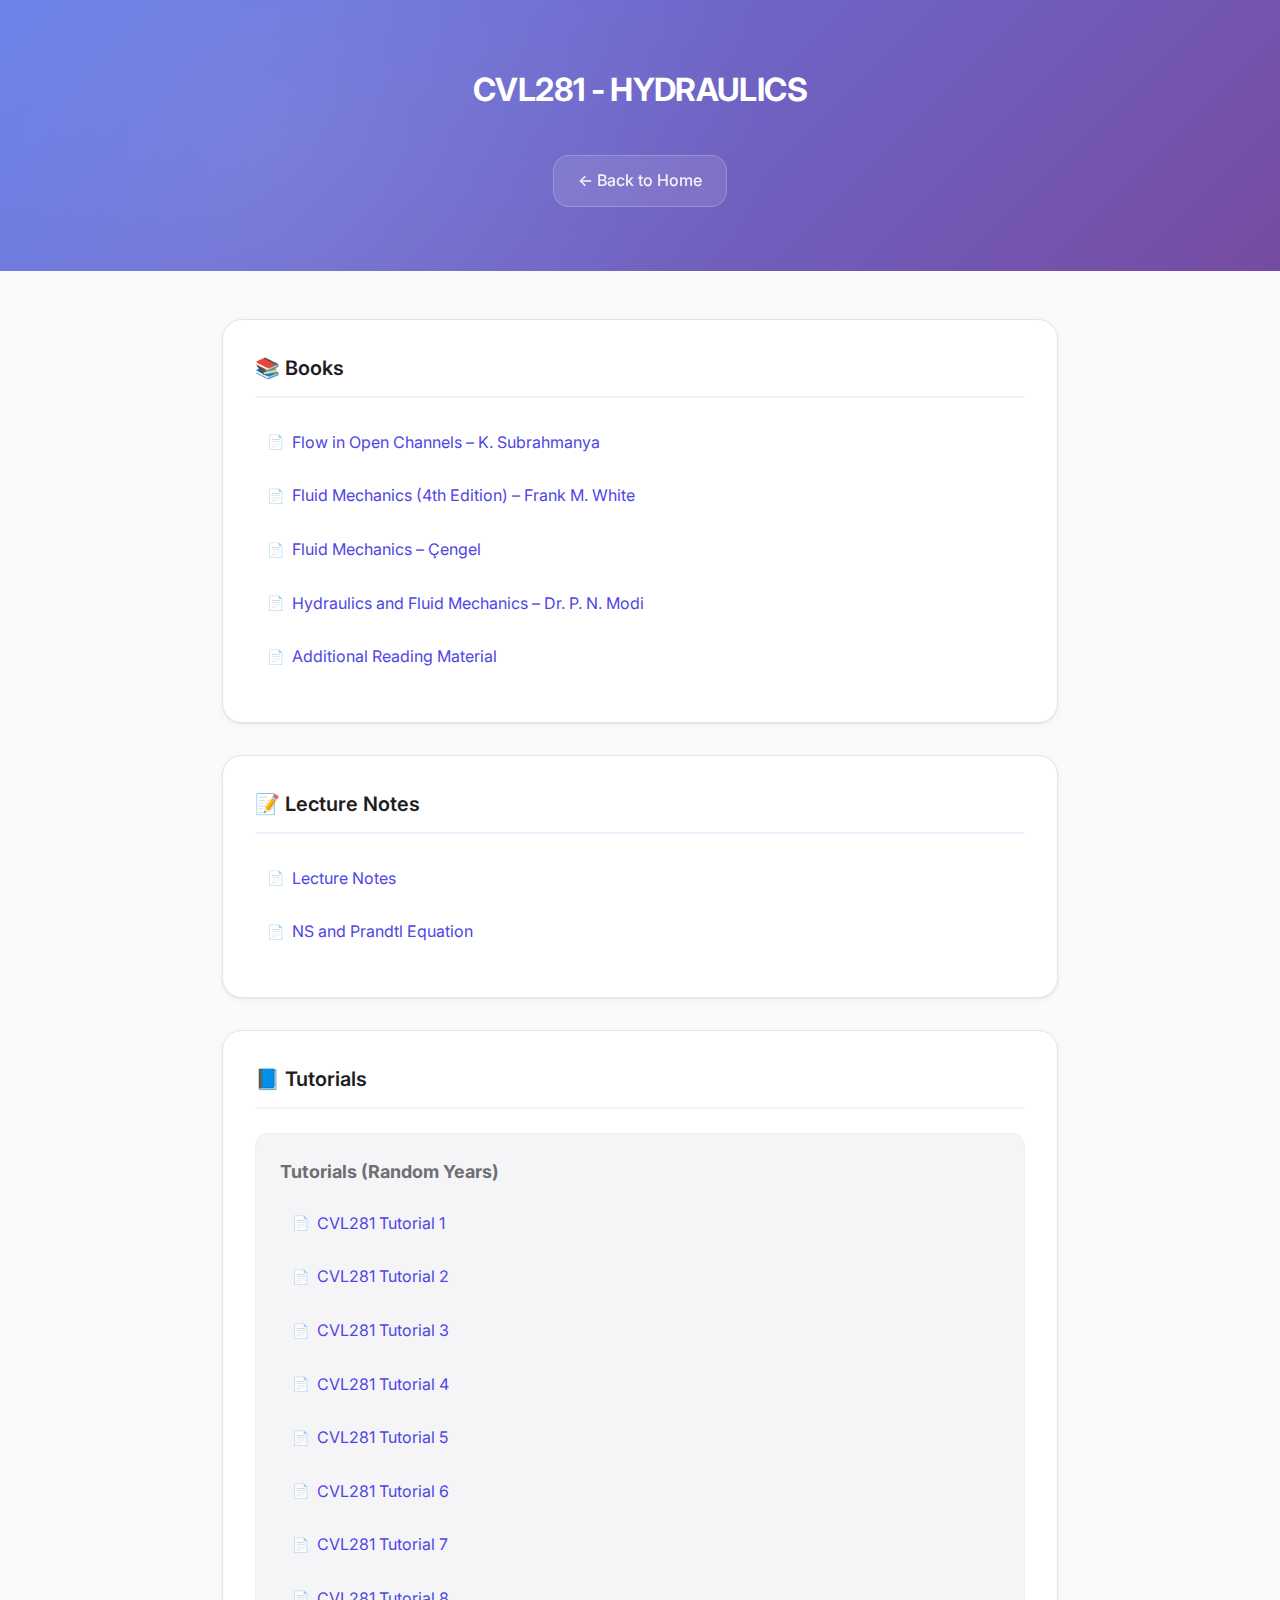
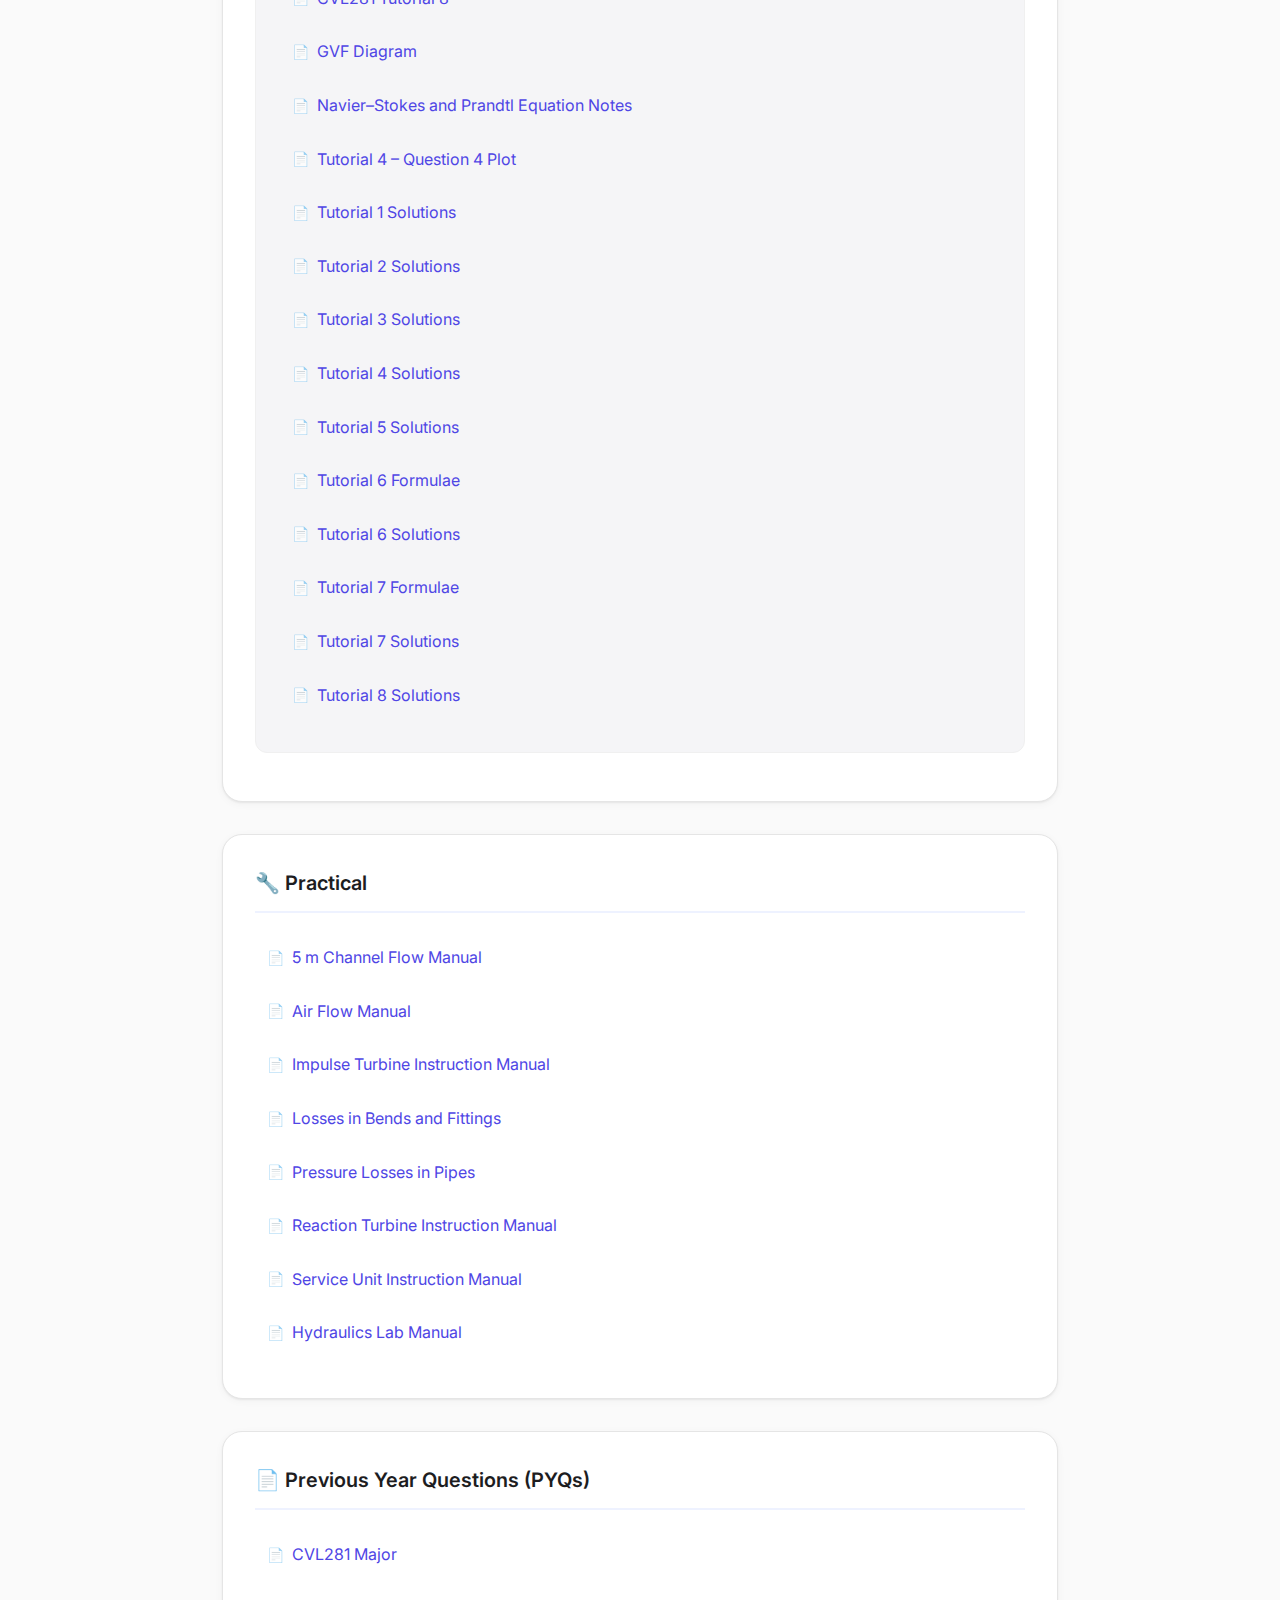
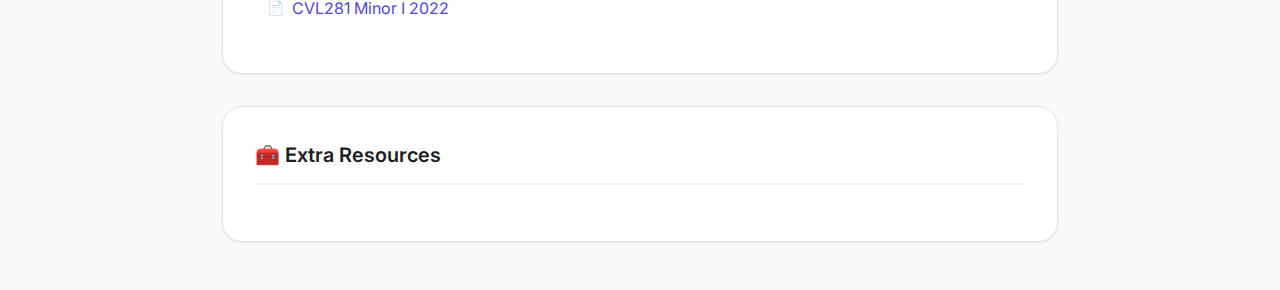
<file: CVL281/cvl281.html>
<!DOCTYPE html>
<html lang="en">
  <head>
    <meta charset="UTF-8" />
    <meta name="viewport" content="width=device-width, initial-scale=1.0" />
    <title>CVL281 Resources</title>
    <link rel="stylesheet" href="style.css" />
    <link rel="icon" type="image/png" href="../Assets/favicon.png" />
    <link rel="preconnect" href="https://fonts.googleapis.com" />
    <link rel="preconnect" href="https://fonts.gstatic.com" crossorigin />
    <link
      href="https://fonts.googleapis.com/css2?family=Inter:wght@300;400;500;600;700&display=swap"
      rel="stylesheet"
    />
    <script>
      if (localStorage.getItem("theme") === "dark") {
        document.documentElement.classList.add("dark");
      }
    </script>
  </head>
  <body>
    <header>
      <h1>CVL281 - HYDRAULICS</h1>
      <a href="../index.html">← Back to Home</a>
    </header>

    <main class="resource-sections">
      <!-- Books Section -->
      <section>
        <h2>📚 Books</h2>
        <ul>
          <li>
            <a
              href="https://pub-d0e1b7b3b6284ae8a1f3cae9b83e0c16.r2.dev/CVL281/Books/Flow-in-open-channels-k-subrahmanya.pdf"
              target="_blank"
              >Flow in Open Channels – K. Subrahmanya</a
            >
          </li>

          <li>
            <a
              href="https://pub-d0e1b7b3b6284ae8a1f3cae9b83e0c16.r2.dev/CVL281/Books/Fluid%20Mechanics%204th%20Edition%20-%20Frank%20M.%20White.pdf"
              target="_blank"
              >Fluid Mechanics (4th Edition) – Frank M. White</a
            >
          </li>

          <li>
            <a
              href="https://pub-d0e1b7b3b6284ae8a1f3cae9b83e0c16.r2.dev/CVL281/Books/Fluid-Mechanics-Cengel.pdf"
              target="_blank"
              >Fluid Mechanics – Çengel</a
            >
          </li>

          <li>
            <a
              href="https://pub-d0e1b7b3b6284ae8a1f3cae9b83e0c16.r2.dev/CVL281/Books/HYDRAULICS-AND-FLUID-MECHANICS-Dr.-P.N.-MODI.pdf"
              target="_blank"
              >Hydraulics and Fluid Mechanics – Dr. P. N. Modi</a
            >
          </li>

          <li>
            <a
              href="https://pub-d0e1b7b3b6284ae8a1f3cae9b83e0c16.r2.dev/CVL281/Books/Material%20to%20read.docx"
              target="_blank"
              >Additional Reading Material</a
            >
          </li>
        </ul>
      </section>

      <!-- Notes Section -->
      <section>
        <h2>📝 Lecture Notes</h2>
        <ul>
          <li>
            <a
              href="https://pub-d0e1b7b3b6284ae8a1f3cae9b83e0c16.r2.dev/CVL281/Notes/CVL281_PPT_Notes.pdf"
              target="_blank"
              >Lecture Notes</a
            >
          </li>
          <li>
            <a
              href="https://pub-d0e1b7b3b6284ae8a1f3cae9b83e0c16.r2.dev/CVL281/Notes/NS%20and%20Prandtl%20Eqn.pdf"
              target="_blank"
              >NS and Prandtl Equation</a
            >
          </li>
        </ul>
      </section>

      <!-- Tutorials Section -->
      <section>
        <h2>📘 Tutorials</h2>
        <section>
          <h2>Tutorials (Random Years)</h2>
          <ul>
            <li>
              <a
                href="https://pub-d0e1b7b3b6284ae8a1f3cae9b83e0c16.r2.dev/CVL281/Tutorials/CVL281%20Tutorial%201.pdf"
                target="_blank"
                >CVL281 Tutorial 1</a
              >
            </li>
            <li>
              <a
                href="https://pub-d0e1b7b3b6284ae8a1f3cae9b83e0c16.r2.dev/CVL281/Tutorials/CVL281%20Tutorial%202.pdf"
                target="_blank"
                >CVL281 Tutorial 2</a
              >
            </li>
            <li>
              <a
                href="https://pub-d0e1b7b3b6284ae8a1f3cae9b83e0c16.r2.dev/CVL281/Tutorials/CVL281%20Tutorial%203.pdf"
                target="_blank"
                >CVL281 Tutorial 3</a
              >
            </li>
            <li>
              <a
                href="https://pub-d0e1b7b3b6284ae8a1f3cae9b83e0c16.r2.dev/CVL281/Tutorials/CVL281%20Tutorial%204.pdf"
                target="_blank"
                >CVL281 Tutorial 4</a
              >
            </li>
            <li>
              <a
                href="https://pub-d0e1b7b3b6284ae8a1f3cae9b83e0c16.r2.dev/CVL281/Tutorials/CVL281%20Tutorial%205.pdf"
                target="_blank"
                >CVL281 Tutorial 5</a
              >
            </li>
            <li>
              <a
                href="https://pub-d0e1b7b3b6284ae8a1f3cae9b83e0c16.r2.dev/CVL281/Tutorials/CVL281%20Tutorial%206.pdf"
                target="_blank"
                >CVL281 Tutorial 6</a
              >
            </li>
            <li>
              <a
                href="https://pub-d0e1b7b3b6284ae8a1f3cae9b83e0c16.r2.dev/CVL281/Tutorials/CVL281%20Tutorial%207.pdf"
                target="_blank"
                >CVL281 Tutorial 7</a
              >
            </li>
            <li>
              <a
                href="https://pub-d0e1b7b3b6284ae8a1f3cae9b83e0c16.r2.dev/CVL281/Tutorials/CVL281%20Tutorial%208.pdf"
                target="_blank"
                >CVL281 Tutorial 8</a
              >
            </li>

            <li>
              <a
                href="https://pub-d0e1b7b3b6284ae8a1f3cae9b83e0c16.r2.dev/CVL281/Tutorials/GVF.JPG"
                target="_blank"
                >GVF Diagram</a
              >
            </li>
            <li>
              <a
                href="https://pub-d0e1b7b3b6284ae8a1f3cae9b83e0c16.r2.dev/CVL281/Tutorials/NS%20and%20Prandtl%20Eqn.pdf"
                target="_blank"
                >Navier–Stokes and Prandtl Equation Notes</a
              >
            </li>
            <li>
              <a
                href="https://pub-d0e1b7b3b6284ae8a1f3cae9b83e0c16.r2.dev/CVL281/Tutorials/Q.4-tut4%20plot.pdf"
                target="_blank"
                >Tutorial 4 – Question 4 Plot</a
              >
            </li>

            <li>
              <a
                href="https://pub-d0e1b7b3b6284ae8a1f3cae9b83e0c16.r2.dev/CVL281/Tutorials/Tutorial%201%20Solutions.pdf"
                target="_blank"
                >Tutorial 1 Solutions</a
              >
            </li>
            <li>
              <a
                href="https://pub-d0e1b7b3b6284ae8a1f3cae9b83e0c16.r2.dev/CVL281/Tutorials/Tutorial%202%20Solutions.pdf"
                target="_blank"
                >Tutorial 2 Solutions</a
              >
            </li>
            <li>
              <a
                href="https://pub-d0e1b7b3b6284ae8a1f3cae9b83e0c16.r2.dev/CVL281/Tutorials/Tutorial%203%20Solutions.pdf"
                target="_blank"
                >Tutorial 3 Solutions</a
              >
            </li>
            <li>
              <a
                href="https://pub-d0e1b7b3b6284ae8a1f3cae9b83e0c16.r2.dev/CVL281/Tutorials/Tutorial%204%20Solutions.pdf"
                target="_blank"
                >Tutorial 4 Solutions</a
              >
            </li>
            <li>
              <a
                href="https://pub-d0e1b7b3b6284ae8a1f3cae9b83e0c16.r2.dev/CVL281/Tutorials/Tutorial%205%20Solutions%20(Open%20with%20firefox).pdf"
                target="_blank"
                >Tutorial 5 Solutions</a
              >
            </li>
            <li>
              <a
                href="https://pub-d0e1b7b3b6284ae8a1f3cae9b83e0c16.r2.dev/CVL281/Tutorials/Tutorial%206%20Formulae.pdf"
                target="_blank"
                >Tutorial 6 Formulae</a
              >
            </li>
            <li>
              <a
                href="https://pub-d0e1b7b3b6284ae8a1f3cae9b83e0c16.r2.dev/CVL281/Tutorials/Tutorial%206%20Solutions.pdf"
                target="_blank"
                >Tutorial 6 Solutions</a
              >
            </li>
            <li>
              <a
                href="https://pub-d0e1b7b3b6284ae8a1f3cae9b83e0c16.r2.dev/CVL281/Tutorials/Tutorial%207%20Formulae.pdf"
                target="_blank"
                >Tutorial 7 Formulae</a
              >
            </li>
            <li>
              <a
                href="https://pub-d0e1b7b3b6284ae8a1f3cae9b83e0c16.r2.dev/CVL281/Tutorials/Tutorial%207%20Solutions.pdf"
                target="_blank"
                >Tutorial 7 Solutions</a
              >
            </li>
            <li>
              <a
                href="https://pub-d0e1b7b3b6284ae8a1f3cae9b83e0c16.r2.dev/CVL281/Tutorials/Tutorial%208%20Solutions%20(Open%20with%20firefox).pdf"
                target="_blank"
                >Tutorial 8 Solutions</a
              >
            </li>
          </ul>
        </section>
      </section>

      <!-- Practical Section -->
      <section>
        <h2>🔧 Practical</h2>
        <ul>
          <li>
            <a
              href="https://pub-d0e1b7b3b6284ae8a1f3cae9b83e0c16.r2.dev/CVP281/5%20m%20Channel%20flow%20Mannual_2.pdf"
              target="_blank"
              >5 m Channel Flow Manual</a
            >
          </li>

          <li>
            <a
              href="https://pub-d0e1b7b3b6284ae8a1f3cae9b83e0c16.r2.dev/CVP281/Air%20flow%20manual.pdf"
              target="_blank"
              >Air Flow Manual</a
            >
          </li>

          <li>
            <a
              href="https://pub-d0e1b7b3b6284ae8a1f3cae9b83e0c16.r2.dev/CVP281/Impluse%20Turbine%20Instruction%20Manual.pdf"
              target="_blank"
              >Impulse Turbine Instruction Manual</a
            >
          </li>

          <li>
            <a
              href="https://pub-d0e1b7b3b6284ae8a1f3cae9b83e0c16.r2.dev/CVP281/Loses%20in%20bends%20%26%20fittings.pdf"
              target="_blank"
              >Losses in Bends and Fittings</a
            >
          </li>

          <li>
            <a
              href="https://pub-d0e1b7b3b6284ae8a1f3cae9b83e0c16.r2.dev/CVP281/Presure%20Losses%20in%20Pipes_2.pdf"
              target="_blank"
              >Pressure Losses in Pipes</a
            >
          </li>

          <li>
            <a
              href="https://pub-d0e1b7b3b6284ae8a1f3cae9b83e0c16.r2.dev/CVP281/Reaction%20Turbine%20Instruction%20Manual.pdf"
              target="_blank"
              >Reaction Turbine Instruction Manual</a
            >
          </li>

          <li>
            <a
              href="https://pub-d0e1b7b3b6284ae8a1f3cae9b83e0c16.r2.dev/CVP281/Service%20Unit%20Instruction%20Manual.pdf"
              target="_blank"
              >Service Unit Instruction Manual</a
            >
          </li>

          <li>
            <a
              href="https://pub-d0e1b7b3b6284ae8a1f3cae9b83e0c16.r2.dev/CVP281/lab-manual-of-hydraulics.pdf"
              target="_blank"
              >Hydraulics Lab Manual</a
            >
          </li>
        </ul>
      </section>

      <!-- PYQs Section -->
      <section>
        <h2>📄 Previous Year Questions (PYQs)</h2>
        <ul>
          <li>
            <a
              href="https://pub-d0e1b7b3b6284ae8a1f3cae9b83e0c16.r2.dev/CVL281/CVL281%20MAJOR.pdf"
              target="_blank"
              >CVL281 Major</a
            >
          </li>
          <li>
            <a
              href="https://pub-d0e1b7b3b6284ae8a1f3cae9b83e0c16.r2.dev/CVL281/CVL281_Minor_I__2022.pdf"
              target="_blank"
              >CVL281 Minor I 2022</a
            >
          </li>
        </ul>
      </section>

      <section>
        <h2>🧰 Extra Resources</h2>
      </section>
    </main>
    <script>
      // Apply saved theme from localStorage
      if (localStorage.getItem("theme") === "dark") {
        document.body.classList.add("dark");
      }
    </script>
  </body>
</html>
</file>
<file: style.css>
/* ============================================
   CSS Variables - Design System
   ============================================ */
:root {
  /* Light Theme Colors */
  --color-bg-primary: #fafafa;
  --color-bg-secondary: #ffffff;
  --color-bg-tertiary: #f5f5f7;
  --color-text-primary: #1d1d1f;
  --color-text-secondary: #6e6e73;
  --color-text-muted: #86868b;
  --color-accent: #6366f1;
  --color-accent-hover: #4f46e5;
  --color-accent-light: #eef2ff;
  --color-accent-gradient-start: #667eea;
  --color-accent-gradient-end: #764ba2;
  --color-border: #e5e5e5;
  --color-border-light: #f0f0f0;

  /* Shadows */
  --shadow-xs: 0 1px 2px rgba(0, 0, 0, 0.04);
  --shadow-sm: 0 2px 8px rgba(0, 0, 0, 0.04), 0 1px 2px rgba(0, 0, 0, 0.06);
  --shadow-md: 0 4px 12px rgba(0, 0, 0, 0.05), 0 2px 4px rgba(0, 0, 0, 0.04);
  --shadow-lg: 0 8px 24px rgba(0, 0, 0, 0.06), 0 4px 8px rgba(0, 0, 0, 0.04);
  --shadow-xl: 0 16px 48px rgba(0, 0, 0, 0.08), 0 8px 16px rgba(0, 0, 0, 0.04);

  /* Typography */
  --font-sans: "Inter", -apple-system, BlinkMacSystemFont, "Segoe UI", Roboto,
    sans-serif;
  --font-size-xs: 0.75rem;
  --font-size-sm: 0.875rem;
  --font-size-base: 1rem;
  --font-size-lg: 1.125rem;
  --font-size-xl: 1.25rem;
  --font-size-2xl: 1.5rem;
  --font-size-3xl: 2rem;
  --font-size-4xl: 2.5rem;
  --font-size-5xl: 3rem;

  /* Spacing */
  --spacing-xs: 0.5rem;
  --spacing-sm: 0.75rem;
  --spacing-md: 1rem;
  --spacing-lg: 1.5rem;
  --spacing-xl: 2rem;
  --spacing-2xl: 3rem;
  --spacing-3xl: 4rem;
  --spacing-4xl: 6rem;

  /* Border Radius */
  --radius-sm: 8px;
  --radius-md: 12px;
  --radius-lg: 16px;
  --radius-xl: 20px;
  --radius-2xl: 24px;
  --radius-full: 9999px;

  /* Transitions */
  --transition-fast: 150ms cubic-bezier(0.4, 0, 0.2, 1);
  --transition-base: 250ms cubic-bezier(0.4, 0, 0.2, 1);
  --transition-slow: 350ms cubic-bezier(0.4, 0, 0.2, 1);
  --transition-bounce: 500ms cubic-bezier(0.34, 1.56, 0.64, 1);
}

/* ============================================
   Dark Theme Variables
   ============================================ */
html.dark,
body.dark {
  --color-bg-primary: #0a0a0b;
  --color-bg-secondary: #141417;
  --color-bg-tertiary: #1c1c1f;
  --color-text-primary: #f5f5f7;
  --color-text-secondary: #a1a1a6;
  --color-text-muted: #6e6e73;
  --color-accent: #818cf8;
  --color-accent-hover: #a5b4fc;
  --color-accent-light: #1e1b4b;
  --color-accent-gradient-start: #4c1d95;
  --color-accent-gradient-end: #5b21b6;
  --color-border: #27272a;
  --color-border-light: #1f1f23;

  /* Dark Shadows */
  --shadow-xs: 0 1px 2px rgba(0, 0, 0, 0.2);
  --shadow-sm: 0 2px 8px rgba(0, 0, 0, 0.2), 0 1px 2px rgba(0, 0, 0, 0.3);
  --shadow-md: 0 4px 12px rgba(0, 0, 0, 0.25), 0 2px 4px rgba(0, 0, 0, 0.2);
  --shadow-lg: 0 8px 24px rgba(0, 0, 0, 0.3), 0 4px 8px rgba(0, 0, 0, 0.2);
  --shadow-xl: 0 16px 48px rgba(0, 0, 0, 0.35), 0 8px 16px rgba(0, 0, 0, 0.2);
}

/* ============================================
   Global Reset & Base Styles
   ============================================ */
*,
*::before,
*::after {
  margin: 0;
  padding: 0;
  box-sizing: border-box;
}

html {
  scroll-behavior: smooth;
}

body {
  font-family: var(--font-sans);
  background-color: var(--color-bg-primary);
  color: var(--color-text-primary);
  line-height: 1.6;
  -webkit-font-smoothing: antialiased;
  -moz-osx-font-smoothing: grayscale;
  transition: background-color var(--transition-base),
    color var(--transition-base);
  min-height: 100vh;
  display: flex;
  flex-direction: column;
}

/* ============================================
   Navigation
   ============================================ */
.navbar {
  position: sticky;
  top: 0;
  z-index: 100;
  background: rgba(250, 250, 250, 0.8);
  backdrop-filter: blur(20px);
  -webkit-backdrop-filter: blur(20px);
  border-bottom: 1px solid var(--color-border-light);
  transition: all var(--transition-base);
}

body.dark .navbar {
  background: rgba(10, 10, 11, 0.8);
}

.nav-container {
  max-width: 1200px;
  margin: 0 auto;
  padding: var(--spacing-md) var(--spacing-xl);
  display: flex;
  justify-content: space-between;
  align-items: center;
}

.nav-logo {
  display: flex;
  align-items: center;
  gap: var(--spacing-sm);
  text-decoration: none;
  color: var(--color-text-primary);
  font-weight: 600;
  font-size: var(--font-size-lg);
  transition: opacity var(--transition-fast);
}

.nav-logo:hover {
  opacity: 0.8;
}

.logo-icon {
  font-size: var(--font-size-xl);
}

/* Theme Toggle Button */
.theme-toggle {
  position: relative;
  width: 44px;
  height: 44px;
  border-radius: var(--radius-full);
  border: 1px solid var(--color-border);
  background: var(--color-bg-secondary);
  cursor: pointer;
  display: flex;
  align-items: center;
  justify-content: center;
  transition: all var(--transition-fast);
  overflow: hidden;
}

.theme-toggle:hover {
  border-color: var(--color-accent);
  transform: scale(1.05);
}

.theme-toggle:active {
  transform: scale(0.95);
}

.theme-icon {
  position: absolute;
  font-size: 1.25rem;
  transition: all var(--transition-base);
}

.theme-icon.sun {
  opacity: 0;
  transform: translateY(20px) rotate(180deg);
}

.theme-icon.moon {
  opacity: 1;
  transform: translateY(0) rotate(0deg);
}

body.dark .theme-icon.sun {
  opacity: 1;
  transform: translateY(0) rotate(0deg);
}

body.dark .theme-icon.moon {
  opacity: 0;
  transform: translateY(-20px) rotate(-180deg);
}

/* ============================================
   Hero Section
   ============================================ */
.hero {
  position: relative;
  background: linear-gradient(
    135deg,
    var(--color-accent-gradient-start) 0%,
    var(--color-accent-gradient-end) 100%
  );
  padding: var(--spacing-4xl) var(--spacing-xl);
  text-align: center;
  overflow: hidden;
}

.hero-content {
  position: relative;
  z-index: 2;
  max-width: 800px;
  margin: 0 auto;
}

.hero-badge {
  display: inline-block;
  padding: var(--spacing-xs) var(--spacing-lg);
  background: rgba(255, 255, 255, 0.15);
  backdrop-filter: blur(10px);
  border-radius: var(--radius-full);
  font-size: var(--font-size-sm);
  font-weight: 500;
  color: rgba(255, 255, 255, 0.9);
  margin-bottom: var(--spacing-lg);
  border: 1px solid rgba(255, 255, 255, 0.2);
}

.hero-title {
  font-size: var(--font-size-4xl);
  font-weight: 700;
  color: white;
  margin-bottom: var(--spacing-lg);
  line-height: 1.2;
  letter-spacing: -0.02em;
}

.gradient-text {
  background: linear-gradient(135deg, #fff 0%, rgba(255, 255, 255, 0.8) 100%);
  -webkit-background-clip: text;
  -webkit-text-fill-color: transparent;
  background-clip: text;
}

.hero-subtitle {
  font-size: var(--font-size-lg);
  color: rgba(255, 255, 255, 0.85);
  max-width: 600px;
  margin: 0 auto;
  line-height: 1.7;
}

/* Hero Decorations */
.hero-decoration {
  position: absolute;
  top: 0;
  left: 0;
  right: 0;
  bottom: 0;
  pointer-events: none;
  overflow: hidden;
}

.hero-circle {
  position: absolute;
  border-radius: 50%;
  background: rgba(255, 255, 255, 0.05);
}

.circle-1 {
  width: 400px;
  height: 400px;
  top: -100px;
  right: -100px;
  animation: float 20s ease-in-out infinite;
}

.circle-2 {
  width: 300px;
  height: 300px;
  bottom: -50px;
  left: -50px;
  animation: float 25s ease-in-out infinite reverse;
}

.circle-3 {
  width: 200px;
  height: 200px;
  top: 50%;
  left: 10%;
  animation: float 15s ease-in-out infinite;
}

@keyframes float {
  0%,
  100% {
    transform: translateY(0) rotate(0deg);
  }
  50% {
    transform: translateY(-20px) rotate(5deg);
  }
}

/* ============================================
   Course Sections
   ============================================ */
.courses-section {
  max-width: 1200px;
  margin: 0 auto;
  padding: var(--spacing-3xl) var(--spacing-xl);
}

.section-header {
  text-align: center;
  margin-bottom: var(--spacing-2xl);
}

.section-title {
  font-size: var(--font-size-2xl);
  font-weight: 600;
  color: var(--color-text-primary);
  display: flex;
  align-items: center;
  justify-content: center;
  gap: var(--spacing-sm);
}

.section-icon {
  font-size: var(--font-size-xl);
}

.section-description {
  color: var(--color-text-secondary);
  margin-top: var(--spacing-sm);
  font-size: var(--font-size-base);
}

.new-badge {
  display: inline-block;
  padding: 4px 12px;
  background: linear-gradient(135deg, #10b981 0%, #059669 100%);
  color: white;
  font-size: var(--font-size-xs);
  font-weight: 600;
  border-radius: var(--radius-full);
  text-transform: uppercase;
  letter-spacing: 0.05em;
  margin-bottom: var(--spacing-md);
}

/* ============================================
   Course Grid
   ============================================ */
.course-grid {
  display: grid;
  grid-template-columns: repeat(5, 1fr);
  gap: var(--spacing-lg);
}

/* ============================================
   Course Cards
   ============================================ */
.course-card {
  position: relative;
  display: flex;
  flex-direction: column;
  align-items: flex-start;
  padding: var(--spacing-xl);
  background: var(--color-bg-secondary);
  border: 1px solid var(--color-border);
  border-radius: var(--radius-xl);
  text-decoration: none;
  transition: all var(--transition-base);
  overflow: hidden;
  opacity: 0;
  transform: translateY(20px);
}

.course-card.animate-in {
  animation: fadeInUp 0.5s ease forwards;
}

@keyframes fadeInUp {
  to {
    opacity: 1;
    transform: translateY(0);
  }
}

.course-card::before {
  content: "";
  position: absolute;
  top: 0;
  left: 0;
  right: 0;
  height: 3px;
  background: linear-gradient(
    90deg,
    var(--color-accent) 0%,
    var(--color-accent-hover) 100%
  );
  opacity: 0;
  transition: opacity var(--transition-base);
}

.course-card:hover {
  transform: translateY(-4px);
  box-shadow: var(--shadow-xl);
  border-color: var(--color-accent);
}

.course-card:hover::before {
  opacity: 1;
}

.course-card.featured {
  background: linear-gradient(
    135deg,
    var(--color-bg-secondary) 0%,
    var(--color-accent-light) 100%
  );
}

.course-card.featured::before {
  background: linear-gradient(90deg, #10b981 0%, #059669 100%);
}

.card-icon {
  font-size: 2rem;
  margin-bottom: var(--spacing-md);
  transition: transform var(--transition-bounce);
}

.course-card:hover .card-icon {
  transform: scale(1.1);
}

.card-content {
  flex: 1;
}

.card-title {
  font-size: var(--font-size-xl);
  font-weight: 600;
  color: var(--color-text-primary);
  margin-bottom: var(--spacing-xs);
}

.card-subtitle {
  font-size: var(--font-size-sm);
  color: var(--color-text-secondary);
}

.card-arrow {
  position: absolute;
  bottom: var(--spacing-xl);
  right: var(--spacing-xl);
  font-size: var(--font-size-lg);
  color: var(--color-accent);
  opacity: 0;
  transform: translateX(-10px);
  transition: all var(--transition-fast);
}

.course-card:hover .card-arrow {
  opacity: 1;
  transform: translateX(0);
}

/* ============================================
   Footer
   ============================================ */
.footer {
  margin-top: auto;
  background: var(--color-bg-tertiary);
  border-top: 1px solid var(--color-border);
}

.footer-content {
  max-width: 1200px;
  margin: 0 auto;
  padding: var(--spacing-3xl) var(--spacing-xl);
  display: grid;
  grid-template-columns: repeat(auto-fit, minmax(250px, 1fr));
  gap: var(--spacing-2xl);
}

.footer-section.about {
  max-width: 300px;
}

.footer-logo {
  display: flex;
  align-items: center;
  gap: var(--spacing-sm);
  margin-bottom: var(--spacing-md);
}

.footer-logo .logo-icon {
  font-size: var(--font-size-2xl);
}

.footer-logo .logo-text {
  font-size: var(--font-size-xl);
  font-weight: 600;
  color: var(--color-text-primary);
}

.footer-description {
  color: var(--color-text-secondary);
  font-size: var(--font-size-sm);
  line-height: 1.7;
}

.footer-heading {
  font-size: var(--font-size-base);
  font-weight: 600;
  color: var(--color-text-primary);
  margin-bottom: var(--spacing-lg);
}

.contact-info {
  display: flex;
  flex-direction: column;
  gap: var(--spacing-sm);
}

.contact-item {
  display: flex;
  align-items: center;
  gap: var(--spacing-sm);
  color: var(--color-text-secondary);
  font-size: var(--font-size-sm);
}

.contact-icon {
  font-size: var(--font-size-base);
}

.quick-links {
  display: flex;
  flex-direction: column;
  gap: var(--spacing-sm);
}

.footer-link {
  display: inline-flex;
  align-items: center;
  gap: var(--spacing-xs);
  color: var(--color-text-secondary);
  text-decoration: none;
  font-size: var(--font-size-sm);
  transition: all var(--transition-fast);
  padding: var(--spacing-xs) 0;
}

.footer-link:hover {
  color: var(--color-accent);
  transform: translateX(4px);
}

/* Footer Bottom */
.footer-bottom {
  border-top: 1px solid var(--color-border);
  padding: var(--spacing-lg) var(--spacing-xl);
}

.footer-bottom-content {
  max-width: 1200px;
  margin: 0 auto;
  text-align: center;
}

.copyright {
  color: var(--color-text-secondary);
  font-size: var(--font-size-sm);
}

.last-updated {
  color: var(--color-text-muted);
  font-size: var(--font-size-xs);
  margin-top: var(--spacing-xs);
}

.visit-counter {
  color: var(--color-text-muted);
  font-size: var(--font-size-xs);
  margin-top: var(--spacing-xs);
}

/* ============================================
   Responsive Design
   ============================================ */
@media (max-width: 768px) {
  .hero {
    padding: var(--spacing-2xl) var(--spacing-lg);
  }

  .hero-title {
    font-size: var(--font-size-3xl);
  }

  .hero-subtitle {
    font-size: var(--font-size-base);
  }

  .courses-section {
    padding: var(--spacing-2xl) var(--spacing-lg);
  }

  .section-title {
    font-size: var(--font-size-xl);
  }

  .course-grid {
    grid-template-columns: repeat(3, 1fr);
    gap: var(--spacing-md);
  }

  .course-card {
    padding: var(--spacing-lg);
  }

  .card-title {
    font-size: var(--font-size-lg);
  }

  .footer-content {
    padding: var(--spacing-2xl) var(--spacing-lg);
  }
}

@media (max-width: 600px) {
  .course-grid {
    grid-template-columns: repeat(2, 1fr);
  }
}

@media (max-width: 480px) {
  .nav-container {
    padding: var(--spacing-sm) var(--spacing-md);
  }

  .hero-title {
    font-size: var(--font-size-2xl);
  }

  .course-grid {
    grid-template-columns: 1fr;
  }

  .course-card {
    flex-direction: row;
    align-items: center;
    padding: var(--spacing-lg);
  }

  .card-icon {
    margin-bottom: 0;
    margin-right: var(--spacing-md);
  }

  .card-arrow {
    position: static;
    margin-left: auto;
    opacity: 1;
    transform: none;
  }
}

/* ============================================
   Accessibility
   ============================================ */
@media (prefers-reduced-motion: reduce) {
  *,
  *::before,
  *::after {
    animation-duration: 0.01ms !important;
    animation-iteration-count: 1 !important;
    transition-duration: 0.01ms !important;
  }
}

.theme-toggle:focus-visible,
.course-card:focus-visible,
.footer-link:focus-visible {
  outline: 2px solid var(--color-accent);
  outline-offset: 2px;
}

/* Selection Color */
::selection {
  background: var(--color-accent);
  color: white;
}
</file>
<file: CVL100 New/style.css>
/* ============================================
   CSS Variables - Design System
   ============================================ */
:root {
  /* Light Theme Colors */
  --color-bg-primary: #fafafa;
  --color-bg-secondary: #ffffff;
  --color-bg-tertiary: #f5f5f7;
  --color-text-primary: #1d1d1f;
  --color-text-secondary: #6e6e73;
  --color-text-muted: #86868b;
  --color-accent: #6366f1;
  --color-accent-hover: #4f46e5;
  --color-accent-light: #eef2ff;
  --color-accent-gradient-start: #667eea;
  --color-accent-gradient-end: #764ba2;
  --color-border: #e5e5e5;
  --color-border-light: #f0f0f0;
  --color-link: #4f46e5;
  --color-link-hover: #6366f1;

  /* Shadows */
  --shadow-xs: 0 1px 2px rgba(0, 0, 0, 0.04);
  --shadow-sm: 0 2px 8px rgba(0, 0, 0, 0.04), 0 1px 2px rgba(0, 0, 0, 0.06);
  --shadow-md: 0 4px 12px rgba(0, 0, 0, 0.05), 0 2px 4px rgba(0, 0, 0, 0.04);
  --shadow-lg: 0 8px 24px rgba(0, 0, 0, 0.06), 0 4px 8px rgba(0, 0, 0, 0.04);

  /* Typography */
  --font-sans: "Inter", -apple-system, BlinkMacSystemFont, "Segoe UI", Roboto,
    sans-serif;
  --font-size-xs: 0.75rem;
  --font-size-sm: 0.875rem;
  --font-size-base: 1rem;
  --font-size-lg: 1.125rem;
  --font-size-xl: 1.25rem;
  --font-size-2xl: 1.5rem;
  --font-size-3xl: 2rem;

  /* Spacing */
  --spacing-xs: 0.5rem;
  --spacing-sm: 0.75rem;
  --spacing-md: 1rem;
  --spacing-lg: 1.5rem;
  --spacing-xl: 2rem;
  --spacing-2xl: 3rem;
  --spacing-3xl: 4rem;

  /* Border Radius */
  --radius-sm: 8px;
  --radius-md: 12px;
  --radius-lg: 16px;
  --radius-xl: 20px;

  /* Transitions */
  --transition-fast: 150ms cubic-bezier(0.4, 0, 0.2, 1);
  --transition-base: 250ms cubic-bezier(0.4, 0, 0.2, 1);
}

/* Dark Theme Variables */
body.dark {
  --color-bg-primary: #0a0a0b;
  --color-bg-secondary: #141417;
  --color-bg-tertiary: #1c1c1f;
  --color-text-primary: #f5f5f7;
  --color-text-secondary: #a1a1a6;
  --color-text-muted: #6e6e73;
  --color-accent: #818cf8;
  --color-accent-hover: #a5b4fc;
  --color-accent-light: #1e1b4b;
  --color-accent-gradient-start: #4c1d95;
  --color-accent-gradient-end: #5b21b6;
  --color-border: #27272a;
  --color-border-light: #1f1f23;
  --color-link: #818cf8;
  --color-link-hover: #a5b4fc;

  /* Dark Shadows */
  --shadow-xs: 0 1px 2px rgba(0, 0, 0, 0.2);
  --shadow-sm: 0 2px 8px rgba(0, 0, 0, 0.2), 0 1px 2px rgba(0, 0, 0, 0.3);
  --shadow-md: 0 4px 12px rgba(0, 0, 0, 0.25), 0 2px 4px rgba(0, 0, 0, 0.2);
  --shadow-lg: 0 8px 24px rgba(0, 0, 0, 0.3), 0 4px 8px rgba(0, 0, 0, 0.2);
}

/* ============================================
   Global Reset
   ============================================ */
*,
*::before,
*::after {
  margin: 0;
  padding: 0;
  box-sizing: border-box;
}

html {
  scroll-behavior: smooth;
}

body {
  font-family: var(--font-sans);
  background-color: var(--color-bg-primary);
  color: var(--color-text-primary);
  line-height: 1.6;
  -webkit-font-smoothing: antialiased;
  -moz-osx-font-smoothing: grayscale;
  transition: background-color var(--transition-base),
    color var(--transition-base);
  min-height: 100vh;
}

/* ============================================
   Header
   ============================================ */
header {
  position: relative;
  background: linear-gradient(
    135deg,
    var(--color-accent-gradient-start) 0%,
    var(--color-accent-gradient-end) 100%
  );
  color: white;
  text-align: center;
  padding: var(--spacing-3xl) var(--spacing-xl);
  overflow: hidden;
}

header::before {
  content: "";
  position: absolute;
  top: 0;
  left: 0;
  right: 0;
  bottom: 0;
  background: radial-gradient(
    circle at 20% 50%,
    rgba(255, 255, 255, 0.1) 0%,
    transparent 50%
  );
  pointer-events: none;
}

header > * {
  position: relative;
  z-index: 1;
}

header h1 {
  font-size: var(--font-size-3xl);
  font-weight: 700;
  margin-bottom: var(--spacing-lg);
  letter-spacing: -0.02em;
}

header a {
  display: inline-flex;
  align-items: center;
  gap: var(--spacing-xs);
  margin-top: var(--spacing-md);
  color: rgba(255, 255, 255, 0.9) !important;
  text-decoration: none;
  font-weight: 500;
  font-size: var(--font-size-base);
  padding: var(--spacing-sm) var(--spacing-lg);
  border-radius: var(--radius-lg);
  background: rgba(255, 255, 255, 0.1);
  backdrop-filter: blur(10px);
  border: 1px solid rgba(255, 255, 255, 0.2);
  transition: all var(--transition-fast);
}

header a:hover {
  background: rgba(255, 255, 255, 0.2);
  transform: translateX(-4px);
}

/* ============================================
   Main Content / Resource Sections
   ============================================ */
.resource-sections {
  max-width: 900px;
  margin: var(--spacing-2xl) auto;
  padding: 0 var(--spacing-xl);
  text-align: left;
}

/* Section Cards */
.resource-sections > section {
  background: var(--color-bg-secondary);
  margin-bottom: var(--spacing-xl);
  padding: var(--spacing-xl);
  border-radius: var(--radius-xl);
  border: 1px solid var(--color-border);
  box-shadow: var(--shadow-sm);
  transition: all var(--transition-base);
}

.resource-sections > section:hover {
  box-shadow: var(--shadow-md);
  transform: translateY(-2px);
}

/* Section Headings */
.resource-sections > section > h2 {
  display: flex;
  align-items: center;
  gap: var(--spacing-sm);
  color: var(--color-text-primary);
  margin-bottom: var(--spacing-lg);
  font-size: var(--font-size-xl);
  font-weight: 600;
  padding-bottom: var(--spacing-sm);
  border-bottom: 2px solid var(--color-accent-light);
}

body.dark .resource-sections > section > h2 {
  border-bottom-color: var(--color-border);
}

/* Nested Section Headings (for tutorials) */
.resource-sections section section {
  background: var(--color-bg-tertiary);
  margin: var(--spacing-md) 0;
  padding: var(--spacing-lg);
  border-radius: var(--radius-md);
  box-shadow: none;
  border: 1px solid var(--color-border-light);
}

.resource-sections section section:hover {
  transform: none;
  box-shadow: none;
}

.resource-sections section section h2 {
  font-size: var(--font-size-lg);
  border-bottom: none;
  padding-bottom: 0;
  margin-bottom: var(--spacing-md);
  color: var(--color-text-secondary);
}

/* Resource Links List */
.resource-sections ul {
  list-style: none;
  padding: 0;
}

.resource-sections li {
  margin-bottom: var(--spacing-sm);
}

.resource-sections li a,
.resource-sections section a:not(header a) {
  display: inline-flex;
  align-items: center;
  gap: var(--spacing-xs);
  text-decoration: none;
  color: var(--color-link);
  font-size: var(--font-size-base);
  padding: var(--spacing-xs) var(--spacing-sm);
  margin: -var(--spacing-xs) -var(--spacing-sm);
  border-radius: var(--radius-sm);
  transition: all var(--transition-fast);
  position: relative;
}

.resource-sections li a::before {
  content: "📄";
  font-size: var(--font-size-sm);
  opacity: 0.7;
}

.resource-sections li a:hover {
  background: var(--color-accent-light);
  color: var(--color-link-hover);
  transform: translateX(4px);
}

.resource-sections li a:hover::before {
  opacity: 1;
}

/* Empty section indicator */
.resource-sections section > ul:empty::after {
  content: "No resources available yet";
  display: block;
  color: var(--color-text-muted);
  font-size: var(--font-size-sm);
  font-style: italic;
  padding: var(--spacing-md);
  text-align: center;
  background: var(--color-bg-tertiary);
  border-radius: var(--radius-sm);
}

/* ============================================
   Responsive Design
   ============================================ */
@media (max-width: 768px) {
  header {
    padding: var(--spacing-2xl) var(--spacing-lg);
  }

  header h1 {
    font-size: var(--font-size-2xl);
  }

  .resource-sections {
    padding: 0 var(--spacing-md);
    margin: var(--spacing-lg) auto;
  }

  .resource-sections > section {
    padding: var(--spacing-lg);
  }

  .resource-sections > section > h2 {
    font-size: var(--font-size-lg);
  }
}

@media (max-width: 480px) {
  header h1 {
    font-size: var(--font-size-xl);
  }

  .resource-sections > section {
    padding: var(--spacing-md);
    border-radius: var(--radius-md);
  }
}

/* ============================================
   Accessibility
   ============================================ */
@media (prefers-reduced-motion: reduce) {
  *,
  *::before,
  *::after {
    animation-duration: 0.01ms !important;
    transition-duration: 0.01ms !important;
  }
}

.resource-sections a:focus-visible {
  outline: 2px solid var(--color-accent);
  outline-offset: 2px;
}

::selection {
  background: var(--color-accent);
  color: white;
}
</file>
<file: CVL222 New/style.css>
/* ============================================
   CSS Variables - Design System
   ============================================ */
:root {
  /* Light Theme Colors */
  --color-bg-primary: #fafafa;
  --color-bg-secondary: #ffffff;
  --color-bg-tertiary: #f5f5f7;
  --color-text-primary: #1d1d1f;
  --color-text-secondary: #6e6e73;
  --color-text-muted: #86868b;
  --color-accent: #6366f1;
  --color-accent-hover: #4f46e5;
  --color-accent-light: #eef2ff;
  --color-accent-gradient-start: #667eea;
  --color-accent-gradient-end: #764ba2;
  --color-border: #e5e5e5;
  --color-border-light: #f0f0f0;
  --color-link: #4f46e5;
  --color-link-hover: #6366f1;

  /* Shadows */
  --shadow-xs: 0 1px 2px rgba(0, 0, 0, 0.04);
  --shadow-sm: 0 2px 8px rgba(0, 0, 0, 0.04), 0 1px 2px rgba(0, 0, 0, 0.06);
  --shadow-md: 0 4px 12px rgba(0, 0, 0, 0.05), 0 2px 4px rgba(0, 0, 0, 0.04);
  --shadow-lg: 0 8px 24px rgba(0, 0, 0, 0.06), 0 4px 8px rgba(0, 0, 0, 0.04);

  /* Typography */
  --font-sans: "Inter", -apple-system, BlinkMacSystemFont, "Segoe UI", Roboto,
    sans-serif;
  --font-size-xs: 0.75rem;
  --font-size-sm: 0.875rem;
  --font-size-base: 1rem;
  --font-size-lg: 1.125rem;
  --font-size-xl: 1.25rem;
  --font-size-2xl: 1.5rem;
  --font-size-3xl: 2rem;

  /* Spacing */
  --spacing-xs: 0.5rem;
  --spacing-sm: 0.75rem;
  --spacing-md: 1rem;
  --spacing-lg: 1.5rem;
  --spacing-xl: 2rem;
  --spacing-2xl: 3rem;
  --spacing-3xl: 4rem;

  /* Border Radius */
  --radius-sm: 8px;
  --radius-md: 12px;
  --radius-lg: 16px;
  --radius-xl: 20px;

  /* Transitions */
  --transition-fast: 150ms cubic-bezier(0.4, 0, 0.2, 1);
  --transition-base: 250ms cubic-bezier(0.4, 0, 0.2, 1);
}

/* Dark Theme Variables */
body.dark {
  --color-bg-primary: #0a0a0b;
  --color-bg-secondary: #141417;
  --color-bg-tertiary: #1c1c1f;
  --color-text-primary: #f5f5f7;
  --color-text-secondary: #a1a1a6;
  --color-text-muted: #6e6e73;
  --color-accent: #818cf8;
  --color-accent-hover: #a5b4fc;
  --color-accent-light: #1e1b4b;
  --color-accent-gradient-start: #4c1d95;
  --color-accent-gradient-end: #5b21b6;
  --color-border: #27272a;
  --color-border-light: #1f1f23;
  --color-link: #818cf8;
  --color-link-hover: #a5b4fc;

  /* Dark Shadows */
  --shadow-xs: 0 1px 2px rgba(0, 0, 0, 0.2);
  --shadow-sm: 0 2px 8px rgba(0, 0, 0, 0.2), 0 1px 2px rgba(0, 0, 0, 0.3);
  --shadow-md: 0 4px 12px rgba(0, 0, 0, 0.25), 0 2px 4px rgba(0, 0, 0, 0.2);
  --shadow-lg: 0 8px 24px rgba(0, 0, 0, 0.3), 0 4px 8px rgba(0, 0, 0, 0.2);
}

/* ============================================
   Global Reset
   ============================================ */
*,
*::before,
*::after {
  margin: 0;
  padding: 0;
  box-sizing: border-box;
}

html {
  scroll-behavior: smooth;
}

body {
  font-family: var(--font-sans);
  background-color: var(--color-bg-primary);
  color: var(--color-text-primary);
  line-height: 1.6;
  -webkit-font-smoothing: antialiased;
  -moz-osx-font-smoothing: grayscale;
  transition: background-color var(--transition-base),
    color var(--transition-base);
  min-height: 100vh;
}

/* ============================================
   Header
   ============================================ */
header {
  position: relative;
  background: linear-gradient(
    135deg,
    var(--color-accent-gradient-start) 0%,
    var(--color-accent-gradient-end) 100%
  );
  color: white;
  text-align: center;
  padding: var(--spacing-3xl) var(--spacing-xl);
  overflow: hidden;
}

header::before {
  content: "";
  position: absolute;
  top: 0;
  left: 0;
  right: 0;
  bottom: 0;
  background: radial-gradient(
    circle at 20% 50%,
    rgba(255, 255, 255, 0.1) 0%,
    transparent 50%
  );
  pointer-events: none;
}

header > * {
  position: relative;
  z-index: 1;
}

header h1 {
  font-size: var(--font-size-3xl);
  font-weight: 700;
  margin-bottom: var(--spacing-lg);
  letter-spacing: -0.02em;
}

header a {
  display: inline-flex;
  align-items: center;
  gap: var(--spacing-xs);
  margin-top: var(--spacing-md);
  color: rgba(255, 255, 255, 0.9) !important;
  text-decoration: none;
  font-weight: 500;
  font-size: var(--font-size-base);
  padding: var(--spacing-sm) var(--spacing-lg);
  border-radius: var(--radius-lg);
  background: rgba(255, 255, 255, 0.1);
  backdrop-filter: blur(10px);
  border: 1px solid rgba(255, 255, 255, 0.2);
  transition: all var(--transition-fast);
}

header a:hover {
  background: rgba(255, 255, 255, 0.2);
  transform: translateX(-4px);
}

/* ============================================
   Main Content / Resource Sections
   ============================================ */
.resource-sections {
  max-width: 900px;
  margin: var(--spacing-2xl) auto;
  padding: 0 var(--spacing-xl);
  text-align: left;
}

/* Section Cards */
.resource-sections > section {
  background: var(--color-bg-secondary);
  margin-bottom: var(--spacing-xl);
  padding: var(--spacing-xl);
  border-radius: var(--radius-xl);
  border: 1px solid var(--color-border);
  box-shadow: var(--shadow-sm);
  transition: all var(--transition-base);
}

.resource-sections > section:hover {
  box-shadow: var(--shadow-md);
  transform: translateY(-2px);
}

/* Section Headings */
.resource-sections > section > h2 {
  display: flex;
  align-items: center;
  gap: var(--spacing-sm);
  color: var(--color-text-primary);
  margin-bottom: var(--spacing-lg);
  font-size: var(--font-size-xl);
  font-weight: 600;
  padding-bottom: var(--spacing-sm);
  border-bottom: 2px solid var(--color-accent-light);
}

body.dark .resource-sections > section > h2 {
  border-bottom-color: var(--color-border);
}

/* Nested Section Headings (for tutorials) */
.resource-sections section section {
  background: var(--color-bg-tertiary);
  margin: var(--spacing-md) 0;
  padding: var(--spacing-lg);
  border-radius: var(--radius-md);
  box-shadow: none;
  border: 1px solid var(--color-border-light);
}

.resource-sections section section:hover {
  transform: none;
  box-shadow: none;
}

.resource-sections section section h2 {
  font-size: var(--font-size-lg);
  border-bottom: none;
  padding-bottom: 0;
  margin-bottom: var(--spacing-md);
  color: var(--color-text-secondary);
}

/* Resource Links List */
.resource-sections ul {
  list-style: none;
  padding: 0;
}

.resource-sections li {
  margin-bottom: var(--spacing-sm);
}

.resource-sections li a,
.resource-sections section a:not(header a) {
  display: inline-flex;
  align-items: center;
  gap: var(--spacing-xs);
  text-decoration: none;
  color: var(--color-link);
  font-size: var(--font-size-base);
  padding: var(--spacing-xs) var(--spacing-sm);
  margin: -var(--spacing-xs) -var(--spacing-sm);
  border-radius: var(--radius-sm);
  transition: all var(--transition-fast);
  position: relative;
}

.resource-sections li a::before {
  content: "📄";
  font-size: var(--font-size-sm);
  opacity: 0.7;
}

.resource-sections li a:hover {
  background: var(--color-accent-light);
  color: var(--color-link-hover);
  transform: translateX(4px);
}

.resource-sections li a:hover::before {
  opacity: 1;
}

/* Empty section indicator */
.resource-sections section > ul:empty::after {
  content: "No resources available yet";
  display: block;
  color: var(--color-text-muted);
  font-size: var(--font-size-sm);
  font-style: italic;
  padding: var(--spacing-md);
  text-align: center;
  background: var(--color-bg-tertiary);
  border-radius: var(--radius-sm);
}

/* ============================================
   Responsive Design
   ============================================ */
@media (max-width: 768px) {
  header {
    padding: var(--spacing-2xl) var(--spacing-lg);
  }

  header h1 {
    font-size: var(--font-size-2xl);
  }

  .resource-sections {
    padding: 0 var(--spacing-md);
    margin: var(--spacing-lg) auto;
  }

  .resource-sections > section {
    padding: var(--spacing-lg);
  }

  .resource-sections > section > h2 {
    font-size: var(--font-size-lg);
  }
}

@media (max-width: 480px) {
  header h1 {
    font-size: var(--font-size-xl);
  }

  .resource-sections > section {
    padding: var(--spacing-md);
    border-radius: var(--radius-md);
  }
}

/* ============================================
   Accessibility
   ============================================ */
@media (prefers-reduced-motion: reduce) {
  *,
  *::before,
  *::after {
    animation-duration: 0.01ms !important;
    transition-duration: 0.01ms !important;
  }
}

.resource-sections a:focus-visible {
  outline: 2px solid var(--color-accent);
  outline-offset: 2px;
}

::selection {
  background: var(--color-accent);
  color: white;
}
</file>
<file: CVL242 New/style.css>
/* ============================================
   CSS Variables - Design System
   ============================================ */
:root {
  /* Light Theme Colors */
  --color-bg-primary: #fafafa;
  --color-bg-secondary: #ffffff;
  --color-bg-tertiary: #f5f5f7;
  --color-text-primary: #1d1d1f;
  --color-text-secondary: #6e6e73;
  --color-text-muted: #86868b;
  --color-accent: #6366f1;
  --color-accent-hover: #4f46e5;
  --color-accent-light: #eef2ff;
  --color-accent-gradient-start: #667eea;
  --color-accent-gradient-end: #764ba2;
  --color-border: #e5e5e5;
  --color-border-light: #f0f0f0;
  --color-link: #4f46e5;
  --color-link-hover: #6366f1;

  /* Shadows */
  --shadow-xs: 0 1px 2px rgba(0, 0, 0, 0.04);
  --shadow-sm: 0 2px 8px rgba(0, 0, 0, 0.04), 0 1px 2px rgba(0, 0, 0, 0.06);
  --shadow-md: 0 4px 12px rgba(0, 0, 0, 0.05), 0 2px 4px rgba(0, 0, 0, 0.04);
  --shadow-lg: 0 8px 24px rgba(0, 0, 0, 0.06), 0 4px 8px rgba(0, 0, 0, 0.04);

  /* Typography */
  --font-sans: "Inter", -apple-system, BlinkMacSystemFont, "Segoe UI", Roboto,
    sans-serif;
  --font-size-xs: 0.75rem;
  --font-size-sm: 0.875rem;
  --font-size-base: 1rem;
  --font-size-lg: 1.125rem;
  --font-size-xl: 1.25rem;
  --font-size-2xl: 1.5rem;
  --font-size-3xl: 2rem;

  /* Spacing */
  --spacing-xs: 0.5rem;
  --spacing-sm: 0.75rem;
  --spacing-md: 1rem;
  --spacing-lg: 1.5rem;
  --spacing-xl: 2rem;
  --spacing-2xl: 3rem;
  --spacing-3xl: 4rem;

  /* Border Radius */
  --radius-sm: 8px;
  --radius-md: 12px;
  --radius-lg: 16px;
  --radius-xl: 20px;

  /* Transitions */
  --transition-fast: 150ms cubic-bezier(0.4, 0, 0.2, 1);
  --transition-base: 250ms cubic-bezier(0.4, 0, 0.2, 1);
}

/* Dark Theme Variables */
body.dark {
  --color-bg-primary: #0a0a0b;
  --color-bg-secondary: #141417;
  --color-bg-tertiary: #1c1c1f;
  --color-text-primary: #f5f5f7;
  --color-text-secondary: #a1a1a6;
  --color-text-muted: #6e6e73;
  --color-accent: #818cf8;
  --color-accent-hover: #a5b4fc;
  --color-accent-light: #1e1b4b;
  --color-accent-gradient-start: #4c1d95;
  --color-accent-gradient-end: #5b21b6;
  --color-border: #27272a;
  --color-border-light: #1f1f23;
  --color-link: #818cf8;
  --color-link-hover: #a5b4fc;

  /* Dark Shadows */
  --shadow-xs: 0 1px 2px rgba(0, 0, 0, 0.2);
  --shadow-sm: 0 2px 8px rgba(0, 0, 0, 0.2), 0 1px 2px rgba(0, 0, 0, 0.3);
  --shadow-md: 0 4px 12px rgba(0, 0, 0, 0.25), 0 2px 4px rgba(0, 0, 0, 0.2);
  --shadow-lg: 0 8px 24px rgba(0, 0, 0, 0.3), 0 4px 8px rgba(0, 0, 0, 0.2);
}

/* ============================================
   Global Reset
   ============================================ */
*,
*::before,
*::after {
  margin: 0;
  padding: 0;
  box-sizing: border-box;
}

html {
  scroll-behavior: smooth;
}

body {
  font-family: var(--font-sans);
  background-color: var(--color-bg-primary);
  color: var(--color-text-primary);
  line-height: 1.6;
  -webkit-font-smoothing: antialiased;
  -moz-osx-font-smoothing: grayscale;
  transition: background-color var(--transition-base),
    color var(--transition-base);
  min-height: 100vh;
}

/* ============================================
   Header
   ============================================ */
header {
  position: relative;
  background: linear-gradient(
    135deg,
    var(--color-accent-gradient-start) 0%,
    var(--color-accent-gradient-end) 100%
  );
  color: white;
  text-align: center;
  padding: var(--spacing-3xl) var(--spacing-xl);
  overflow: hidden;
}

header::before {
  content: "";
  position: absolute;
  top: 0;
  left: 0;
  right: 0;
  bottom: 0;
  background: radial-gradient(
    circle at 20% 50%,
    rgba(255, 255, 255, 0.1) 0%,
    transparent 50%
  );
  pointer-events: none;
}

header > * {
  position: relative;
  z-index: 1;
}

header h1 {
  font-size: var(--font-size-3xl);
  font-weight: 700;
  margin-bottom: var(--spacing-lg);
  letter-spacing: -0.02em;
}

header a {
  display: inline-flex;
  align-items: center;
  gap: var(--spacing-xs);
  margin-top: var(--spacing-md);
  color: rgba(255, 255, 255, 0.9) !important;
  text-decoration: none;
  font-weight: 500;
  font-size: var(--font-size-base);
  padding: var(--spacing-sm) var(--spacing-lg);
  border-radius: var(--radius-lg);
  background: rgba(255, 255, 255, 0.1);
  backdrop-filter: blur(10px);
  border: 1px solid rgba(255, 255, 255, 0.2);
  transition: all var(--transition-fast);
}

header a:hover {
  background: rgba(255, 255, 255, 0.2);
  transform: translateX(-4px);
}

/* ============================================
   Main Content / Resource Sections
   ============================================ */
.resource-sections {
  max-width: 900px;
  margin: var(--spacing-2xl) auto;
  padding: 0 var(--spacing-xl);
  text-align: left;
}

/* Section Cards */
.resource-sections > section {
  background: var(--color-bg-secondary);
  margin-bottom: var(--spacing-xl);
  padding: var(--spacing-xl);
  border-radius: var(--radius-xl);
  border: 1px solid var(--color-border);
  box-shadow: var(--shadow-sm);
  transition: all var(--transition-base);
}

.resource-sections > section:hover {
  box-shadow: var(--shadow-md);
  transform: translateY(-2px);
}

/* Section Headings */
.resource-sections > section > h2 {
  display: flex;
  align-items: center;
  gap: var(--spacing-sm);
  color: var(--color-text-primary);
  margin-bottom: var(--spacing-lg);
  font-size: var(--font-size-xl);
  font-weight: 600;
  padding-bottom: var(--spacing-sm);
  border-bottom: 2px solid var(--color-accent-light);
}

body.dark .resource-sections > section > h2 {
  border-bottom-color: var(--color-border);
}

/* Nested Section Headings (for tutorials) */
.resource-sections section section {
  background: var(--color-bg-tertiary);
  margin: var(--spacing-md) 0;
  padding: var(--spacing-lg);
  border-radius: var(--radius-md);
  box-shadow: none;
  border: 1px solid var(--color-border-light);
}

.resource-sections section section:hover {
  transform: none;
  box-shadow: none;
}

.resource-sections section section h2 {
  font-size: var(--font-size-lg);
  border-bottom: none;
  padding-bottom: 0;
  margin-bottom: var(--spacing-md);
  color: var(--color-text-secondary);
}

/* Resource Links List */
.resource-sections ul {
  list-style: none;
  padding: 0;
}

.resource-sections li {
  margin-bottom: var(--spacing-sm);
}

.resource-sections li a,
.resource-sections section a:not(header a) {
  display: inline-flex;
  align-items: center;
  gap: var(--spacing-xs);
  text-decoration: none;
  color: var(--color-link);
  font-size: var(--font-size-base);
  padding: var(--spacing-xs) var(--spacing-sm);
  margin: -var(--spacing-xs) -var(--spacing-sm);
  border-radius: var(--radius-sm);
  transition: all var(--transition-fast);
  position: relative;
}

.resource-sections li a::before {
  content: "📄";
  font-size: var(--font-size-sm);
  opacity: 0.7;
}

.resource-sections li a:hover {
  background: var(--color-accent-light);
  color: var(--color-link-hover);
  transform: translateX(4px);
}

.resource-sections li a:hover::before {
  opacity: 1;
}

/* Empty section indicator */
.resource-sections section > ul:empty::after {
  content: "No resources available yet";
  display: block;
  color: var(--color-text-muted);
  font-size: var(--font-size-sm);
  font-style: italic;
  padding: var(--spacing-md);
  text-align: center;
  background: var(--color-bg-tertiary);
  border-radius: var(--radius-sm);
}

/* ============================================
   Responsive Design
   ============================================ */
@media (max-width: 768px) {
  header {
    padding: var(--spacing-2xl) var(--spacing-lg);
  }

  header h1 {
    font-size: var(--font-size-2xl);
  }

  .resource-sections {
    padding: 0 var(--spacing-md);
    margin: var(--spacing-lg) auto;
  }

  .resource-sections > section {
    padding: var(--spacing-lg);
  }

  .resource-sections > section > h2 {
    font-size: var(--font-size-lg);
  }
}

@media (max-width: 480px) {
  header h1 {
    font-size: var(--font-size-xl);
  }

  .resource-sections > section {
    padding: var(--spacing-md);
    border-radius: var(--radius-md);
  }
}

/* ============================================
   Accessibility
   ============================================ */
@media (prefers-reduced-motion: reduce) {
  *,
  *::before,
  *::after {
    animation-duration: 0.01ms !important;
    transition-duration: 0.01ms !important;
  }
}

.resource-sections a:focus-visible {
  outline: 2px solid var(--color-accent);
  outline-offset: 2px;
}

::selection {
  background: var(--color-accent);
  color: white;
}
</file>
<file: CVL261 New/style.css>
/* ============================================
   CSS Variables - Design System
   ============================================ */
:root {
  /* Light Theme Colors */
  --color-bg-primary: #fafafa;
  --color-bg-secondary: #ffffff;
  --color-bg-tertiary: #f5f5f7;
  --color-text-primary: #1d1d1f;
  --color-text-secondary: #6e6e73;
  --color-text-muted: #86868b;
  --color-accent: #6366f1;
  --color-accent-hover: #4f46e5;
  --color-accent-light: #eef2ff;
  --color-accent-gradient-start: #667eea;
  --color-accent-gradient-end: #764ba2;
  --color-border: #e5e5e5;
  --color-border-light: #f0f0f0;
  --color-link: #4f46e5;
  --color-link-hover: #6366f1;

  /* Shadows */
  --shadow-xs: 0 1px 2px rgba(0, 0, 0, 0.04);
  --shadow-sm: 0 2px 8px rgba(0, 0, 0, 0.04), 0 1px 2px rgba(0, 0, 0, 0.06);
  --shadow-md: 0 4px 12px rgba(0, 0, 0, 0.05), 0 2px 4px rgba(0, 0, 0, 0.04);
  --shadow-lg: 0 8px 24px rgba(0, 0, 0, 0.06), 0 4px 8px rgba(0, 0, 0, 0.04);

  /* Typography */
  --font-sans: "Inter", -apple-system, BlinkMacSystemFont, "Segoe UI", Roboto,
    sans-serif;
  --font-size-xs: 0.75rem;
  --font-size-sm: 0.875rem;
  --font-size-base: 1rem;
  --font-size-lg: 1.125rem;
  --font-size-xl: 1.25rem;
  --font-size-2xl: 1.5rem;
  --font-size-3xl: 2rem;

  /* Spacing */
  --spacing-xs: 0.5rem;
  --spacing-sm: 0.75rem;
  --spacing-md: 1rem;
  --spacing-lg: 1.5rem;
  --spacing-xl: 2rem;
  --spacing-2xl: 3rem;
  --spacing-3xl: 4rem;

  /* Border Radius */
  --radius-sm: 8px;
  --radius-md: 12px;
  --radius-lg: 16px;
  --radius-xl: 20px;

  /* Transitions */
  --transition-fast: 150ms cubic-bezier(0.4, 0, 0.2, 1);
  --transition-base: 250ms cubic-bezier(0.4, 0, 0.2, 1);
}

/* Dark Theme Variables */
body.dark {
  --color-bg-primary: #0a0a0b;
  --color-bg-secondary: #141417;
  --color-bg-tertiary: #1c1c1f;
  --color-text-primary: #f5f5f7;
  --color-text-secondary: #a1a1a6;
  --color-text-muted: #6e6e73;
  --color-accent: #818cf8;
  --color-accent-hover: #a5b4fc;
  --color-accent-light: #1e1b4b;
  --color-accent-gradient-start: #4c1d95;
  --color-accent-gradient-end: #5b21b6;
  --color-border: #27272a;
  --color-border-light: #1f1f23;
  --color-link: #818cf8;
  --color-link-hover: #a5b4fc;

  /* Dark Shadows */
  --shadow-xs: 0 1px 2px rgba(0, 0, 0, 0.2);
  --shadow-sm: 0 2px 8px rgba(0, 0, 0, 0.2), 0 1px 2px rgba(0, 0, 0, 0.3);
  --shadow-md: 0 4px 12px rgba(0, 0, 0, 0.25), 0 2px 4px rgba(0, 0, 0, 0.2);
  --shadow-lg: 0 8px 24px rgba(0, 0, 0, 0.3), 0 4px 8px rgba(0, 0, 0, 0.2);
}

/* ============================================
   Global Reset
   ============================================ */
*,
*::before,
*::after {
  margin: 0;
  padding: 0;
  box-sizing: border-box;
}

html {
  scroll-behavior: smooth;
}

body {
  font-family: var(--font-sans);
  background-color: var(--color-bg-primary);
  color: var(--color-text-primary);
  line-height: 1.6;
  -webkit-font-smoothing: antialiased;
  -moz-osx-font-smoothing: grayscale;
  transition: background-color var(--transition-base),
    color var(--transition-base);
  min-height: 100vh;
}

/* ============================================
   Header
   ============================================ */
header {
  position: relative;
  background: linear-gradient(
    135deg,
    var(--color-accent-gradient-start) 0%,
    var(--color-accent-gradient-end) 100%
  );
  color: white;
  text-align: center;
  padding: var(--spacing-3xl) var(--spacing-xl);
  overflow: hidden;
}

header::before {
  content: "";
  position: absolute;
  top: 0;
  left: 0;
  right: 0;
  bottom: 0;
  background: radial-gradient(
    circle at 20% 50%,
    rgba(255, 255, 255, 0.1) 0%,
    transparent 50%
  );
  pointer-events: none;
}

header > * {
  position: relative;
  z-index: 1;
}

header h1 {
  font-size: var(--font-size-3xl);
  font-weight: 700;
  margin-bottom: var(--spacing-lg);
  letter-spacing: -0.02em;
}

header a {
  display: inline-flex;
  align-items: center;
  gap: var(--spacing-xs);
  margin-top: var(--spacing-md);
  color: rgba(255, 255, 255, 0.9) !important;
  text-decoration: none;
  font-weight: 500;
  font-size: var(--font-size-base);
  padding: var(--spacing-sm) var(--spacing-lg);
  border-radius: var(--radius-lg);
  background: rgba(255, 255, 255, 0.1);
  backdrop-filter: blur(10px);
  border: 1px solid rgba(255, 255, 255, 0.2);
  transition: all var(--transition-fast);
}

header a:hover {
  background: rgba(255, 255, 255, 0.2);
  transform: translateX(-4px);
}

/* ============================================
   Main Content / Resource Sections
   ============================================ */
.resource-sections {
  max-width: 900px;
  margin: var(--spacing-2xl) auto;
  padding: 0 var(--spacing-xl);
  text-align: left;
}

/* Section Cards */
.resource-sections > section {
  background: var(--color-bg-secondary);
  margin-bottom: var(--spacing-xl);
  padding: var(--spacing-xl);
  border-radius: var(--radius-xl);
  border: 1px solid var(--color-border);
  box-shadow: var(--shadow-sm);
  transition: all var(--transition-base);
}

.resource-sections > section:hover {
  box-shadow: var(--shadow-md);
  transform: translateY(-2px);
}

/* Section Headings */
.resource-sections > section > h2 {
  display: flex;
  align-items: center;
  gap: var(--spacing-sm);
  color: var(--color-text-primary);
  margin-bottom: var(--spacing-lg);
  font-size: var(--font-size-xl);
  font-weight: 600;
  padding-bottom: var(--spacing-sm);
  border-bottom: 2px solid var(--color-accent-light);
}

body.dark .resource-sections > section > h2 {
  border-bottom-color: var(--color-border);
}

/* Nested Section Headings (for tutorials) */
.resource-sections section section {
  background: var(--color-bg-tertiary);
  margin: var(--spacing-md) 0;
  padding: var(--spacing-lg);
  border-radius: var(--radius-md);
  box-shadow: none;
  border: 1px solid var(--color-border-light);
}

.resource-sections section section:hover {
  transform: none;
  box-shadow: none;
}

.resource-sections section section h2 {
  font-size: var(--font-size-lg);
  border-bottom: none;
  padding-bottom: 0;
  margin-bottom: var(--spacing-md);
  color: var(--color-text-secondary);
}

/* Resource Links List */
.resource-sections ul {
  list-style: none;
  padding: 0;
}

.resource-sections li {
  margin-bottom: var(--spacing-sm);
}

.resource-sections li a,
.resource-sections section a:not(header a) {
  display: inline-flex;
  align-items: center;
  gap: var(--spacing-xs);
  text-decoration: none;
  color: var(--color-link);
  font-size: var(--font-size-base);
  padding: var(--spacing-xs) var(--spacing-sm);
  margin: -var(--spacing-xs) -var(--spacing-sm);
  border-radius: var(--radius-sm);
  transition: all var(--transition-fast);
  position: relative;
}

.resource-sections li a::before {
  content: "📄";
  font-size: var(--font-size-sm);
  opacity: 0.7;
}

.resource-sections li a:hover {
  background: var(--color-accent-light);
  color: var(--color-link-hover);
  transform: translateX(4px);
}

.resource-sections li a:hover::before {
  opacity: 1;
}

/* Empty section indicator */
.resource-sections section > ul:empty::after {
  content: "No resources available yet";
  display: block;
  color: var(--color-text-muted);
  font-size: var(--font-size-sm);
  font-style: italic;
  padding: var(--spacing-md);
  text-align: center;
  background: var(--color-bg-tertiary);
  border-radius: var(--radius-sm);
}

/* ============================================
   Responsive Design
   ============================================ */
@media (max-width: 768px) {
  header {
    padding: var(--spacing-2xl) var(--spacing-lg);
  }

  header h1 {
    font-size: var(--font-size-2xl);
  }

  .resource-sections {
    padding: 0 var(--spacing-md);
    margin: var(--spacing-lg) auto;
  }

  .resource-sections > section {
    padding: var(--spacing-lg);
  }

  .resource-sections > section > h2 {
    font-size: var(--font-size-lg);
  }
}

@media (max-width: 480px) {
  header h1 {
    font-size: var(--font-size-xl);
  }

  .resource-sections > section {
    padding: var(--spacing-md);
    border-radius: var(--radius-md);
  }
}

/* ============================================
   Accessibility
   ============================================ */
@media (prefers-reduced-motion: reduce) {
  *,
  *::before,
  *::after {
    animation-duration: 0.01ms !important;
    transition-duration: 0.01ms !important;
  }
}

.resource-sections a:focus-visible {
  outline: 2px solid var(--color-accent);
  outline-offset: 2px;
}

::selection {
  background: var(--color-accent);
  color: white;
}
</file>
<file: CVL281 New/style.css>
/* ============================================
   CSS Variables - Design System
   ============================================ */
:root {
  /* Light Theme Colors */
  --color-bg-primary: #fafafa;
  --color-bg-secondary: #ffffff;
  --color-bg-tertiary: #f5f5f7;
  --color-text-primary: #1d1d1f;
  --color-text-secondary: #6e6e73;
  --color-text-muted: #86868b;
  --color-accent: #6366f1;
  --color-accent-hover: #4f46e5;
  --color-accent-light: #eef2ff;
  --color-accent-gradient-start: #667eea;
  --color-accent-gradient-end: #764ba2;
  --color-border: #e5e5e5;
  --color-border-light: #f0f0f0;
  --color-link: #4f46e5;
  --color-link-hover: #6366f1;

  /* Shadows */
  --shadow-xs: 0 1px 2px rgba(0, 0, 0, 0.04);
  --shadow-sm: 0 2px 8px rgba(0, 0, 0, 0.04), 0 1px 2px rgba(0, 0, 0, 0.06);
  --shadow-md: 0 4px 12px rgba(0, 0, 0, 0.05), 0 2px 4px rgba(0, 0, 0, 0.04);
  --shadow-lg: 0 8px 24px rgba(0, 0, 0, 0.06), 0 4px 8px rgba(0, 0, 0, 0.04);

  /* Typography */
  --font-sans: "Inter", -apple-system, BlinkMacSystemFont, "Segoe UI", Roboto,
    sans-serif;
  --font-size-xs: 0.75rem;
  --font-size-sm: 0.875rem;
  --font-size-base: 1rem;
  --font-size-lg: 1.125rem;
  --font-size-xl: 1.25rem;
  --font-size-2xl: 1.5rem;
  --font-size-3xl: 2rem;

  /* Spacing */
  --spacing-xs: 0.5rem;
  --spacing-sm: 0.75rem;
  --spacing-md: 1rem;
  --spacing-lg: 1.5rem;
  --spacing-xl: 2rem;
  --spacing-2xl: 3rem;
  --spacing-3xl: 4rem;

  /* Border Radius */
  --radius-sm: 8px;
  --radius-md: 12px;
  --radius-lg: 16px;
  --radius-xl: 20px;

  /* Transitions */
  --transition-fast: 150ms cubic-bezier(0.4, 0, 0.2, 1);
  --transition-base: 250ms cubic-bezier(0.4, 0, 0.2, 1);
}

/* Dark Theme Variables */
body.dark {
  --color-bg-primary: #0a0a0b;
  --color-bg-secondary: #141417;
  --color-bg-tertiary: #1c1c1f;
  --color-text-primary: #f5f5f7;
  --color-text-secondary: #a1a1a6;
  --color-text-muted: #6e6e73;
  --color-accent: #818cf8;
  --color-accent-hover: #a5b4fc;
  --color-accent-light: #1e1b4b;
  --color-accent-gradient-start: #4c1d95;
  --color-accent-gradient-end: #5b21b6;
  --color-border: #27272a;
  --color-border-light: #1f1f23;
  --color-link: #818cf8;
  --color-link-hover: #a5b4fc;

  /* Dark Shadows */
  --shadow-xs: 0 1px 2px rgba(0, 0, 0, 0.2);
  --shadow-sm: 0 2px 8px rgba(0, 0, 0, 0.2), 0 1px 2px rgba(0, 0, 0, 0.3);
  --shadow-md: 0 4px 12px rgba(0, 0, 0, 0.25), 0 2px 4px rgba(0, 0, 0, 0.2);
  --shadow-lg: 0 8px 24px rgba(0, 0, 0, 0.3), 0 4px 8px rgba(0, 0, 0, 0.2);
}

/* ============================================
   Global Reset
   ============================================ */
*,
*::before,
*::after {
  margin: 0;
  padding: 0;
  box-sizing: border-box;
}

html {
  scroll-behavior: smooth;
}

body {
  font-family: var(--font-sans);
  background-color: var(--color-bg-primary);
  color: var(--color-text-primary);
  line-height: 1.6;
  -webkit-font-smoothing: antialiased;
  -moz-osx-font-smoothing: grayscale;
  transition: background-color var(--transition-base),
    color var(--transition-base);
  min-height: 100vh;
}

/* ============================================
   Header
   ============================================ */
header {
  position: relative;
  background: linear-gradient(
    135deg,
    var(--color-accent-gradient-start) 0%,
    var(--color-accent-gradient-end) 100%
  );
  color: white;
  text-align: center;
  padding: var(--spacing-3xl) var(--spacing-xl);
  overflow: hidden;
}

header::before {
  content: "";
  position: absolute;
  top: 0;
  left: 0;
  right: 0;
  bottom: 0;
  background: radial-gradient(
    circle at 20% 50%,
    rgba(255, 255, 255, 0.1) 0%,
    transparent 50%
  );
  pointer-events: none;
}

header > * {
  position: relative;
  z-index: 1;
}

header h1 {
  font-size: var(--font-size-3xl);
  font-weight: 700;
  margin-bottom: var(--spacing-lg);
  letter-spacing: -0.02em;
}

header a {
  display: inline-flex;
  align-items: center;
  gap: var(--spacing-xs);
  margin-top: var(--spacing-md);
  color: rgba(255, 255, 255, 0.9) !important;
  text-decoration: none;
  font-weight: 500;
  font-size: var(--font-size-base);
  padding: var(--spacing-sm) var(--spacing-lg);
  border-radius: var(--radius-lg);
  background: rgba(255, 255, 255, 0.1);
  backdrop-filter: blur(10px);
  border: 1px solid rgba(255, 255, 255, 0.2);
  transition: all var(--transition-fast);
}

header a:hover {
  background: rgba(255, 255, 255, 0.2);
  transform: translateX(-4px);
}

/* ============================================
   Main Content / Resource Sections
   ============================================ */
.resource-sections {
  max-width: 900px;
  margin: var(--spacing-2xl) auto;
  padding: 0 var(--spacing-xl);
  text-align: left;
}

/* Section Cards */
.resource-sections > section {
  background: var(--color-bg-secondary);
  margin-bottom: var(--spacing-xl);
  padding: var(--spacing-xl);
  border-radius: var(--radius-xl);
  border: 1px solid var(--color-border);
  box-shadow: var(--shadow-sm);
  transition: all var(--transition-base);
}

.resource-sections > section:hover {
  box-shadow: var(--shadow-md);
  transform: translateY(-2px);
}

/* Section Headings */
.resource-sections > section > h2 {
  display: flex;
  align-items: center;
  gap: var(--spacing-sm);
  color: var(--color-text-primary);
  margin-bottom: var(--spacing-lg);
  font-size: var(--font-size-xl);
  font-weight: 600;
  padding-bottom: var(--spacing-sm);
  border-bottom: 2px solid var(--color-accent-light);
}

body.dark .resource-sections > section > h2 {
  border-bottom-color: var(--color-border);
}

/* Nested Section Headings (for tutorials) */
.resource-sections section section {
  background: var(--color-bg-tertiary);
  margin: var(--spacing-md) 0;
  padding: var(--spacing-lg);
  border-radius: var(--radius-md);
  box-shadow: none;
  border: 1px solid var(--color-border-light);
}

.resource-sections section section:hover {
  transform: none;
  box-shadow: none;
}

.resource-sections section section h2 {
  font-size: var(--font-size-lg);
  border-bottom: none;
  padding-bottom: 0;
  margin-bottom: var(--spacing-md);
  color: var(--color-text-secondary);
}

/* Resource Links List */
.resource-sections ul {
  list-style: none;
  padding: 0;
}

.resource-sections li {
  margin-bottom: var(--spacing-sm);
}

.resource-sections li a,
.resource-sections section a:not(header a) {
  display: inline-flex;
  align-items: center;
  gap: var(--spacing-xs);
  text-decoration: none;
  color: var(--color-link);
  font-size: var(--font-size-base);
  padding: var(--spacing-xs) var(--spacing-sm);
  margin: -var(--spacing-xs) -var(--spacing-sm);
  border-radius: var(--radius-sm);
  transition: all var(--transition-fast);
  position: relative;
}

.resource-sections li a::before {
  content: "📄";
  font-size: var(--font-size-sm);
  opacity: 0.7;
}

.resource-sections li a:hover {
  background: var(--color-accent-light);
  color: var(--color-link-hover);
  transform: translateX(4px);
}

.resource-sections li a:hover::before {
  opacity: 1;
}

/* Empty section indicator */
.resource-sections section > ul:empty::after {
  content: "No resources available yet";
  display: block;
  color: var(--color-text-muted);
  font-size: var(--font-size-sm);
  font-style: italic;
  padding: var(--spacing-md);
  text-align: center;
  background: var(--color-bg-tertiary);
  border-radius: var(--radius-sm);
}

/* ============================================
   Responsive Design
   ============================================ */
@media (max-width: 768px) {
  header {
    padding: var(--spacing-2xl) var(--spacing-lg);
  }

  header h1 {
    font-size: var(--font-size-2xl);
  }

  .resource-sections {
    padding: 0 var(--spacing-md);
    margin: var(--spacing-lg) auto;
  }

  .resource-sections > section {
    padding: var(--spacing-lg);
  }

  .resource-sections > section > h2 {
    font-size: var(--font-size-lg);
  }
}

@media (max-width: 480px) {
  header h1 {
    font-size: var(--font-size-xl);
  }

  .resource-sections > section {
    padding: var(--spacing-md);
    border-radius: var(--radius-md);
  }
}

/* ============================================
   Accessibility
   ============================================ */
@media (prefers-reduced-motion: reduce) {
  *,
  *::before,
  *::after {
    animation-duration: 0.01ms !important;
    transition-duration: 0.01ms !important;
  }
}

.resource-sections a:focus-visible {
  outline: 2px solid var(--color-accent);
  outline-offset: 2px;
}

::selection {
  background: var(--color-accent);
  color: white;
}
</file>
<file: CVL100/style.css>
/* ============================================
   CSS Variables - Design System
   ============================================ */
:root {
  /* Light Theme Colors */
  --color-bg-primary: #fafafa;
  --color-bg-secondary: #ffffff;
  --color-bg-tertiary: #f5f5f7;
  --color-text-primary: #1d1d1f;
  --color-text-secondary: #6e6e73;
  --color-text-muted: #86868b;
  --color-accent: #6366f1;
  --color-accent-hover: #4f46e5;
  --color-accent-light: #eef2ff;
  --color-accent-gradient-start: #667eea;
  --color-accent-gradient-end: #764ba2;
  --color-border: #e5e5e5;
  --color-border-light: #f0f0f0;
  --color-link: #4f46e5;
  --color-link-hover: #6366f1;

  /* Shadows */
  --shadow-xs: 0 1px 2px rgba(0, 0, 0, 0.04);
  --shadow-sm: 0 2px 8px rgba(0, 0, 0, 0.04), 0 1px 2px rgba(0, 0, 0, 0.06);
  --shadow-md: 0 4px 12px rgba(0, 0, 0, 0.05), 0 2px 4px rgba(0, 0, 0, 0.04);
  --shadow-lg: 0 8px 24px rgba(0, 0, 0, 0.06), 0 4px 8px rgba(0, 0, 0, 0.04);

  /* Typography */
  --font-sans: "Inter", -apple-system, BlinkMacSystemFont, "Segoe UI", Roboto,
    sans-serif;
  --font-size-xs: 0.75rem;
  --font-size-sm: 0.875rem;
  --font-size-base: 1rem;
  --font-size-lg: 1.125rem;
  --font-size-xl: 1.25rem;
  --font-size-2xl: 1.5rem;
  --font-size-3xl: 2rem;

  /* Spacing */
  --spacing-xs: 0.5rem;
  --spacing-sm: 0.75rem;
  --spacing-md: 1rem;
  --spacing-lg: 1.5rem;
  --spacing-xl: 2rem;
  --spacing-2xl: 3rem;
  --spacing-3xl: 4rem;

  /* Border Radius */
  --radius-sm: 8px;
  --radius-md: 12px;
  --radius-lg: 16px;
  --radius-xl: 20px;

  /* Transitions */
  --transition-fast: 150ms cubic-bezier(0.4, 0, 0.2, 1);
  --transition-base: 250ms cubic-bezier(0.4, 0, 0.2, 1);
}

/* Dark Theme Variables */
body.dark {
  --color-bg-primary: #0a0a0b;
  --color-bg-secondary: #141417;
  --color-bg-tertiary: #1c1c1f;
  --color-text-primary: #f5f5f7;
  --color-text-secondary: #a1a1a6;
  --color-text-muted: #6e6e73;
  --color-accent: #818cf8;
  --color-accent-hover: #a5b4fc;
  --color-accent-light: #1e1b4b;
  --color-accent-gradient-start: #4c1d95;
  --color-accent-gradient-end: #5b21b6;
  --color-border: #27272a;
  --color-border-light: #1f1f23;
  --color-link: #818cf8;
  --color-link-hover: #a5b4fc;

  /* Dark Shadows */
  --shadow-xs: 0 1px 2px rgba(0, 0, 0, 0.2);
  --shadow-sm: 0 2px 8px rgba(0, 0, 0, 0.2), 0 1px 2px rgba(0, 0, 0, 0.3);
  --shadow-md: 0 4px 12px rgba(0, 0, 0, 0.25), 0 2px 4px rgba(0, 0, 0, 0.2);
  --shadow-lg: 0 8px 24px rgba(0, 0, 0, 0.3), 0 4px 8px rgba(0, 0, 0, 0.2);
}

/* ============================================
   Global Reset
   ============================================ */
*,
*::before,
*::after {
  margin: 0;
  padding: 0;
  box-sizing: border-box;
}

html {
  scroll-behavior: smooth;
}

body {
  font-family: var(--font-sans);
  background-color: var(--color-bg-primary);
  color: var(--color-text-primary);
  line-height: 1.6;
  -webkit-font-smoothing: antialiased;
  -moz-osx-font-smoothing: grayscale;
  transition: background-color var(--transition-base),
    color var(--transition-base);
  min-height: 100vh;
}

/* ============================================
   Header
   ============================================ */
header {
  position: relative;
  background: linear-gradient(
    135deg,
    var(--color-accent-gradient-start) 0%,
    var(--color-accent-gradient-end) 100%
  );
  color: white;
  text-align: center;
  padding: var(--spacing-3xl) var(--spacing-xl);
  overflow: hidden;
}

header::before {
  content: "";
  position: absolute;
  top: 0;
  left: 0;
  right: 0;
  bottom: 0;
  background: radial-gradient(
    circle at 20% 50%,
    rgba(255, 255, 255, 0.1) 0%,
    transparent 50%
  );
  pointer-events: none;
}

header > * {
  position: relative;
  z-index: 1;
}

header h1 {
  font-size: var(--font-size-3xl);
  font-weight: 700;
  margin-bottom: var(--spacing-lg);
  letter-spacing: -0.02em;
}

header a {
  display: inline-flex;
  align-items: center;
  gap: var(--spacing-xs);
  margin-top: var(--spacing-md);
  color: rgba(255, 255, 255, 0.9) !important;
  text-decoration: none;
  font-weight: 500;
  font-size: var(--font-size-base);
  padding: var(--spacing-sm) var(--spacing-lg);
  border-radius: var(--radius-lg);
  background: rgba(255, 255, 255, 0.1);
  backdrop-filter: blur(10px);
  border: 1px solid rgba(255, 255, 255, 0.2);
  transition: all var(--transition-fast);
}

header a:hover {
  background: rgba(255, 255, 255, 0.2);
  transform: translateX(-4px);
}

/* ============================================
   Main Content / Resource Sections
   ============================================ */
.resource-sections {
  max-width: 900px;
  margin: var(--spacing-2xl) auto;
  padding: 0 var(--spacing-xl);
  text-align: left;
}

/* Section Cards */
.resource-sections > section {
  background: var(--color-bg-secondary);
  margin-bottom: var(--spacing-xl);
  padding: var(--spacing-xl);
  border-radius: var(--radius-xl);
  border: 1px solid var(--color-border);
  box-shadow: var(--shadow-sm);
  transition: all var(--transition-base);
}

.resource-sections > section:hover {
  box-shadow: var(--shadow-md);
  transform: translateY(-2px);
}

/* Section Headings */
.resource-sections > section > h2 {
  display: flex;
  align-items: center;
  gap: var(--spacing-sm);
  color: var(--color-text-primary);
  margin-bottom: var(--spacing-lg);
  font-size: var(--font-size-xl);
  font-weight: 600;
  padding-bottom: var(--spacing-sm);
  border-bottom: 2px solid var(--color-accent-light);
}

body.dark .resource-sections > section > h2 {
  border-bottom-color: var(--color-border);
}

/* Nested Section Headings (for tutorials) */
.resource-sections section section {
  background: var(--color-bg-tertiary);
  margin: var(--spacing-md) 0;
  padding: var(--spacing-lg);
  border-radius: var(--radius-md);
  box-shadow: none;
  border: 1px solid var(--color-border-light);
}

.resource-sections section section:hover {
  transform: none;
  box-shadow: none;
}

.resource-sections section section h2 {
  font-size: var(--font-size-lg);
  border-bottom: none;
  padding-bottom: 0;
  margin-bottom: var(--spacing-md);
  color: var(--color-text-secondary);
}

/* Resource Links List */
.resource-sections ul {
  list-style: none;
  padding: 0;
}

.resource-sections li {
  margin-bottom: var(--spacing-sm);
}

.resource-sections li a,
.resource-sections section a:not(header a) {
  display: inline-flex;
  align-items: center;
  gap: var(--spacing-xs);
  text-decoration: none;
  color: var(--color-link);
  font-size: var(--font-size-base);
  padding: var(--spacing-xs) var(--spacing-sm);
  margin: -var(--spacing-xs) -var(--spacing-sm);
  border-radius: var(--radius-sm);
  transition: all var(--transition-fast);
  position: relative;
}

.resource-sections li a::before {
  content: "📄";
  font-size: var(--font-size-sm);
  opacity: 0.7;
}

.resource-sections li a:hover {
  background: var(--color-accent-light);
  color: var(--color-link-hover);
  transform: translateX(4px);
}

.resource-sections li a:hover::before {
  opacity: 1;
}

/* Empty section indicator */
.resource-sections section > ul:empty::after {
  content: "No resources available yet";
  display: block;
  color: var(--color-text-muted);
  font-size: var(--font-size-sm);
  font-style: italic;
  padding: var(--spacing-md);
  text-align: center;
  background: var(--color-bg-tertiary);
  border-radius: var(--radius-sm);
}

/* ============================================
   Responsive Design
   ============================================ */
@media (max-width: 768px) {
  header {
    padding: var(--spacing-2xl) var(--spacing-lg);
  }

  header h1 {
    font-size: var(--font-size-2xl);
  }

  .resource-sections {
    padding: 0 var(--spacing-md);
    margin: var(--spacing-lg) auto;
  }

  .resource-sections > section {
    padding: var(--spacing-lg);
  }

  .resource-sections > section > h2 {
    font-size: var(--font-size-lg);
  }
}

@media (max-width: 480px) {
  header h1 {
    font-size: var(--font-size-xl);
  }

  .resource-sections > section {
    padding: var(--spacing-md);
    border-radius: var(--radius-md);
  }
}

/* ============================================
   Accessibility
   ============================================ */
@media (prefers-reduced-motion: reduce) {
  *,
  *::before,
  *::after {
    animation-duration: 0.01ms !important;
    transition-duration: 0.01ms !important;
  }
}

.resource-sections a:focus-visible {
  outline: 2px solid var(--color-accent);
  outline-offset: 2px;
}

::selection {
  background: var(--color-accent);
  color: white;
}
</file>
<file: CVL222/style.css>
/* ============================================
   CSS Variables - Design System
   ============================================ */
:root {
  /* Light Theme Colors */
  --color-bg-primary: #fafafa;
  --color-bg-secondary: #ffffff;
  --color-bg-tertiary: #f5f5f7;
  --color-text-primary: #1d1d1f;
  --color-text-secondary: #6e6e73;
  --color-text-muted: #86868b;
  --color-accent: #6366f1;
  --color-accent-hover: #4f46e5;
  --color-accent-light: #eef2ff;
  --color-accent-gradient-start: #667eea;
  --color-accent-gradient-end: #764ba2;
  --color-border: #e5e5e5;
  --color-border-light: #f0f0f0;
  --color-link: #4f46e5;
  --color-link-hover: #6366f1;
  
  /* Shadows */
  --shadow-xs: 0 1px 2px rgba(0, 0, 0, 0.04);
  --shadow-sm: 0 2px 8px rgba(0, 0, 0, 0.04), 0 1px 2px rgba(0, 0, 0, 0.06);
  --shadow-md: 0 4px 12px rgba(0, 0, 0, 0.05), 0 2px 4px rgba(0, 0, 0, 0.04);
  --shadow-lg: 0 8px 24px rgba(0, 0, 0, 0.06), 0 4px 8px rgba(0, 0, 0, 0.04);
  
  /* Typography */
  --font-sans: 'Inter', -apple-system, BlinkMacSystemFont, "Segoe UI", Roboto, sans-serif;
  --font-size-xs: 0.75rem;
  --font-size-sm: 0.875rem;
  --font-size-base: 1rem;
  --font-size-lg: 1.125rem;
  --font-size-xl: 1.25rem;
  --font-size-2xl: 1.5rem;
  --font-size-3xl: 2rem;
  
  /* Spacing */
  --spacing-xs: 0.5rem;
  --spacing-sm: 0.75rem;
  --spacing-md: 1rem;
  --spacing-lg: 1.5rem;
  --spacing-xl: 2rem;
  --spacing-2xl: 3rem;
  --spacing-3xl: 4rem;
  
  /* Border Radius */
  --radius-sm: 8px;
  --radius-md: 12px;
  --radius-lg: 16px;
  --radius-xl: 20px;
  
  /* Transitions */
  --transition-fast: 150ms cubic-bezier(0.4, 0, 0.2, 1);
  --transition-base: 250ms cubic-bezier(0.4, 0, 0.2, 1);
}

/* Dark Theme Variables */
body.dark {
  --color-bg-primary: #0a0a0b;
  --color-bg-secondary: #141417;
  --color-bg-tertiary: #1c1c1f;
  --color-text-primary: #f5f5f7;
  --color-text-secondary: #a1a1a6;
  --color-text-muted: #6e6e73;
  --color-accent: #818cf8;
  --color-accent-hover: #a5b4fc;
  --color-accent-light: #1e1b4b;
  --color-accent-gradient-start: #4c1d95;
  --color-accent-gradient-end: #5b21b6;
  --color-border: #27272a;
  --color-border-light: #1f1f23;
  --color-link: #818cf8;
  --color-link-hover: #a5b4fc;
  
  /* Dark Shadows */
  --shadow-xs: 0 1px 2px rgba(0, 0, 0, 0.2);
  --shadow-sm: 0 2px 8px rgba(0, 0, 0, 0.2), 0 1px 2px rgba(0, 0, 0, 0.3);
  --shadow-md: 0 4px 12px rgba(0, 0, 0, 0.25), 0 2px 4px rgba(0, 0, 0, 0.2);
  --shadow-lg: 0 8px 24px rgba(0, 0, 0, 0.3), 0 4px 8px rgba(0, 0, 0, 0.2);
}

/* ============================================
   Global Reset
   ============================================ */
*, *::before, *::after {
  margin: 0;
  padding: 0;
  box-sizing: border-box;
}

html {
  scroll-behavior: smooth;
}

body {
  font-family: var(--font-sans);
  background-color: var(--color-bg-primary);
  color: var(--color-text-primary);
  line-height: 1.6;
  -webkit-font-smoothing: antialiased;
  -moz-osx-font-smoothing: grayscale;
  transition: background-color var(--transition-base), color var(--transition-base);
  min-height: 100vh;
}

/* ============================================
   Header
   ============================================ */
header {
  position: relative;
  background: linear-gradient(135deg, var(--color-accent-gradient-start) 0%, var(--color-accent-gradient-end) 100%);
  color: white;
  text-align: center;
  padding: var(--spacing-3xl) var(--spacing-xl);
  overflow: hidden;
}

header::before {
  content: '';
  position: absolute;
  top: 0;
  left: 0;
  right: 0;
  bottom: 0;
  background: radial-gradient(circle at 20% 50%, rgba(255, 255, 255, 0.1) 0%, transparent 50%);
  pointer-events: none;
}

header > * {
  position: relative;
  z-index: 1;
}

header h1 {
  font-size: var(--font-size-3xl);
  font-weight: 700;
  margin-bottom: var(--spacing-lg);
  letter-spacing: -0.02em;
}

header a {
  display: inline-flex;
  align-items: center;
  gap: var(--spacing-xs);
  margin-top: var(--spacing-md);
  color: rgba(255, 255, 255, 0.9) !important;
  text-decoration: none;
  font-weight: 500;
  font-size: var(--font-size-base);
  padding: var(--spacing-sm) var(--spacing-lg);
  border-radius: var(--radius-lg);
  background: rgba(255, 255, 255, 0.1);
  backdrop-filter: blur(10px);
  border: 1px solid rgba(255, 255, 255, 0.2);
  transition: all var(--transition-fast);
}

header a:hover {
  background: rgba(255, 255, 255, 0.2);
  transform: translateX(-4px);
}

/* ============================================
   Main Content / Resource Sections
   ============================================ */
.resource-sections {
  max-width: 900px;
  margin: var(--spacing-2xl) auto;
  padding: 0 var(--spacing-xl);
  text-align: left;
}

/* Section Cards */
.resource-sections > section {
  background: var(--color-bg-secondary);
  margin-bottom: var(--spacing-xl);
  padding: var(--spacing-xl);
  border-radius: var(--radius-xl);
  border: 1px solid var(--color-border);
  box-shadow: var(--shadow-sm);
  transition: all var(--transition-base);
}

.resource-sections > section:hover {
  box-shadow: var(--shadow-md);
  transform: translateY(-2px);
}

/* Section Headings */
.resource-sections > section > h2 {
  display: flex;
  align-items: center;
  gap: var(--spacing-sm);
  color: var(--color-text-primary);
  margin-bottom: var(--spacing-lg);
  font-size: var(--font-size-xl);
  font-weight: 600;
  padding-bottom: var(--spacing-sm);
  border-bottom: 2px solid var(--color-accent-light);
}

body.dark .resource-sections > section > h2 {
  border-bottom-color: var(--color-border);
}

/* Nested Section Headings (for tutorials) */
.resource-sections section section {
  background: var(--color-bg-tertiary);
  margin: var(--spacing-md) 0;
  padding: var(--spacing-lg);
  border-radius: var(--radius-md);
  box-shadow: none;
  border: 1px solid var(--color-border-light);
}

.resource-sections section section:hover {
  transform: none;
  box-shadow: none;
}

.resource-sections section section h2 {
  font-size: var(--font-size-lg);
  border-bottom: none;
  padding-bottom: 0;
  margin-bottom: var(--spacing-md);
  color: var(--color-text-secondary);
}

/* Resource Links List */
.resource-sections ul {
  list-style: none;
  padding: 0;
}

.resource-sections li {
  margin-bottom: var(--spacing-sm);
}

.resource-sections li a,
.resource-sections section a:not(header a) {
  display: inline-flex;
  align-items: center;
  gap: var(--spacing-xs);
  text-decoration: none;
  color: var(--color-link);
  font-size: var(--font-size-base);
  padding: var(--spacing-xs) var(--spacing-sm);
  margin: -var(--spacing-xs) -var(--spacing-sm);
  border-radius: var(--radius-sm);
  transition: all var(--transition-fast);
  position: relative;
}

.resource-sections li a::before {
  content: '📄';
  font-size: var(--font-size-sm);
  opacity: 0.7;
}

.resource-sections li a:hover {
  background: var(--color-accent-light);
  color: var(--color-link-hover);
  transform: translateX(4px);
}

.resource-sections li a:hover::before {
  opacity: 1;
}

/* Empty section indicator */
.resource-sections section > ul:empty::after {
  content: 'No resources available yet';
  display: block;
  color: var(--color-text-muted);
  font-size: var(--font-size-sm);
  font-style: italic;
  padding: var(--spacing-md);
  text-align: center;
  background: var(--color-bg-tertiary);
  border-radius: var(--radius-sm);
}

/* ============================================
   Responsive Design
   ============================================ */
@media (max-width: 768px) {
  header {
    padding: var(--spacing-2xl) var(--spacing-lg);
  }
  
  header h1 {
    font-size: var(--font-size-2xl);
  }
  
  .resource-sections {
    padding: 0 var(--spacing-md);
    margin: var(--spacing-lg) auto;
  }
  
  .resource-sections > section {
    padding: var(--spacing-lg);
  }
  
  .resource-sections > section > h2 {
    font-size: var(--font-size-lg);
  }
}

@media (max-width: 480px) {
  header h1 {
    font-size: var(--font-size-xl);
  }
  
  .resource-sections > section {
    padding: var(--spacing-md);
    border-radius: var(--radius-md);
  }
}

/* ============================================
   Accessibility
   ============================================ */
@media (prefers-reduced-motion: reduce) {
  *, *::before, *::after {
    animation-duration: 0.01ms !important;
    transition-duration: 0.01ms !important;
  }
}

.resource-sections a:focus-visible {
  outline: 2px solid var(--color-accent);
  outline-offset: 2px;
}

::selection {
  background: var(--color-accent);
  color: white;
}
</file>
<file: CVL242/style.css>
/* ============================================
   CSS Variables - Design System
   ============================================ */
:root {
  /* Light Theme Colors */
  --color-bg-primary: #fafafa;
  --color-bg-secondary: #ffffff;
  --color-bg-tertiary: #f5f5f7;
  --color-text-primary: #1d1d1f;
  --color-text-secondary: #6e6e73;
  --color-text-muted: #86868b;
  --color-accent: #6366f1;
  --color-accent-hover: #4f46e5;
  --color-accent-light: #eef2ff;
  --color-accent-gradient-start: #667eea;
  --color-accent-gradient-end: #764ba2;
  --color-border: #e5e5e5;
  --color-border-light: #f0f0f0;
  --color-link: #4f46e5;
  --color-link-hover: #6366f1;
  
  /* Shadows */
  --shadow-xs: 0 1px 2px rgba(0, 0, 0, 0.04);
  --shadow-sm: 0 2px 8px rgba(0, 0, 0, 0.04), 0 1px 2px rgba(0, 0, 0, 0.06);
  --shadow-md: 0 4px 12px rgba(0, 0, 0, 0.05), 0 2px 4px rgba(0, 0, 0, 0.04);
  --shadow-lg: 0 8px 24px rgba(0, 0, 0, 0.06), 0 4px 8px rgba(0, 0, 0, 0.04);
  
  /* Typography */
  --font-sans: 'Inter', -apple-system, BlinkMacSystemFont, "Segoe UI", Roboto, sans-serif;
  --font-size-xs: 0.75rem;
  --font-size-sm: 0.875rem;
  --font-size-base: 1rem;
  --font-size-lg: 1.125rem;
  --font-size-xl: 1.25rem;
  --font-size-2xl: 1.5rem;
  --font-size-3xl: 2rem;
  
  /* Spacing */
  --spacing-xs: 0.5rem;
  --spacing-sm: 0.75rem;
  --spacing-md: 1rem;
  --spacing-lg: 1.5rem;
  --spacing-xl: 2rem;
  --spacing-2xl: 3rem;
  --spacing-3xl: 4rem;
  
  /* Border Radius */
  --radius-sm: 8px;
  --radius-md: 12px;
  --radius-lg: 16px;
  --radius-xl: 20px;
  
  /* Transitions */
  --transition-fast: 150ms cubic-bezier(0.4, 0, 0.2, 1);
  --transition-base: 250ms cubic-bezier(0.4, 0, 0.2, 1);
}

/* Dark Theme Variables */
body.dark {
  --color-bg-primary: #0a0a0b;
  --color-bg-secondary: #141417;
  --color-bg-tertiary: #1c1c1f;
  --color-text-primary: #f5f5f7;
  --color-text-secondary: #a1a1a6;
  --color-text-muted: #6e6e73;
  --color-accent: #818cf8;
  --color-accent-hover: #a5b4fc;
  --color-accent-light: #1e1b4b;
  --color-accent-gradient-start: #4c1d95;
  --color-accent-gradient-end: #5b21b6;
  --color-border: #27272a;
  --color-border-light: #1f1f23;
  --color-link: #818cf8;
  --color-link-hover: #a5b4fc;
  
  /* Dark Shadows */
  --shadow-xs: 0 1px 2px rgba(0, 0, 0, 0.2);
  --shadow-sm: 0 2px 8px rgba(0, 0, 0, 0.2), 0 1px 2px rgba(0, 0, 0, 0.3);
  --shadow-md: 0 4px 12px rgba(0, 0, 0, 0.25), 0 2px 4px rgba(0, 0, 0, 0.2);
  --shadow-lg: 0 8px 24px rgba(0, 0, 0, 0.3), 0 4px 8px rgba(0, 0, 0, 0.2);
}

/* ============================================
   Global Reset
   ============================================ */
*, *::before, *::after {
  margin: 0;
  padding: 0;
  box-sizing: border-box;
}

html {
  scroll-behavior: smooth;
}

body {
  font-family: var(--font-sans);
  background-color: var(--color-bg-primary);
  color: var(--color-text-primary);
  line-height: 1.6;
  -webkit-font-smoothing: antialiased;
  -moz-osx-font-smoothing: grayscale;
  transition: background-color var(--transition-base), color var(--transition-base);
  min-height: 100vh;
}

/* ============================================
   Header
   ============================================ */
header {
  position: relative;
  background: linear-gradient(135deg, var(--color-accent-gradient-start) 0%, var(--color-accent-gradient-end) 100%);
  color: white;
  text-align: center;
  padding: var(--spacing-3xl) var(--spacing-xl);
  overflow: hidden;
}

header::before {
  content: '';
  position: absolute;
  top: 0;
  left: 0;
  right: 0;
  bottom: 0;
  background: radial-gradient(circle at 20% 50%, rgba(255, 255, 255, 0.1) 0%, transparent 50%);
  pointer-events: none;
}

header > * {
  position: relative;
  z-index: 1;
}

header h1 {
  font-size: var(--font-size-3xl);
  font-weight: 700;
  margin-bottom: var(--spacing-lg);
  letter-spacing: -0.02em;
}

header a {
  display: inline-flex;
  align-items: center;
  gap: var(--spacing-xs);
  margin-top: var(--spacing-md);
  color: rgba(255, 255, 255, 0.9) !important;
  text-decoration: none;
  font-weight: 500;
  font-size: var(--font-size-base);
  padding: var(--spacing-sm) var(--spacing-lg);
  border-radius: var(--radius-lg);
  background: rgba(255, 255, 255, 0.1);
  backdrop-filter: blur(10px);
  border: 1px solid rgba(255, 255, 255, 0.2);
  transition: all var(--transition-fast);
}

header a:hover {
  background: rgba(255, 255, 255, 0.2);
  transform: translateX(-4px);
}

/* ============================================
   Main Content / Resource Sections
   ============================================ */
.resource-sections {
  max-width: 900px;
  margin: var(--spacing-2xl) auto;
  padding: 0 var(--spacing-xl);
  text-align: left;
}

/* Section Cards */
.resource-sections > section {
  background: var(--color-bg-secondary);
  margin-bottom: var(--spacing-xl);
  padding: var(--spacing-xl);
  border-radius: var(--radius-xl);
  border: 1px solid var(--color-border);
  box-shadow: var(--shadow-sm);
  transition: all var(--transition-base);
}

.resource-sections > section:hover {
  box-shadow: var(--shadow-md);
  transform: translateY(-2px);
}

/* Section Headings */
.resource-sections > section > h2 {
  display: flex;
  align-items: center;
  gap: var(--spacing-sm);
  color: var(--color-text-primary);
  margin-bottom: var(--spacing-lg);
  font-size: var(--font-size-xl);
  font-weight: 600;
  padding-bottom: var(--spacing-sm);
  border-bottom: 2px solid var(--color-accent-light);
}

body.dark .resource-sections > section > h2 {
  border-bottom-color: var(--color-border);
}

/* Nested Section Headings (for tutorials) */
.resource-sections section section {
  background: var(--color-bg-tertiary);
  margin: var(--spacing-md) 0;
  padding: var(--spacing-lg);
  border-radius: var(--radius-md);
  box-shadow: none;
  border: 1px solid var(--color-border-light);
}

.resource-sections section section:hover {
  transform: none;
  box-shadow: none;
}

.resource-sections section section h2 {
  font-size: var(--font-size-lg);
  border-bottom: none;
  padding-bottom: 0;
  margin-bottom: var(--spacing-md);
  color: var(--color-text-secondary);
}

/* Resource Links List */
.resource-sections ul {
  list-style: none;
  padding: 0;
}

.resource-sections li {
  margin-bottom: var(--spacing-sm);
}

.resource-sections li a,
.resource-sections section a:not(header a) {
  display: inline-flex;
  align-items: center;
  gap: var(--spacing-xs);
  text-decoration: none;
  color: var(--color-link);
  font-size: var(--font-size-base);
  padding: var(--spacing-xs) var(--spacing-sm);
  margin: -var(--spacing-xs) -var(--spacing-sm);
  border-radius: var(--radius-sm);
  transition: all var(--transition-fast);
  position: relative;
}

.resource-sections li a::before {
  content: '📄';
  font-size: var(--font-size-sm);
  opacity: 0.7;
}

.resource-sections li a:hover {
  background: var(--color-accent-light);
  color: var(--color-link-hover);
  transform: translateX(4px);
}

.resource-sections li a:hover::before {
  opacity: 1;
}

/* Empty section indicator */
.resource-sections section > ul:empty::after {
  content: 'No resources available yet';
  display: block;
  color: var(--color-text-muted);
  font-size: var(--font-size-sm);
  font-style: italic;
  padding: var(--spacing-md);
  text-align: center;
  background: var(--color-bg-tertiary);
  border-radius: var(--radius-sm);
}

/* ============================================
   Responsive Design
   ============================================ */
@media (max-width: 768px) {
  header {
    padding: var(--spacing-2xl) var(--spacing-lg);
  }
  
  header h1 {
    font-size: var(--font-size-2xl);
  }
  
  .resource-sections {
    padding: 0 var(--spacing-md);
    margin: var(--spacing-lg) auto;
  }
  
  .resource-sections > section {
    padding: var(--spacing-lg);
  }
  
  .resource-sections > section > h2 {
    font-size: var(--font-size-lg);
  }
}

@media (max-width: 480px) {
  header h1 {
    font-size: var(--font-size-xl);
  }
  
  .resource-sections > section {
    padding: var(--spacing-md);
    border-radius: var(--radius-md);
  }
}

/* ============================================
   Accessibility
   ============================================ */
@media (prefers-reduced-motion: reduce) {
  *, *::before, *::after {
    animation-duration: 0.01ms !important;
    transition-duration: 0.01ms !important;
  }
}

.resource-sections a:focus-visible {
  outline: 2px solid var(--color-accent);
  outline-offset: 2px;
}

::selection {
  background: var(--color-accent);
  color: white;
}
</file>
<file: CVL261/style.css>
/* ============================================
   CSS Variables - Design System
   ============================================ */
:root {
  /* Light Theme Colors */
  --color-bg-primary: #fafafa;
  --color-bg-secondary: #ffffff;
  --color-bg-tertiary: #f5f5f7;
  --color-text-primary: #1d1d1f;
  --color-text-secondary: #6e6e73;
  --color-text-muted: #86868b;
  --color-accent: #6366f1;
  --color-accent-hover: #4f46e5;
  --color-accent-light: #eef2ff;
  --color-accent-gradient-start: #667eea;
  --color-accent-gradient-end: #764ba2;
  --color-border: #e5e5e5;
  --color-border-light: #f0f0f0;
  --color-link: #4f46e5;
  --color-link-hover: #6366f1;
  
  /* Shadows */
  --shadow-xs: 0 1px 2px rgba(0, 0, 0, 0.04);
  --shadow-sm: 0 2px 8px rgba(0, 0, 0, 0.04), 0 1px 2px rgba(0, 0, 0, 0.06);
  --shadow-md: 0 4px 12px rgba(0, 0, 0, 0.05), 0 2px 4px rgba(0, 0, 0, 0.04);
  --shadow-lg: 0 8px 24px rgba(0, 0, 0, 0.06), 0 4px 8px rgba(0, 0, 0, 0.04);
  
  /* Typography */
  --font-sans: 'Inter', -apple-system, BlinkMacSystemFont, "Segoe UI", Roboto, sans-serif;
  --font-size-xs: 0.75rem;
  --font-size-sm: 0.875rem;
  --font-size-base: 1rem;
  --font-size-lg: 1.125rem;
  --font-size-xl: 1.25rem;
  --font-size-2xl: 1.5rem;
  --font-size-3xl: 2rem;
  
  /* Spacing */
  --spacing-xs: 0.5rem;
  --spacing-sm: 0.75rem;
  --spacing-md: 1rem;
  --spacing-lg: 1.5rem;
  --spacing-xl: 2rem;
  --spacing-2xl: 3rem;
  --spacing-3xl: 4rem;
  
  /* Border Radius */
  --radius-sm: 8px;
  --radius-md: 12px;
  --radius-lg: 16px;
  --radius-xl: 20px;
  
  /* Transitions */
  --transition-fast: 150ms cubic-bezier(0.4, 0, 0.2, 1);
  --transition-base: 250ms cubic-bezier(0.4, 0, 0.2, 1);
}

/* Dark Theme Variables */
body.dark {
  --color-bg-primary: #0a0a0b;
  --color-bg-secondary: #141417;
  --color-bg-tertiary: #1c1c1f;
  --color-text-primary: #f5f5f7;
  --color-text-secondary: #a1a1a6;
  --color-text-muted: #6e6e73;
  --color-accent: #818cf8;
  --color-accent-hover: #a5b4fc;
  --color-accent-light: #1e1b4b;
  --color-accent-gradient-start: #4c1d95;
  --color-accent-gradient-end: #5b21b6;
  --color-border: #27272a;
  --color-border-light: #1f1f23;
  --color-link: #818cf8;
  --color-link-hover: #a5b4fc;
  
  /* Dark Shadows */
  --shadow-xs: 0 1px 2px rgba(0, 0, 0, 0.2);
  --shadow-sm: 0 2px 8px rgba(0, 0, 0, 0.2), 0 1px 2px rgba(0, 0, 0, 0.3);
  --shadow-md: 0 4px 12px rgba(0, 0, 0, 0.25), 0 2px 4px rgba(0, 0, 0, 0.2);
  --shadow-lg: 0 8px 24px rgba(0, 0, 0, 0.3), 0 4px 8px rgba(0, 0, 0, 0.2);
}

/* ============================================
   Global Reset
   ============================================ */
*, *::before, *::after {
  margin: 0;
  padding: 0;
  box-sizing: border-box;
}

html {
  scroll-behavior: smooth;
}

body {
  font-family: var(--font-sans);
  background-color: var(--color-bg-primary);
  color: var(--color-text-primary);
  line-height: 1.6;
  -webkit-font-smoothing: antialiased;
  -moz-osx-font-smoothing: grayscale;
  transition: background-color var(--transition-base), color var(--transition-base);
  min-height: 100vh;
}

/* ============================================
   Header
   ============================================ */
header {
  position: relative;
  background: linear-gradient(135deg, var(--color-accent-gradient-start) 0%, var(--color-accent-gradient-end) 100%);
  color: white;
  text-align: center;
  padding: var(--spacing-3xl) var(--spacing-xl);
  overflow: hidden;
}

header::before {
  content: '';
  position: absolute;
  top: 0;
  left: 0;
  right: 0;
  bottom: 0;
  background: radial-gradient(circle at 20% 50%, rgba(255, 255, 255, 0.1) 0%, transparent 50%);
  pointer-events: none;
}

header > * {
  position: relative;
  z-index: 1;
}

header h1 {
  font-size: var(--font-size-3xl);
  font-weight: 700;
  margin-bottom: var(--spacing-lg);
  letter-spacing: -0.02em;
}

header a {
  display: inline-flex;
  align-items: center;
  gap: var(--spacing-xs);
  margin-top: var(--spacing-md);
  color: rgba(255, 255, 255, 0.9) !important;
  text-decoration: none;
  font-weight: 500;
  font-size: var(--font-size-base);
  padding: var(--spacing-sm) var(--spacing-lg);
  border-radius: var(--radius-lg);
  background: rgba(255, 255, 255, 0.1);
  backdrop-filter: blur(10px);
  border: 1px solid rgba(255, 255, 255, 0.2);
  transition: all var(--transition-fast);
}

header a:hover {
  background: rgba(255, 255, 255, 0.2);
  transform: translateX(-4px);
}

/* ============================================
   Main Content / Resource Sections
   ============================================ */
.resource-sections {
  max-width: 900px;
  margin: var(--spacing-2xl) auto;
  padding: 0 var(--spacing-xl);
  text-align: left;
}

/* Section Cards */
.resource-sections > section {
  background: var(--color-bg-secondary);
  margin-bottom: var(--spacing-xl);
  padding: var(--spacing-xl);
  border-radius: var(--radius-xl);
  border: 1px solid var(--color-border);
  box-shadow: var(--shadow-sm);
  transition: all var(--transition-base);
}

.resource-sections > section:hover {
  box-shadow: var(--shadow-md);
  transform: translateY(-2px);
}

/* Section Headings */
.resource-sections > section > h2 {
  display: flex;
  align-items: center;
  gap: var(--spacing-sm);
  color: var(--color-text-primary);
  margin-bottom: var(--spacing-lg);
  font-size: var(--font-size-xl);
  font-weight: 600;
  padding-bottom: var(--spacing-sm);
  border-bottom: 2px solid var(--color-accent-light);
}

body.dark .resource-sections > section > h2 {
  border-bottom-color: var(--color-border);
}

/* Nested Section Headings (for tutorials) */
.resource-sections section section {
  background: var(--color-bg-tertiary);
  margin: var(--spacing-md) 0;
  padding: var(--spacing-lg);
  border-radius: var(--radius-md);
  box-shadow: none;
  border: 1px solid var(--color-border-light);
}

.resource-sections section section:hover {
  transform: none;
  box-shadow: none;
}

.resource-sections section section h2 {
  font-size: var(--font-size-lg);
  border-bottom: none;
  padding-bottom: 0;
  margin-bottom: var(--spacing-md);
  color: var(--color-text-secondary);
}

/* Resource Links List */
.resource-sections ul {
  list-style: none;
  padding: 0;
}

.resource-sections li {
  margin-bottom: var(--spacing-sm);
}

.resource-sections li a,
.resource-sections section a:not(header a) {
  display: inline-flex;
  align-items: center;
  gap: var(--spacing-xs);
  text-decoration: none;
  color: var(--color-link);
  font-size: var(--font-size-base);
  padding: var(--spacing-xs) var(--spacing-sm);
  margin: -var(--spacing-xs) -var(--spacing-sm);
  border-radius: var(--radius-sm);
  transition: all var(--transition-fast);
  position: relative;
}

.resource-sections li a::before {
  content: '📄';
  font-size: var(--font-size-sm);
  opacity: 0.7;
}

.resource-sections li a:hover {
  background: var(--color-accent-light);
  color: var(--color-link-hover);
  transform: translateX(4px);
}

.resource-sections li a:hover::before {
  opacity: 1;
}

/* Empty section indicator */
.resource-sections section > ul:empty::after {
  content: 'No resources available yet';
  display: block;
  color: var(--color-text-muted);
  font-size: var(--font-size-sm);
  font-style: italic;
  padding: var(--spacing-md);
  text-align: center;
  background: var(--color-bg-tertiary);
  border-radius: var(--radius-sm);
}

/* ============================================
   Responsive Design
   ============================================ */
@media (max-width: 768px) {
  header {
    padding: var(--spacing-2xl) var(--spacing-lg);
  }
  
  header h1 {
    font-size: var(--font-size-2xl);
  }
  
  .resource-sections {
    padding: 0 var(--spacing-md);
    margin: var(--spacing-lg) auto;
  }
  
  .resource-sections > section {
    padding: var(--spacing-lg);
  }
  
  .resource-sections > section > h2 {
    font-size: var(--font-size-lg);
  }
}

@media (max-width: 480px) {
  header h1 {
    font-size: var(--font-size-xl);
  }
  
  .resource-sections > section {
    padding: var(--spacing-md);
    border-radius: var(--radius-md);
  }
}

/* ============================================
   Accessibility
   ============================================ */
@media (prefers-reduced-motion: reduce) {
  *, *::before, *::after {
    animation-duration: 0.01ms !important;
    transition-duration: 0.01ms !important;
  }
}

.resource-sections a:focus-visible {
  outline: 2px solid var(--color-accent);
  outline-offset: 2px;
}

::selection {
  background: var(--color-accent);
  color: white;
}
</file>
<file: CVL281/style.css>
/* ============================================
   CSS Variables - Design System
   ============================================ */
:root {
  /* Light Theme Colors */
  --color-bg-primary: #fafafa;
  --color-bg-secondary: #ffffff;
  --color-bg-tertiary: #f5f5f7;
  --color-text-primary: #1d1d1f;
  --color-text-secondary: #6e6e73;
  --color-text-muted: #86868b;
  --color-accent: #6366f1;
  --color-accent-hover: #4f46e5;
  --color-accent-light: #eef2ff;
  --color-accent-gradient-start: #667eea;
  --color-accent-gradient-end: #764ba2;
  --color-border: #e5e5e5;
  --color-border-light: #f0f0f0;
  --color-link: #4f46e5;
  --color-link-hover: #6366f1;
  
  /* Shadows */
  --shadow-xs: 0 1px 2px rgba(0, 0, 0, 0.04);
  --shadow-sm: 0 2px 8px rgba(0, 0, 0, 0.04), 0 1px 2px rgba(0, 0, 0, 0.06);
  --shadow-md: 0 4px 12px rgba(0, 0, 0, 0.05), 0 2px 4px rgba(0, 0, 0, 0.04);
  --shadow-lg: 0 8px 24px rgba(0, 0, 0, 0.06), 0 4px 8px rgba(0, 0, 0, 0.04);
  
  /* Typography */
  --font-sans: 'Inter', -apple-system, BlinkMacSystemFont, "Segoe UI", Roboto, sans-serif;
  --font-size-xs: 0.75rem;
  --font-size-sm: 0.875rem;
  --font-size-base: 1rem;
  --font-size-lg: 1.125rem;
  --font-size-xl: 1.25rem;
  --font-size-2xl: 1.5rem;
  --font-size-3xl: 2rem;
  
  /* Spacing */
  --spacing-xs: 0.5rem;
  --spacing-sm: 0.75rem;
  --spacing-md: 1rem;
  --spacing-lg: 1.5rem;
  --spacing-xl: 2rem;
  --spacing-2xl: 3rem;
  --spacing-3xl: 4rem;
  
  /* Border Radius */
  --radius-sm: 8px;
  --radius-md: 12px;
  --radius-lg: 16px;
  --radius-xl: 20px;
  
  /* Transitions */
  --transition-fast: 150ms cubic-bezier(0.4, 0, 0.2, 1);
  --transition-base: 250ms cubic-bezier(0.4, 0, 0.2, 1);
}

/* Dark Theme Variables */
body.dark {
  --color-bg-primary: #0a0a0b;
  --color-bg-secondary: #141417;
  --color-bg-tertiary: #1c1c1f;
  --color-text-primary: #f5f5f7;
  --color-text-secondary: #a1a1a6;
  --color-text-muted: #6e6e73;
  --color-accent: #818cf8;
  --color-accent-hover: #a5b4fc;
  --color-accent-light: #1e1b4b;
  --color-accent-gradient-start: #4c1d95;
  --color-accent-gradient-end: #5b21b6;
  --color-border: #27272a;
  --color-border-light: #1f1f23;
  --color-link: #818cf8;
  --color-link-hover: #a5b4fc;
  
  /* Dark Shadows */
  --shadow-xs: 0 1px 2px rgba(0, 0, 0, 0.2);
  --shadow-sm: 0 2px 8px rgba(0, 0, 0, 0.2), 0 1px 2px rgba(0, 0, 0, 0.3);
  --shadow-md: 0 4px 12px rgba(0, 0, 0, 0.25), 0 2px 4px rgba(0, 0, 0, 0.2);
  --shadow-lg: 0 8px 24px rgba(0, 0, 0, 0.3), 0 4px 8px rgba(0, 0, 0, 0.2);
}

/* ============================================
   Global Reset
   ============================================ */
*, *::before, *::after {
  margin: 0;
  padding: 0;
  box-sizing: border-box;
}

html {
  scroll-behavior: smooth;
}

body {
  font-family: var(--font-sans);
  background-color: var(--color-bg-primary);
  color: var(--color-text-primary);
  line-height: 1.6;
  -webkit-font-smoothing: antialiased;
  -moz-osx-font-smoothing: grayscale;
  transition: background-color var(--transition-base), color var(--transition-base);
  min-height: 100vh;
}

/* ============================================
   Header
   ============================================ */
header {
  position: relative;
  background: linear-gradient(135deg, var(--color-accent-gradient-start) 0%, var(--color-accent-gradient-end) 100%);
  color: white;
  text-align: center;
  padding: var(--spacing-3xl) var(--spacing-xl);
  overflow: hidden;
}

header::before {
  content: '';
  position: absolute;
  top: 0;
  left: 0;
  right: 0;
  bottom: 0;
  background: radial-gradient(circle at 20% 50%, rgba(255, 255, 255, 0.1) 0%, transparent 50%);
  pointer-events: none;
}

header > * {
  position: relative;
  z-index: 1;
}

header h1 {
  font-size: var(--font-size-3xl);
  font-weight: 700;
  margin-bottom: var(--spacing-lg);
  letter-spacing: -0.02em;
}

header a {
  display: inline-flex;
  align-items: center;
  gap: var(--spacing-xs);
  margin-top: var(--spacing-md);
  color: rgba(255, 255, 255, 0.9) !important;
  text-decoration: none;
  font-weight: 500;
  font-size: var(--font-size-base);
  padding: var(--spacing-sm) var(--spacing-lg);
  border-radius: var(--radius-lg);
  background: rgba(255, 255, 255, 0.1);
  backdrop-filter: blur(10px);
  border: 1px solid rgba(255, 255, 255, 0.2);
  transition: all var(--transition-fast);
}

header a:hover {
  background: rgba(255, 255, 255, 0.2);
  transform: translateX(-4px);
}

/* ============================================
   Main Content / Resource Sections
   ============================================ */
.resource-sections {
  max-width: 900px;
  margin: var(--spacing-2xl) auto;
  padding: 0 var(--spacing-xl);
  text-align: left;
}

/* Section Cards */
.resource-sections > section {
  background: var(--color-bg-secondary);
  margin-bottom: var(--spacing-xl);
  padding: var(--spacing-xl);
  border-radius: var(--radius-xl);
  border: 1px solid var(--color-border);
  box-shadow: var(--shadow-sm);
  transition: all var(--transition-base);
}

.resource-sections > section:hover {
  box-shadow: var(--shadow-md);
  transform: translateY(-2px);
}

/* Section Headings */
.resource-sections > section > h2 {
  display: flex;
  align-items: center;
  gap: var(--spacing-sm);
  color: var(--color-text-primary);
  margin-bottom: var(--spacing-lg);
  font-size: var(--font-size-xl);
  font-weight: 600;
  padding-bottom: var(--spacing-sm);
  border-bottom: 2px solid var(--color-accent-light);
}

body.dark .resource-sections > section > h2 {
  border-bottom-color: var(--color-border);
}

/* Nested Section Headings (for tutorials) */
.resource-sections section section {
  background: var(--color-bg-tertiary);
  margin: var(--spacing-md) 0;
  padding: var(--spacing-lg);
  border-radius: var(--radius-md);
  box-shadow: none;
  border: 1px solid var(--color-border-light);
}

.resource-sections section section:hover {
  transform: none;
  box-shadow: none;
}

.resource-sections section section h2 {
  font-size: var(--font-size-lg);
  border-bottom: none;
  padding-bottom: 0;
  margin-bottom: var(--spacing-md);
  color: var(--color-text-secondary);
}

/* Resource Links List */
.resource-sections ul {
  list-style: none;
  padding: 0;
}

.resource-sections li {
  margin-bottom: var(--spacing-sm);
}

.resource-sections li a,
.resource-sections section a:not(header a) {
  display: inline-flex;
  align-items: center;
  gap: var(--spacing-xs);
  text-decoration: none;
  color: var(--color-link);
  font-size: var(--font-size-base);
  padding: var(--spacing-xs) var(--spacing-sm);
  margin: -var(--spacing-xs) -var(--spacing-sm);
  border-radius: var(--radius-sm);
  transition: all var(--transition-fast);
  position: relative;
}

.resource-sections li a::before {
  content: '📄';
  font-size: var(--font-size-sm);
  opacity: 0.7;
}

.resource-sections li a:hover {
  background: var(--color-accent-light);
  color: var(--color-link-hover);
  transform: translateX(4px);
}

.resource-sections li a:hover::before {
  opacity: 1;
}

/* Empty section indicator */
.resource-sections section > ul:empty::after {
  content: 'No resources available yet';
  display: block;
  color: var(--color-text-muted);
  font-size: var(--font-size-sm);
  font-style: italic;
  padding: var(--spacing-md);
  text-align: center;
  background: var(--color-bg-tertiary);
  border-radius: var(--radius-sm);
}

/* ============================================
   Responsive Design
   ============================================ */
@media (max-width: 768px) {
  header {
    padding: var(--spacing-2xl) var(--spacing-lg);
  }
  
  header h1 {
    font-size: var(--font-size-2xl);
  }
  
  .resource-sections {
    padding: 0 var(--spacing-md);
    margin: var(--spacing-lg) auto;
  }
  
  .resource-sections > section {
    padding: var(--spacing-lg);
  }
  
  .resource-sections > section > h2 {
    font-size: var(--font-size-lg);
  }
}

@media (max-width: 480px) {
  header h1 {
    font-size: var(--font-size-xl);
  }
  
  .resource-sections > section {
    padding: var(--spacing-md);
    border-radius: var(--radius-md);
  }
}

/* ============================================
   Accessibility
   ============================================ */
@media (prefers-reduced-motion: reduce) {
  *, *::before, *::after {
    animation-duration: 0.01ms !important;
    transition-duration: 0.01ms !important;
  }
}

.resource-sections a:focus-visible {
  outline: 2px solid var(--color-accent);
  outline-offset: 2px;
}

::selection {
  background: var(--color-accent);
  color: white;
}
</file>
